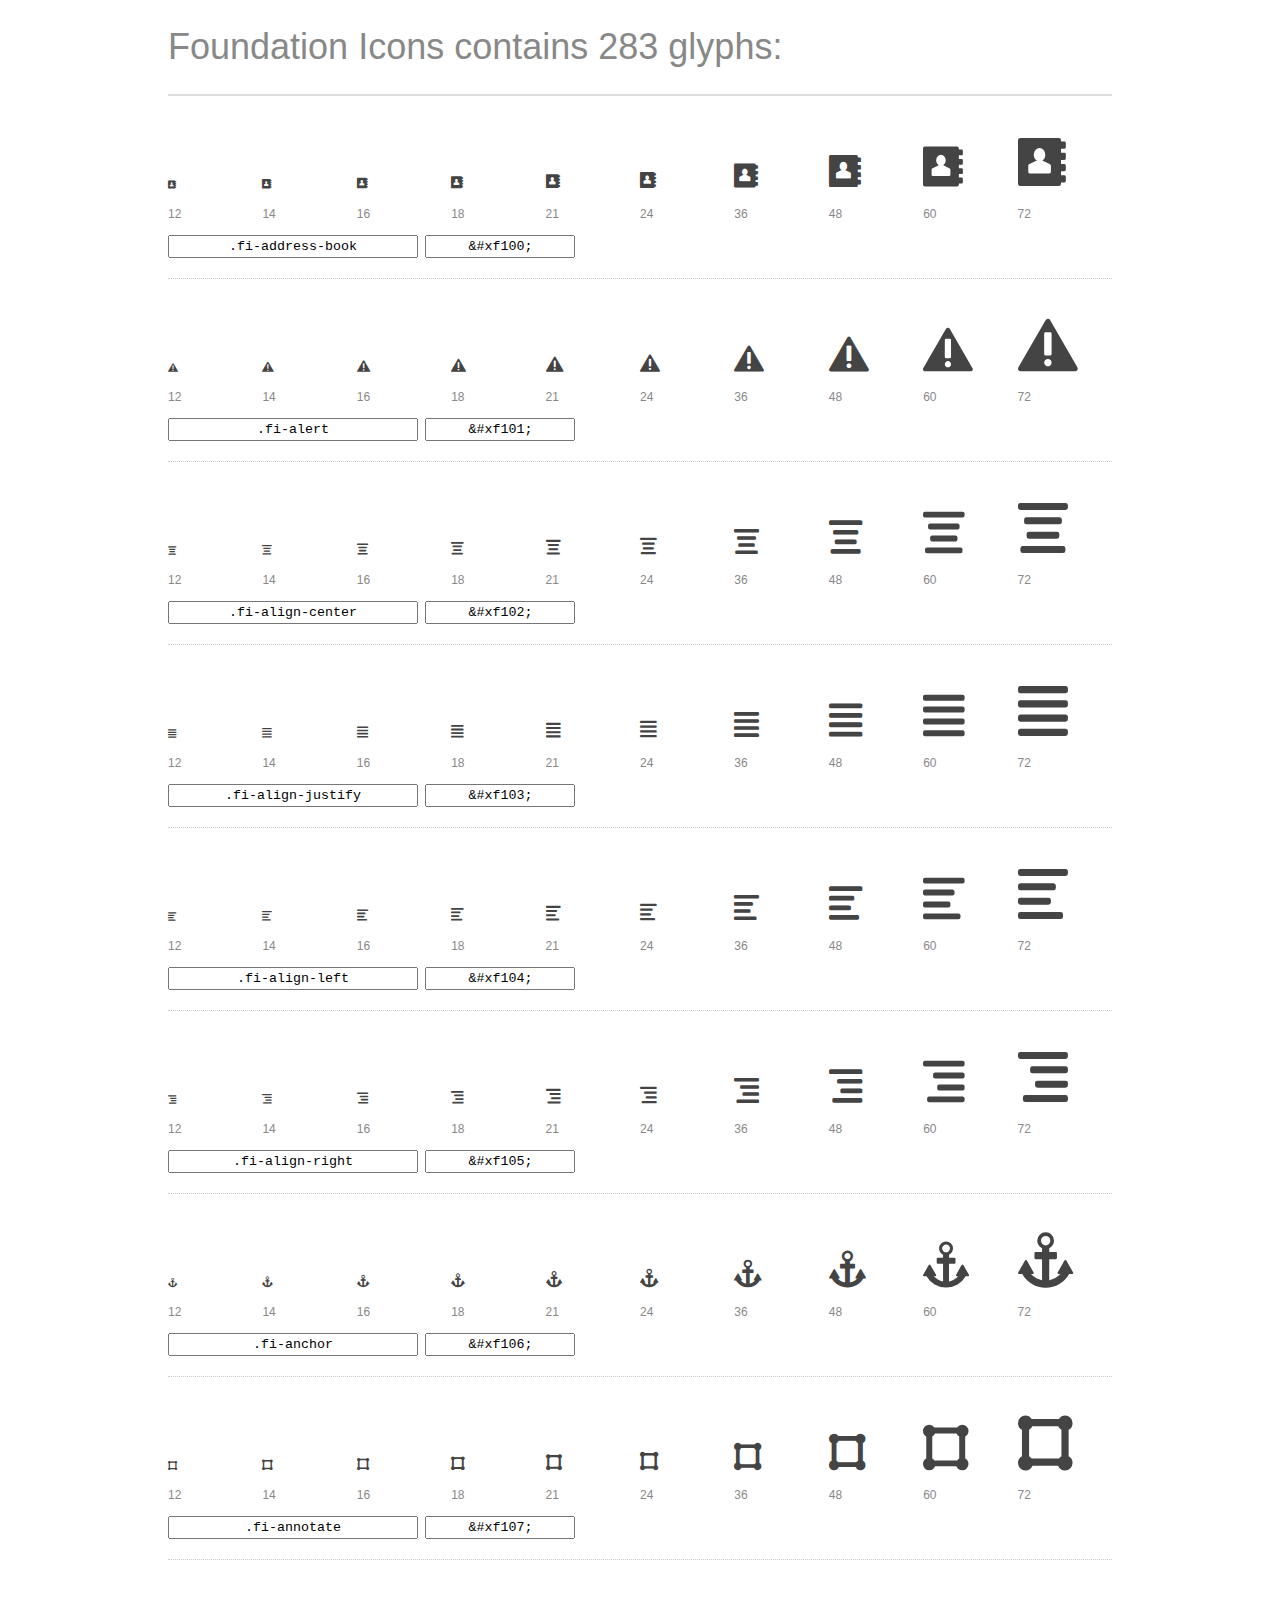
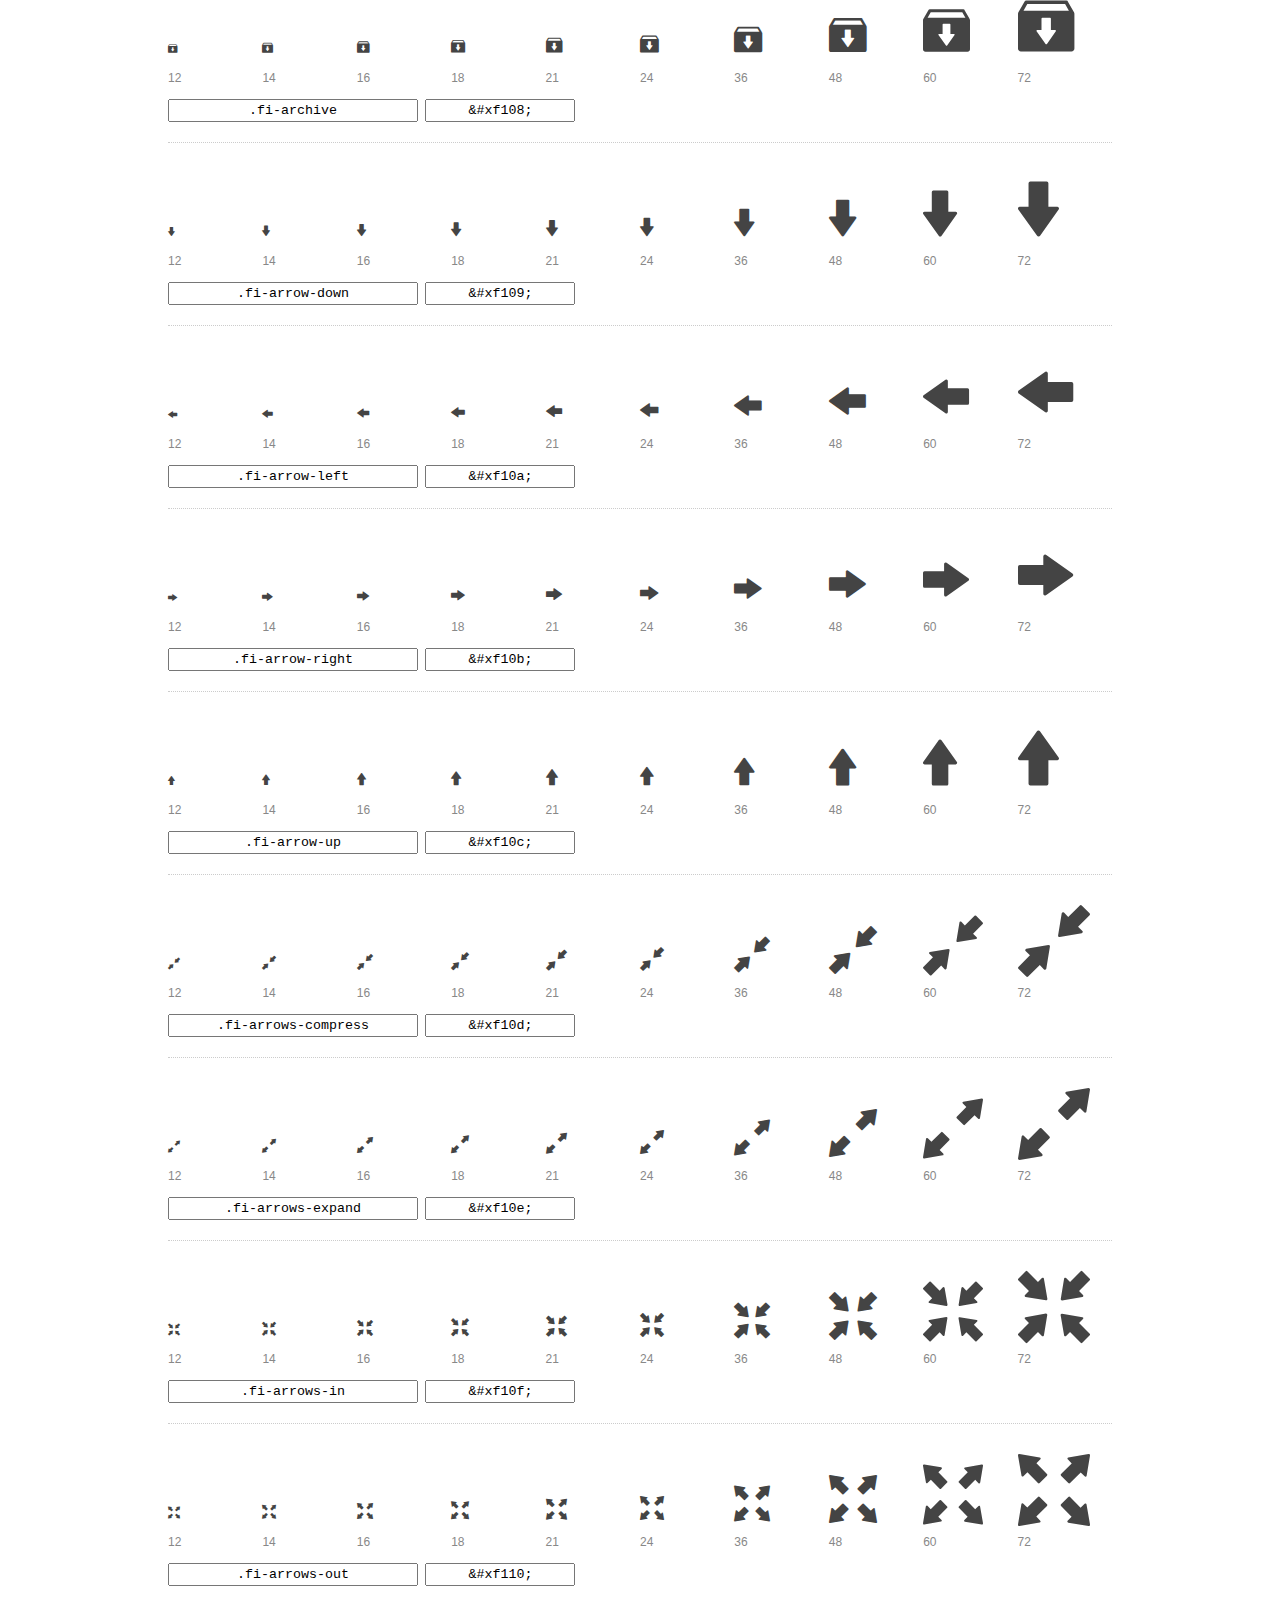
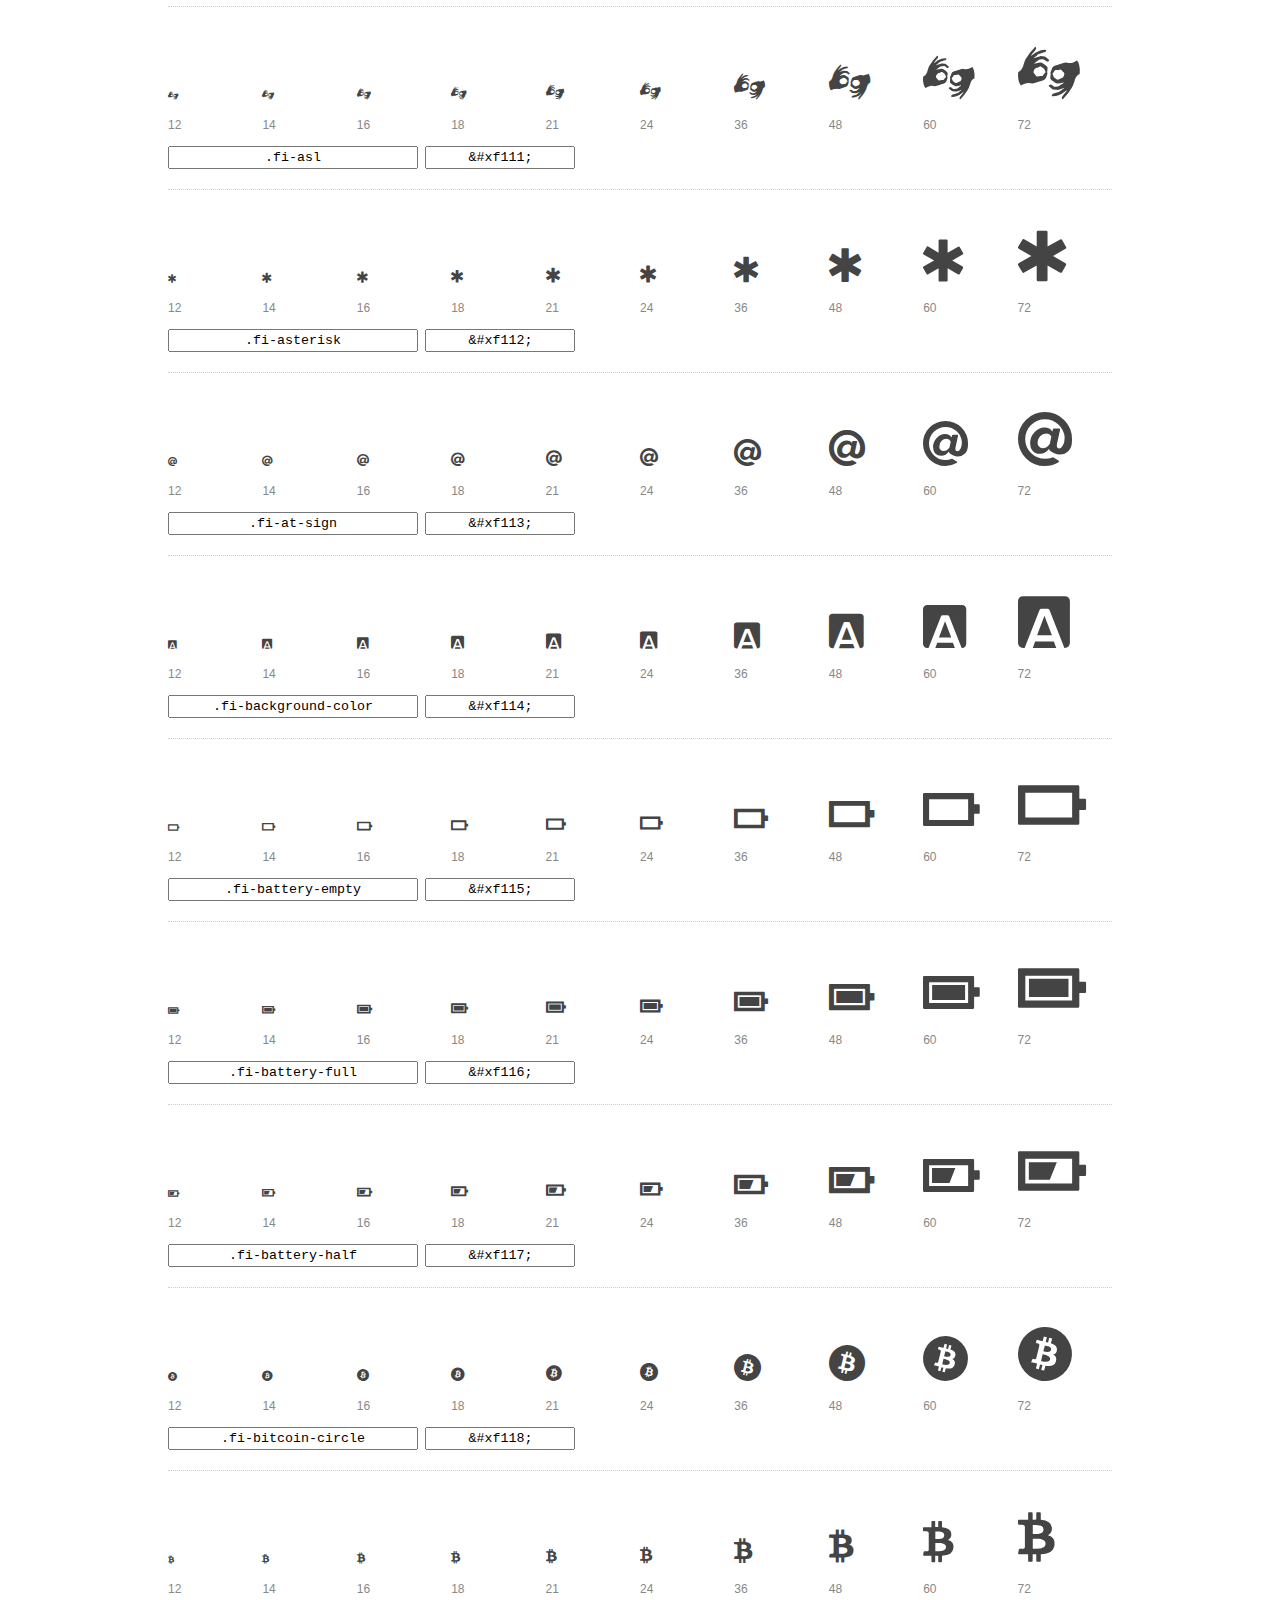
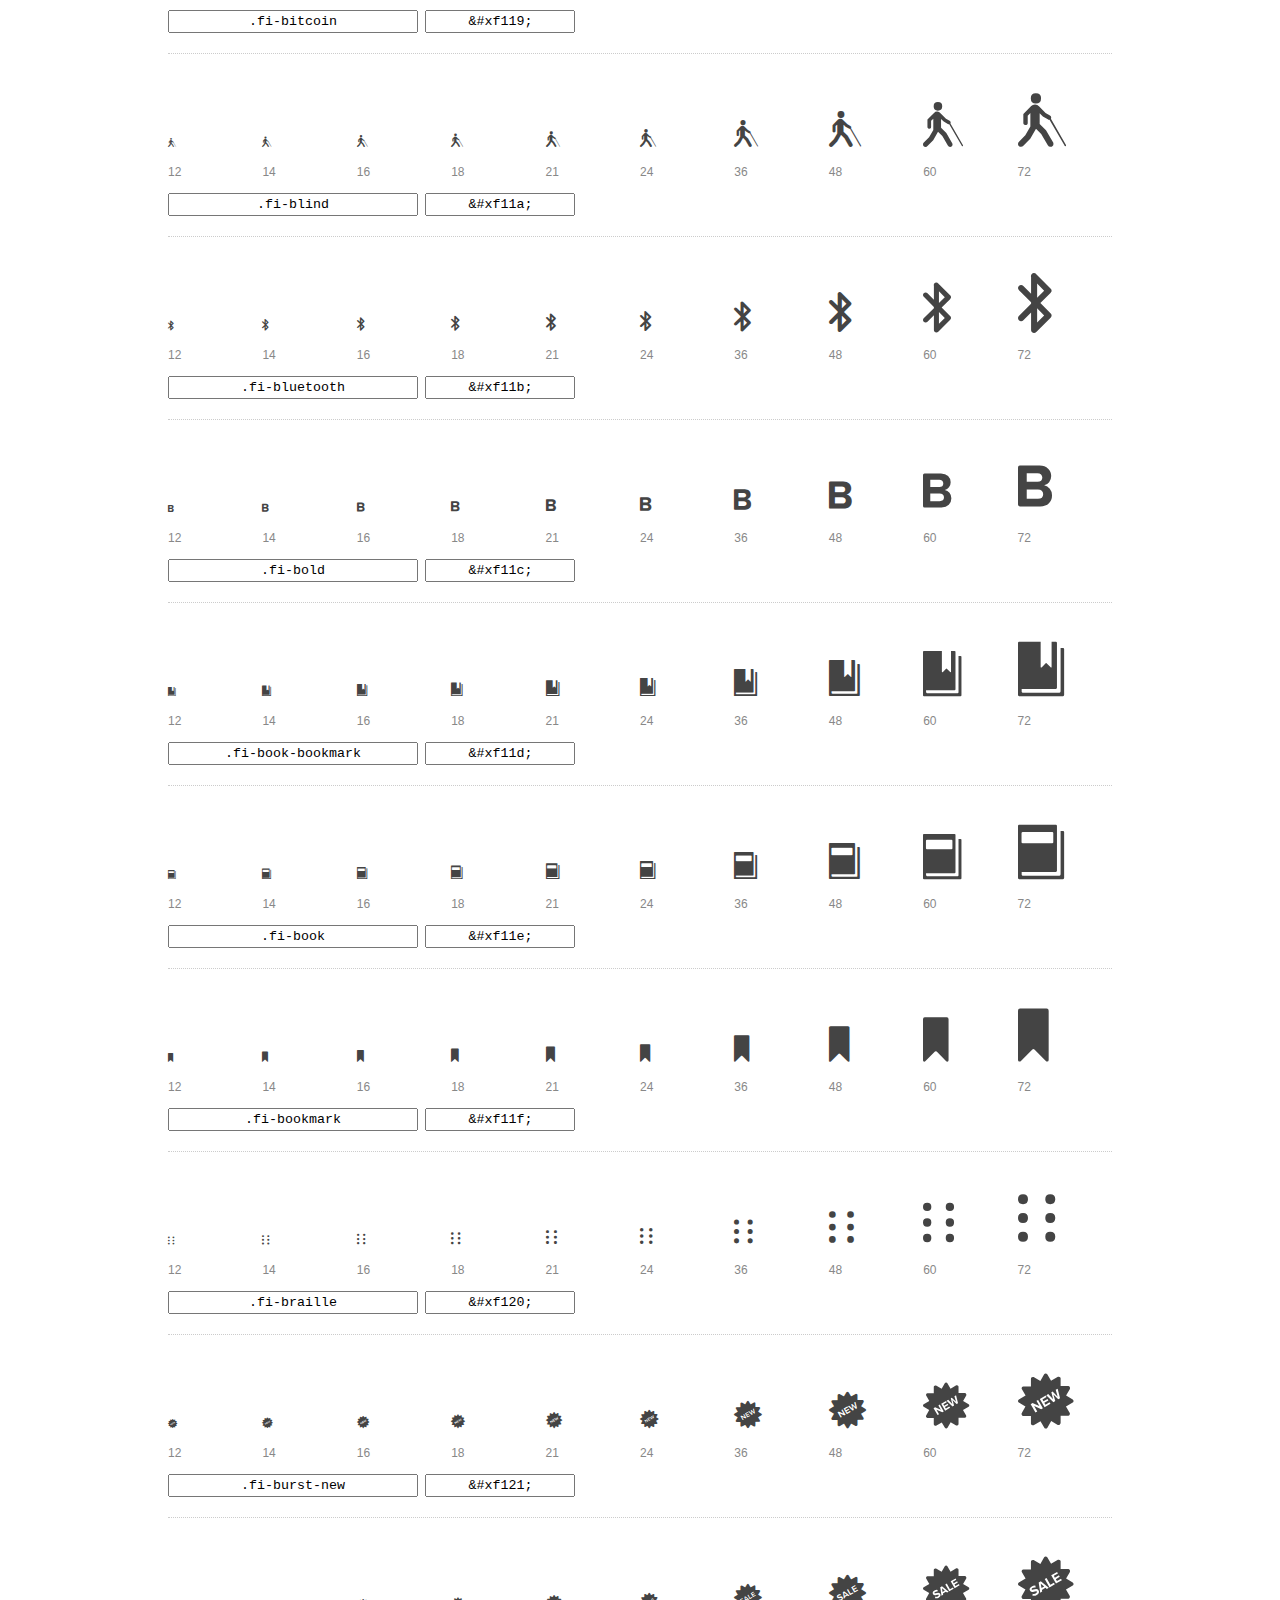
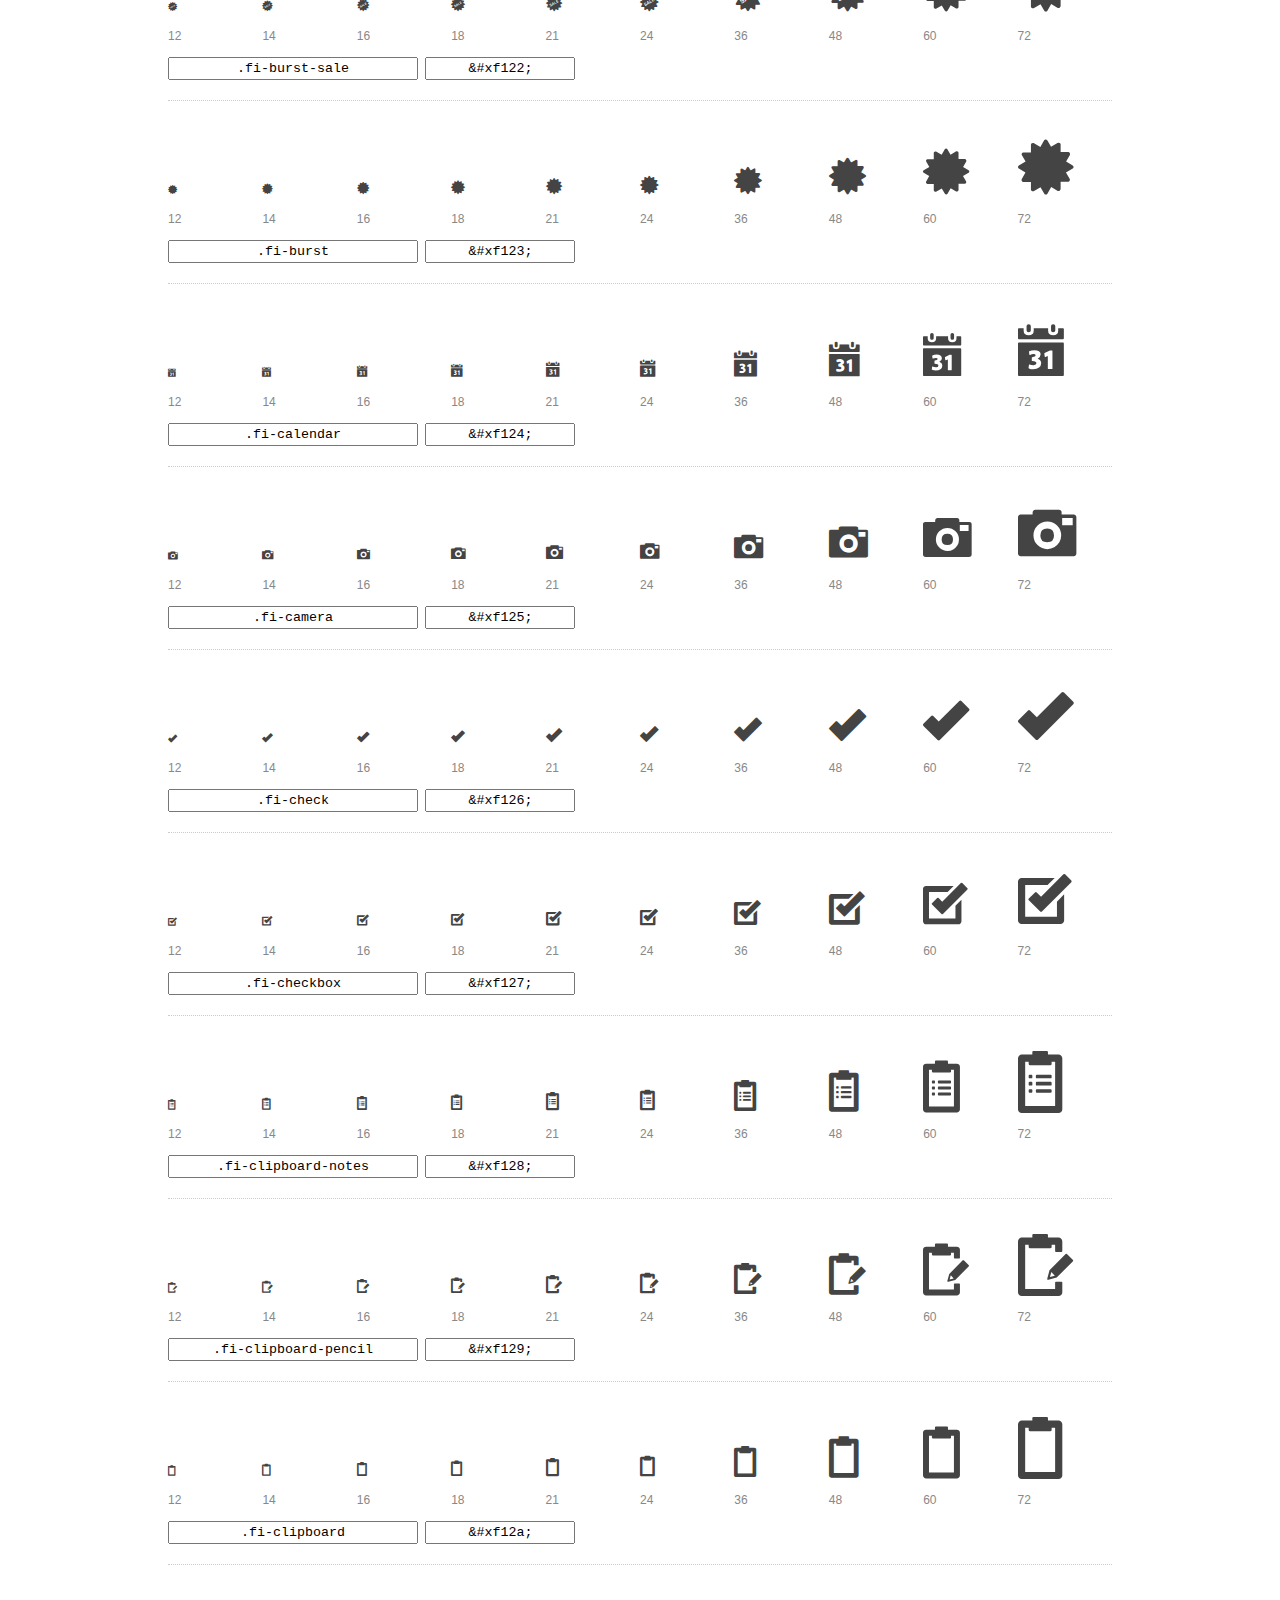
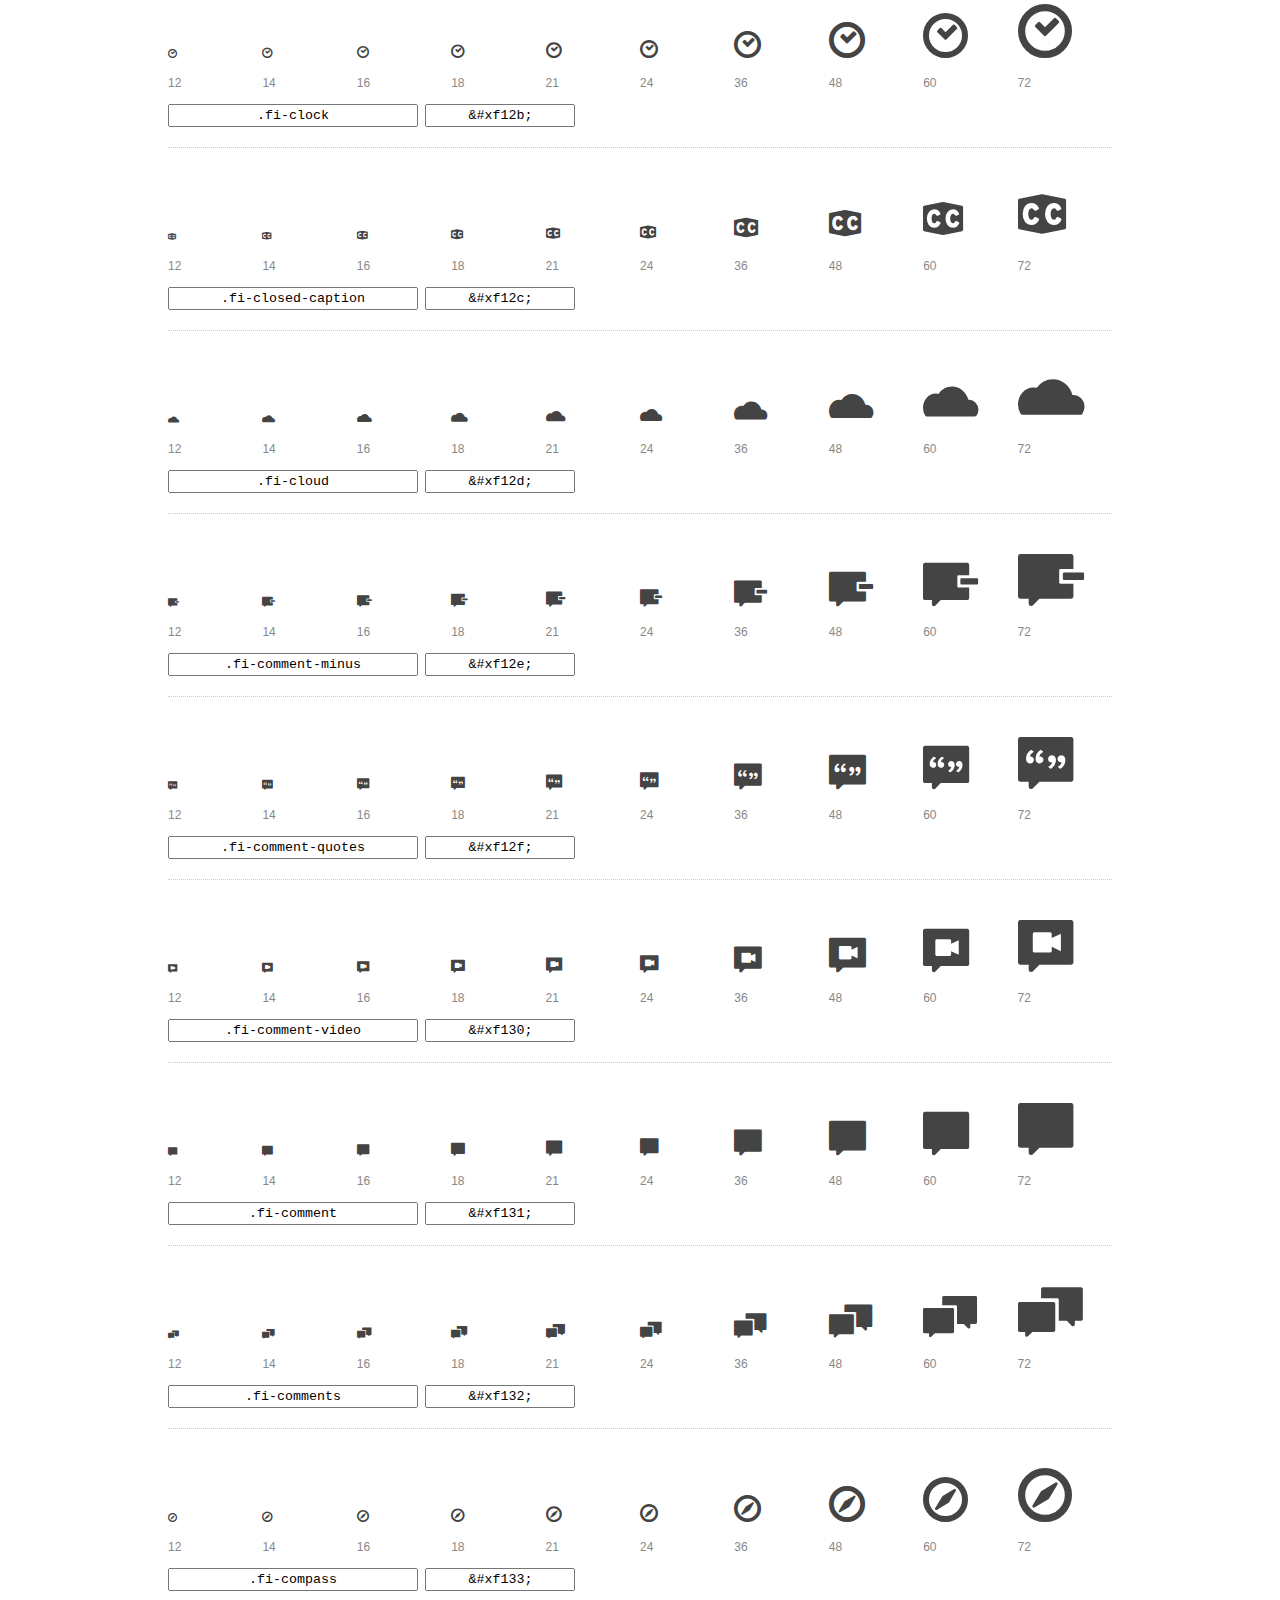
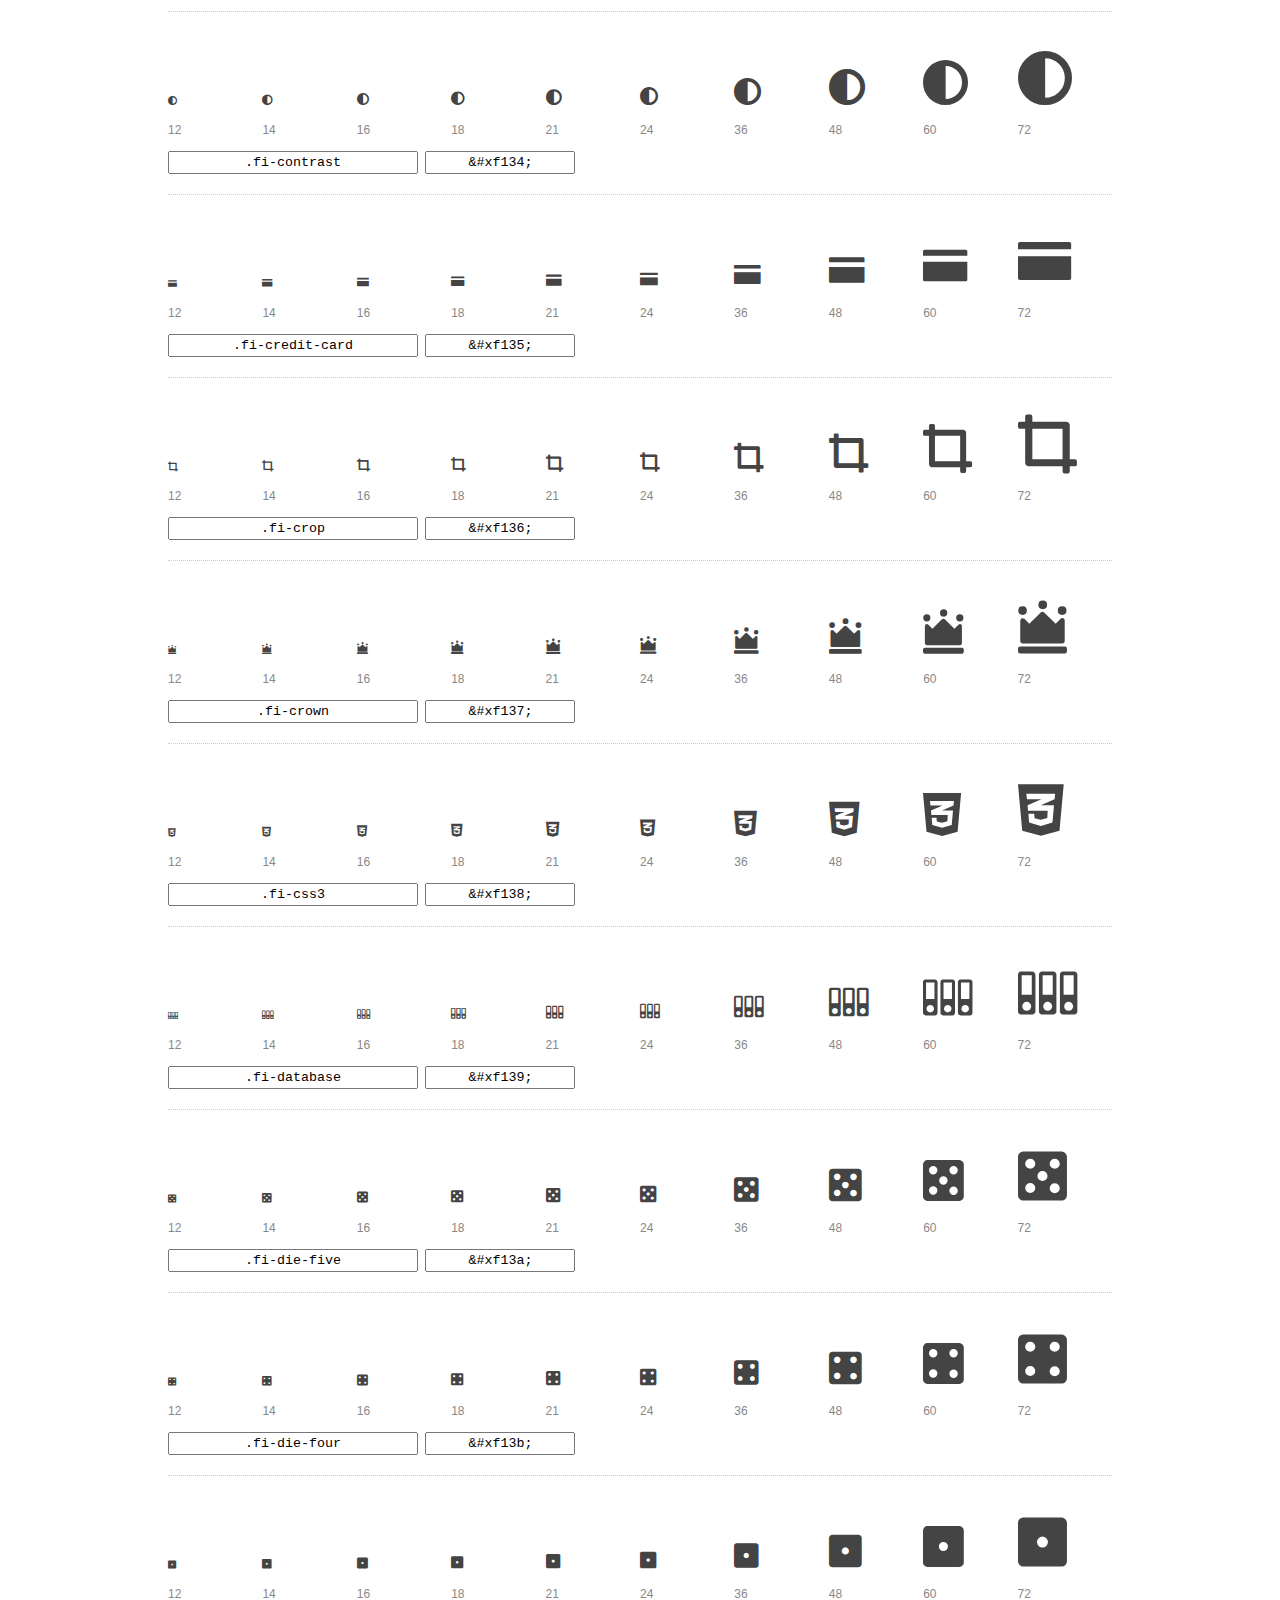
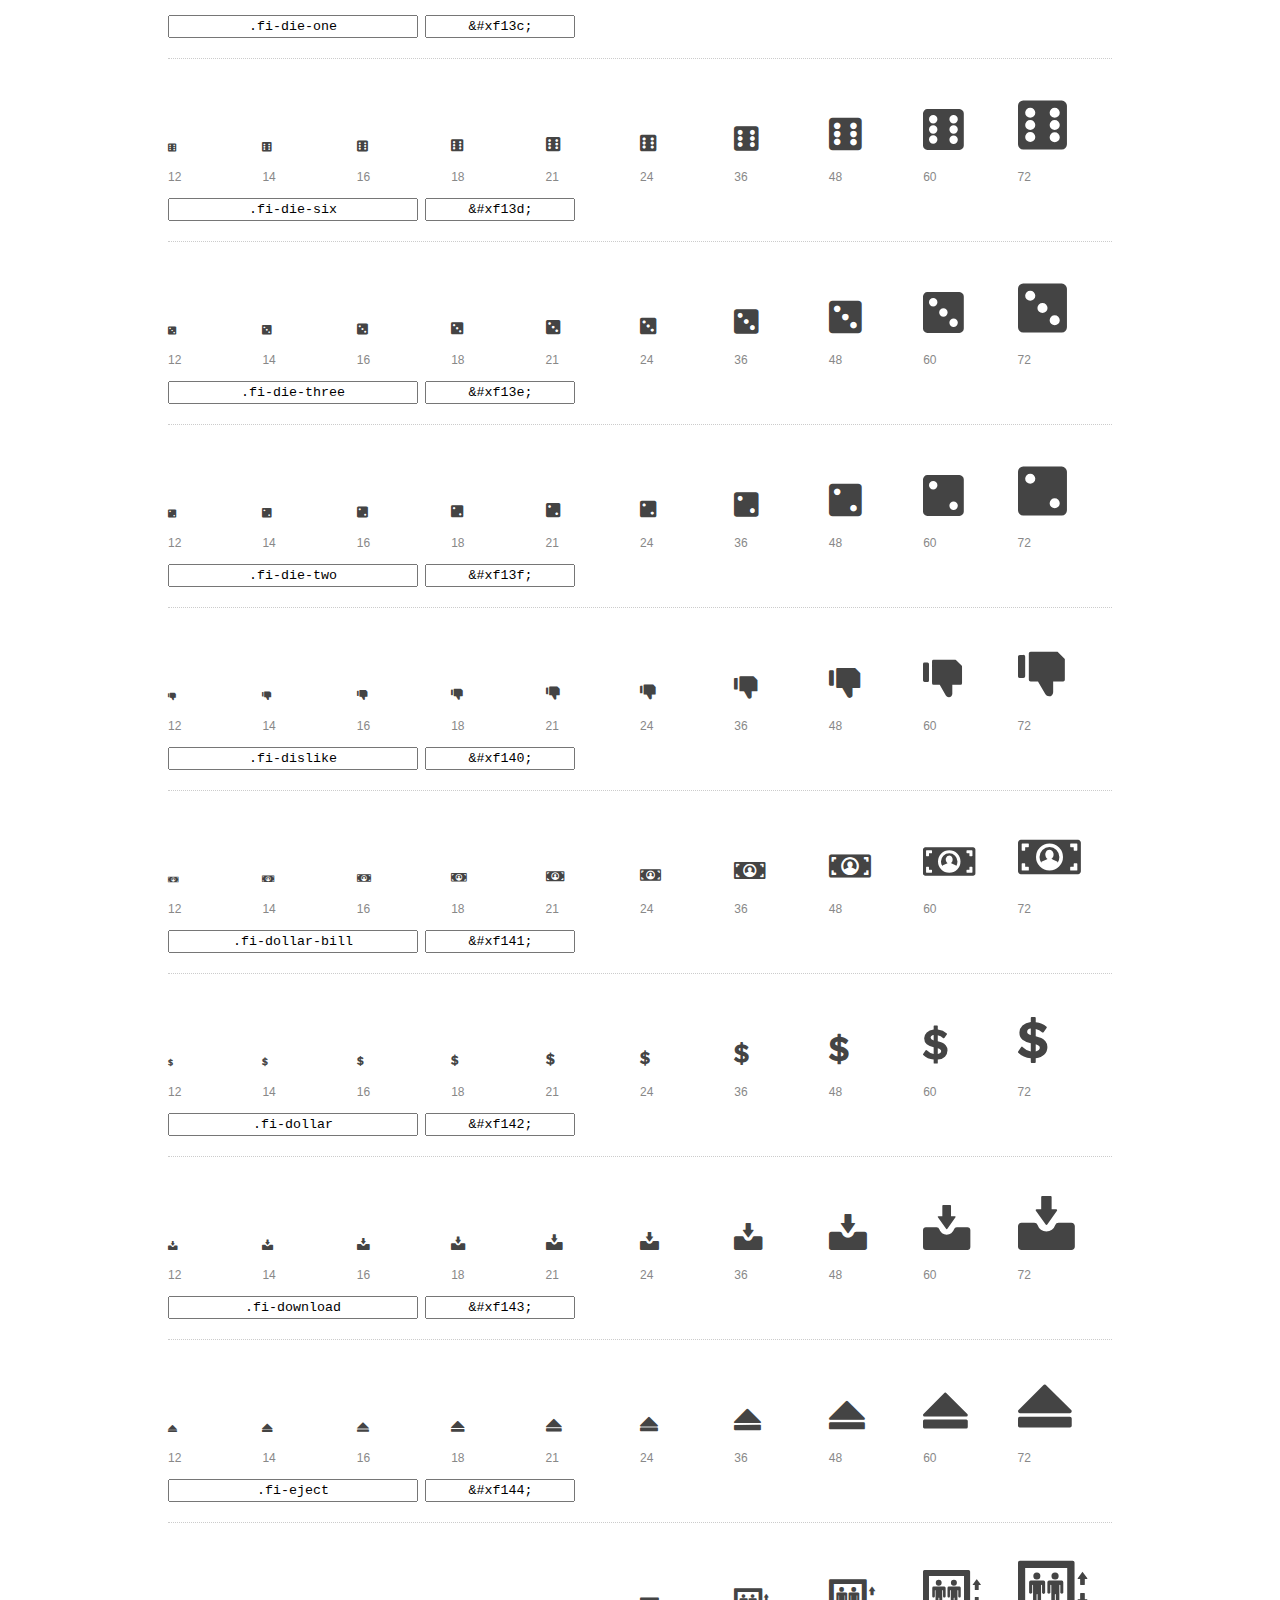
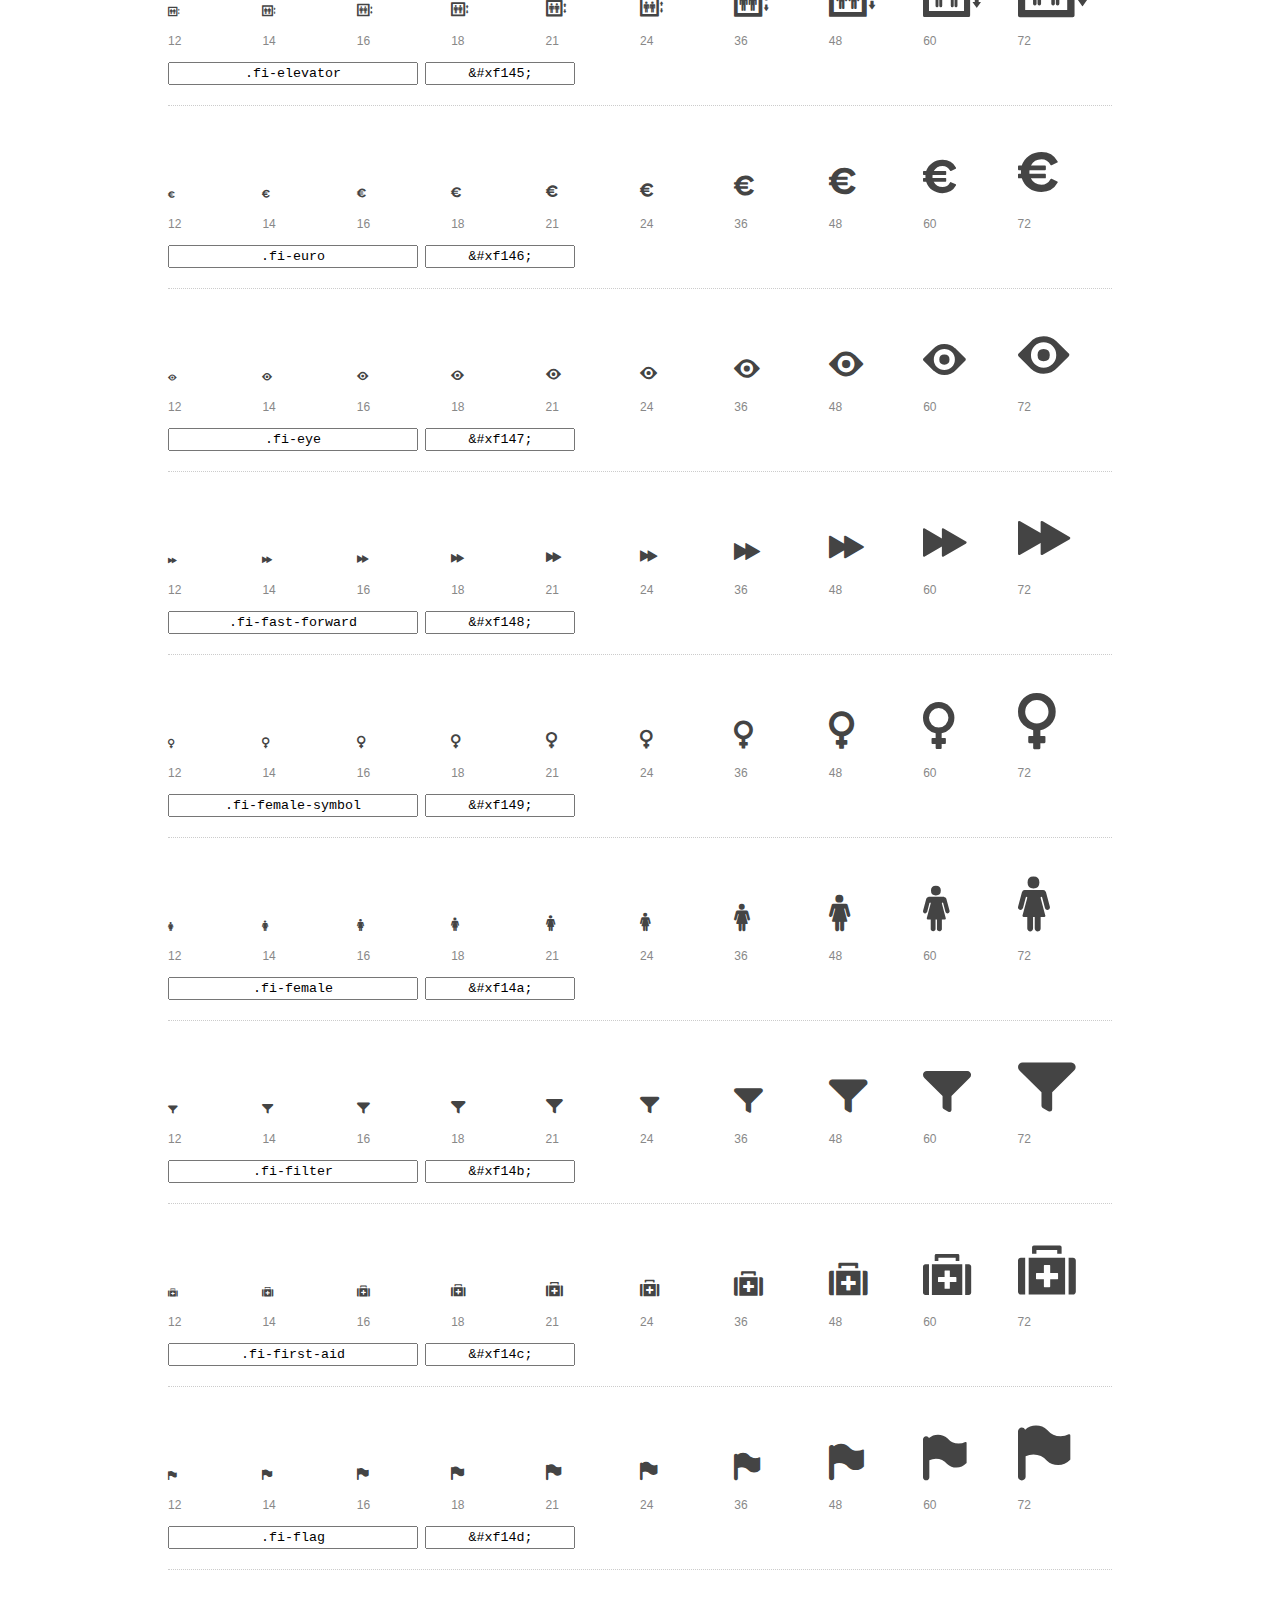
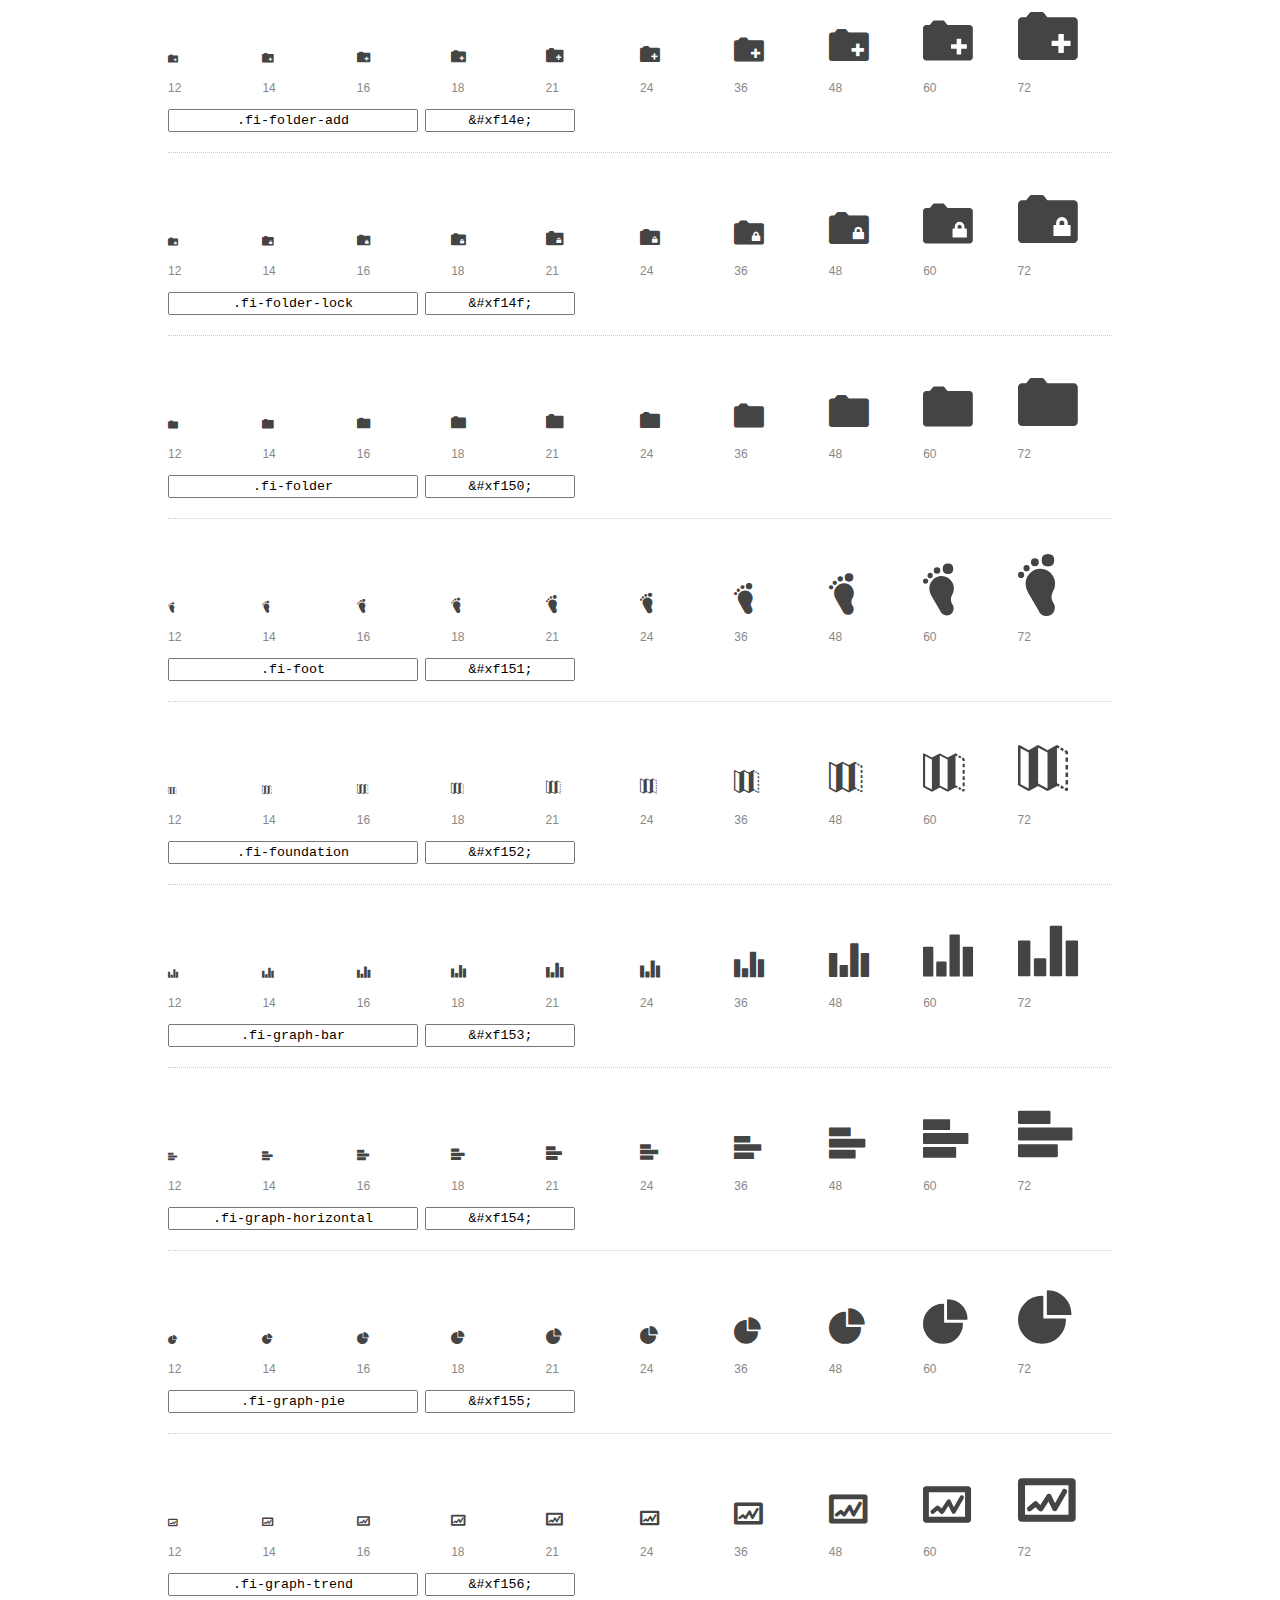
<file: assets/foundation-icons/preview.html>
<!DOCTYPE html>
<html>
  <head>
    <title>Foundation Icons glyphs preview</title>
    <link rel="stylesheet" href="foundation-icons.css" />

    <style>
      * {
        -moz-box-sizing: border-box;
        -webkit-box-sizing: border-box;
        box-sizing: border-box;
        margin: 0;
        padding: 0;
      }

      body {
        background: #fff;
        color: #444;
        font: 16px/1.5 "Helvetica Neue", Helvetica, Arial, sans-serif;
      }

      a, 
      a:visited {
        color: #888;
        text-decoration: underline;
      }
      a:hover, 
      a:focus { color: #000; }

      h1 {
        border-bottom: 2px solid #ddd;
        color: #888;
        font-size: 36px;
        font-weight: 300;
        margin-bottom: 20px;
        padding: 20px 0;
      }

      .container {
        margin: 0 auto;
        min-width: 880px;
        padding: 0 40px;
        width: 80%;
      }

      .glyph {
        border-bottom: 1px dotted #ccc;
        padding: 10px 0 20px;
        margin-bottom: 20px;
      }

      .preview-glyphs { vertical-align: bottom; } 

      .preview-scale { 
        color: #888;
        font-size: 12px; 
        margin-top: 5px;
      }

      .step {
        display: inline-block;
        line-height: 1;
        width: 10%;
      }

      
      .size-12 { font-size: 12px; }
      
      .size-14 { font-size: 14px; }
      
      .size-16 { font-size: 16px; }
      
      .size-18 { font-size: 18px; }
      
      .size-21 { font-size: 21px; }
      
      .size-24 { font-size: 24px; }
      
      .size-36 { font-size: 36px; }
      
      .size-48 { font-size: 48px; }
      
      .size-60 { font-size: 60px; }
      
      .size-72 { font-size: 72px; }
      

      .usage { margin-top: 10px; }

      .usage input {
        font-family: monospace;
        margin-right: 3px;
        padding: 2px 5px;
        text-align: center;
      }

      .usage .point { width: 150px; }

      .usage .class { width: 250px; }

      .footer {
        color: #888;
        font-size: 12px;
        padding: 20px 0;
      }
    </style>

    <!--[if lte IE 8]><script src="http://html5shiv.googlecode.com/svn/trunk/html5.js"></script><![endif]-->
  </head>

  <body>
    <div class="container">
      <h1>Foundation Icons contains 283 glyphs:</h1> 

      
      <div class="glyph">
        <div class="preview-glyphs">
          <i class="step fi-address-book size-12"></i><i class="step fi-address-book size-14"></i><i class="step fi-address-book size-16"></i><i class="step fi-address-book size-18"></i><i class="step fi-address-book size-21"></i><i class="step fi-address-book size-24"></i><i class="step fi-address-book size-36"></i><i class="step fi-address-book size-48"></i><i class="step fi-address-book size-60"></i><i class="step fi-address-book size-72"></i>
        </div>
        <div class="preview-scale">
          <span class="step">12</span><span class="step">14</span><span class="step">16</span><span class="step">18</span><span class="step">21</span><span class="step">24</span><span class="step">36</span><span class="step">48</span><span class="step">60</span><span class="step">72</span> 
        </div>
        <div class="usage">
          <input class="class" type="text" readonly="readonly" onClick="this.select();" value=".fi-address-book" />
          <input class="point" type="text" readonly="readonly" onClick="this.select();" value="&amp;#xf100;" />
        </div>
      </div>
      
      <div class="glyph">
        <div class="preview-glyphs">
          <i class="step fi-alert size-12"></i><i class="step fi-alert size-14"></i><i class="step fi-alert size-16"></i><i class="step fi-alert size-18"></i><i class="step fi-alert size-21"></i><i class="step fi-alert size-24"></i><i class="step fi-alert size-36"></i><i class="step fi-alert size-48"></i><i class="step fi-alert size-60"></i><i class="step fi-alert size-72"></i>
        </div>
        <div class="preview-scale">
          <span class="step">12</span><span class="step">14</span><span class="step">16</span><span class="step">18</span><span class="step">21</span><span class="step">24</span><span class="step">36</span><span class="step">48</span><span class="step">60</span><span class="step">72</span> 
        </div>
        <div class="usage">
          <input class="class" type="text" readonly="readonly" onClick="this.select();" value=".fi-alert" />
          <input class="point" type="text" readonly="readonly" onClick="this.select();" value="&amp;#xf101;" />
        </div>
      </div>
      
      <div class="glyph">
        <div class="preview-glyphs">
          <i class="step fi-align-center size-12"></i><i class="step fi-align-center size-14"></i><i class="step fi-align-center size-16"></i><i class="step fi-align-center size-18"></i><i class="step fi-align-center size-21"></i><i class="step fi-align-center size-24"></i><i class="step fi-align-center size-36"></i><i class="step fi-align-center size-48"></i><i class="step fi-align-center size-60"></i><i class="step fi-align-center size-72"></i>
        </div>
        <div class="preview-scale">
          <span class="step">12</span><span class="step">14</span><span class="step">16</span><span class="step">18</span><span class="step">21</span><span class="step">24</span><span class="step">36</span><span class="step">48</span><span class="step">60</span><span class="step">72</span> 
        </div>
        <div class="usage">
          <input class="class" type="text" readonly="readonly" onClick="this.select();" value=".fi-align-center" />
          <input class="point" type="text" readonly="readonly" onClick="this.select();" value="&amp;#xf102;" />
        </div>
      </div>
      
      <div class="glyph">
        <div class="preview-glyphs">
          <i class="step fi-align-justify size-12"></i><i class="step fi-align-justify size-14"></i><i class="step fi-align-justify size-16"></i><i class="step fi-align-justify size-18"></i><i class="step fi-align-justify size-21"></i><i class="step fi-align-justify size-24"></i><i class="step fi-align-justify size-36"></i><i class="step fi-align-justify size-48"></i><i class="step fi-align-justify size-60"></i><i class="step fi-align-justify size-72"></i>
        </div>
        <div class="preview-scale">
          <span class="step">12</span><span class="step">14</span><span class="step">16</span><span class="step">18</span><span class="step">21</span><span class="step">24</span><span class="step">36</span><span class="step">48</span><span class="step">60</span><span class="step">72</span> 
        </div>
        <div class="usage">
          <input class="class" type="text" readonly="readonly" onClick="this.select();" value=".fi-align-justify" />
          <input class="point" type="text" readonly="readonly" onClick="this.select();" value="&amp;#xf103;" />
        </div>
      </div>
      
      <div class="glyph">
        <div class="preview-glyphs">
          <i class="step fi-align-left size-12"></i><i class="step fi-align-left size-14"></i><i class="step fi-align-left size-16"></i><i class="step fi-align-left size-18"></i><i class="step fi-align-left size-21"></i><i class="step fi-align-left size-24"></i><i class="step fi-align-left size-36"></i><i class="step fi-align-left size-48"></i><i class="step fi-align-left size-60"></i><i class="step fi-align-left size-72"></i>
        </div>
        <div class="preview-scale">
          <span class="step">12</span><span class="step">14</span><span class="step">16</span><span class="step">18</span><span class="step">21</span><span class="step">24</span><span class="step">36</span><span class="step">48</span><span class="step">60</span><span class="step">72</span> 
        </div>
        <div class="usage">
          <input class="class" type="text" readonly="readonly" onClick="this.select();" value=".fi-align-left" />
          <input class="point" type="text" readonly="readonly" onClick="this.select();" value="&amp;#xf104;" />
        </div>
      </div>
      
      <div class="glyph">
        <div class="preview-glyphs">
          <i class="step fi-align-right size-12"></i><i class="step fi-align-right size-14"></i><i class="step fi-align-right size-16"></i><i class="step fi-align-right size-18"></i><i class="step fi-align-right size-21"></i><i class="step fi-align-right size-24"></i><i class="step fi-align-right size-36"></i><i class="step fi-align-right size-48"></i><i class="step fi-align-right size-60"></i><i class="step fi-align-right size-72"></i>
        </div>
        <div class="preview-scale">
          <span class="step">12</span><span class="step">14</span><span class="step">16</span><span class="step">18</span><span class="step">21</span><span class="step">24</span><span class="step">36</span><span class="step">48</span><span class="step">60</span><span class="step">72</span> 
        </div>
        <div class="usage">
          <input class="class" type="text" readonly="readonly" onClick="this.select();" value=".fi-align-right" />
          <input class="point" type="text" readonly="readonly" onClick="this.select();" value="&amp;#xf105;" />
        </div>
      </div>
      
      <div class="glyph">
        <div class="preview-glyphs">
          <i class="step fi-anchor size-12"></i><i class="step fi-anchor size-14"></i><i class="step fi-anchor size-16"></i><i class="step fi-anchor size-18"></i><i class="step fi-anchor size-21"></i><i class="step fi-anchor size-24"></i><i class="step fi-anchor size-36"></i><i class="step fi-anchor size-48"></i><i class="step fi-anchor size-60"></i><i class="step fi-anchor size-72"></i>
        </div>
        <div class="preview-scale">
          <span class="step">12</span><span class="step">14</span><span class="step">16</span><span class="step">18</span><span class="step">21</span><span class="step">24</span><span class="step">36</span><span class="step">48</span><span class="step">60</span><span class="step">72</span> 
        </div>
        <div class="usage">
          <input class="class" type="text" readonly="readonly" onClick="this.select();" value=".fi-anchor" />
          <input class="point" type="text" readonly="readonly" onClick="this.select();" value="&amp;#xf106;" />
        </div>
      </div>
      
      <div class="glyph">
        <div class="preview-glyphs">
          <i class="step fi-annotate size-12"></i><i class="step fi-annotate size-14"></i><i class="step fi-annotate size-16"></i><i class="step fi-annotate size-18"></i><i class="step fi-annotate size-21"></i><i class="step fi-annotate size-24"></i><i class="step fi-annotate size-36"></i><i class="step fi-annotate size-48"></i><i class="step fi-annotate size-60"></i><i class="step fi-annotate size-72"></i>
        </div>
        <div class="preview-scale">
          <span class="step">12</span><span class="step">14</span><span class="step">16</span><span class="step">18</span><span class="step">21</span><span class="step">24</span><span class="step">36</span><span class="step">48</span><span class="step">60</span><span class="step">72</span> 
        </div>
        <div class="usage">
          <input class="class" type="text" readonly="readonly" onClick="this.select();" value=".fi-annotate" />
          <input class="point" type="text" readonly="readonly" onClick="this.select();" value="&amp;#xf107;" />
        </div>
      </div>
      
      <div class="glyph">
        <div class="preview-glyphs">
          <i class="step fi-archive size-12"></i><i class="step fi-archive size-14"></i><i class="step fi-archive size-16"></i><i class="step fi-archive size-18"></i><i class="step fi-archive size-21"></i><i class="step fi-archive size-24"></i><i class="step fi-archive size-36"></i><i class="step fi-archive size-48"></i><i class="step fi-archive size-60"></i><i class="step fi-archive size-72"></i>
        </div>
        <div class="preview-scale">
          <span class="step">12</span><span class="step">14</span><span class="step">16</span><span class="step">18</span><span class="step">21</span><span class="step">24</span><span class="step">36</span><span class="step">48</span><span class="step">60</span><span class="step">72</span> 
        </div>
        <div class="usage">
          <input class="class" type="text" readonly="readonly" onClick="this.select();" value=".fi-archive" />
          <input class="point" type="text" readonly="readonly" onClick="this.select();" value="&amp;#xf108;" />
        </div>
      </div>
      
      <div class="glyph">
        <div class="preview-glyphs">
          <i class="step fi-arrow-down size-12"></i><i class="step fi-arrow-down size-14"></i><i class="step fi-arrow-down size-16"></i><i class="step fi-arrow-down size-18"></i><i class="step fi-arrow-down size-21"></i><i class="step fi-arrow-down size-24"></i><i class="step fi-arrow-down size-36"></i><i class="step fi-arrow-down size-48"></i><i class="step fi-arrow-down size-60"></i><i class="step fi-arrow-down size-72"></i>
        </div>
        <div class="preview-scale">
          <span class="step">12</span><span class="step">14</span><span class="step">16</span><span class="step">18</span><span class="step">21</span><span class="step">24</span><span class="step">36</span><span class="step">48</span><span class="step">60</span><span class="step">72</span> 
        </div>
        <div class="usage">
          <input class="class" type="text" readonly="readonly" onClick="this.select();" value=".fi-arrow-down" />
          <input class="point" type="text" readonly="readonly" onClick="this.select();" value="&amp;#xf109;" />
        </div>
      </div>
      
      <div class="glyph">
        <div class="preview-glyphs">
          <i class="step fi-arrow-left size-12"></i><i class="step fi-arrow-left size-14"></i><i class="step fi-arrow-left size-16"></i><i class="step fi-arrow-left size-18"></i><i class="step fi-arrow-left size-21"></i><i class="step fi-arrow-left size-24"></i><i class="step fi-arrow-left size-36"></i><i class="step fi-arrow-left size-48"></i><i class="step fi-arrow-left size-60"></i><i class="step fi-arrow-left size-72"></i>
        </div>
        <div class="preview-scale">
          <span class="step">12</span><span class="step">14</span><span class="step">16</span><span class="step">18</span><span class="step">21</span><span class="step">24</span><span class="step">36</span><span class="step">48</span><span class="step">60</span><span class="step">72</span> 
        </div>
        <div class="usage">
          <input class="class" type="text" readonly="readonly" onClick="this.select();" value=".fi-arrow-left" />
          <input class="point" type="text" readonly="readonly" onClick="this.select();" value="&amp;#xf10a;" />
        </div>
      </div>
      
      <div class="glyph">
        <div class="preview-glyphs">
          <i class="step fi-arrow-right size-12"></i><i class="step fi-arrow-right size-14"></i><i class="step fi-arrow-right size-16"></i><i class="step fi-arrow-right size-18"></i><i class="step fi-arrow-right size-21"></i><i class="step fi-arrow-right size-24"></i><i class="step fi-arrow-right size-36"></i><i class="step fi-arrow-right size-48"></i><i class="step fi-arrow-right size-60"></i><i class="step fi-arrow-right size-72"></i>
        </div>
        <div class="preview-scale">
          <span class="step">12</span><span class="step">14</span><span class="step">16</span><span class="step">18</span><span class="step">21</span><span class="step">24</span><span class="step">36</span><span class="step">48</span><span class="step">60</span><span class="step">72</span> 
        </div>
        <div class="usage">
          <input class="class" type="text" readonly="readonly" onClick="this.select();" value=".fi-arrow-right" />
          <input class="point" type="text" readonly="readonly" onClick="this.select();" value="&amp;#xf10b;" />
        </div>
      </div>
      
      <div class="glyph">
        <div class="preview-glyphs">
          <i class="step fi-arrow-up size-12"></i><i class="step fi-arrow-up size-14"></i><i class="step fi-arrow-up size-16"></i><i class="step fi-arrow-up size-18"></i><i class="step fi-arrow-up size-21"></i><i class="step fi-arrow-up size-24"></i><i class="step fi-arrow-up size-36"></i><i class="step fi-arrow-up size-48"></i><i class="step fi-arrow-up size-60"></i><i class="step fi-arrow-up size-72"></i>
        </div>
        <div class="preview-scale">
          <span class="step">12</span><span class="step">14</span><span class="step">16</span><span class="step">18</span><span class="step">21</span><span class="step">24</span><span class="step">36</span><span class="step">48</span><span class="step">60</span><span class="step">72</span> 
        </div>
        <div class="usage">
          <input class="class" type="text" readonly="readonly" onClick="this.select();" value=".fi-arrow-up" />
          <input class="point" type="text" readonly="readonly" onClick="this.select();" value="&amp;#xf10c;" />
        </div>
      </div>
      
      <div class="glyph">
        <div class="preview-glyphs">
          <i class="step fi-arrows-compress size-12"></i><i class="step fi-arrows-compress size-14"></i><i class="step fi-arrows-compress size-16"></i><i class="step fi-arrows-compress size-18"></i><i class="step fi-arrows-compress size-21"></i><i class="step fi-arrows-compress size-24"></i><i class="step fi-arrows-compress size-36"></i><i class="step fi-arrows-compress size-48"></i><i class="step fi-arrows-compress size-60"></i><i class="step fi-arrows-compress size-72"></i>
        </div>
        <div class="preview-scale">
          <span class="step">12</span><span class="step">14</span><span class="step">16</span><span class="step">18</span><span class="step">21</span><span class="step">24</span><span class="step">36</span><span class="step">48</span><span class="step">60</span><span class="step">72</span> 
        </div>
        <div class="usage">
          <input class="class" type="text" readonly="readonly" onClick="this.select();" value=".fi-arrows-compress" />
          <input class="point" type="text" readonly="readonly" onClick="this.select();" value="&amp;#xf10d;" />
        </div>
      </div>
      
      <div class="glyph">
        <div class="preview-glyphs">
          <i class="step fi-arrows-expand size-12"></i><i class="step fi-arrows-expand size-14"></i><i class="step fi-arrows-expand size-16"></i><i class="step fi-arrows-expand size-18"></i><i class="step fi-arrows-expand size-21"></i><i class="step fi-arrows-expand size-24"></i><i class="step fi-arrows-expand size-36"></i><i class="step fi-arrows-expand size-48"></i><i class="step fi-arrows-expand size-60"></i><i class="step fi-arrows-expand size-72"></i>
        </div>
        <div class="preview-scale">
          <span class="step">12</span><span class="step">14</span><span class="step">16</span><span class="step">18</span><span class="step">21</span><span class="step">24</span><span class="step">36</span><span class="step">48</span><span class="step">60</span><span class="step">72</span> 
        </div>
        <div class="usage">
          <input class="class" type="text" readonly="readonly" onClick="this.select();" value=".fi-arrows-expand" />
          <input class="point" type="text" readonly="readonly" onClick="this.select();" value="&amp;#xf10e;" />
        </div>
      </div>
      
      <div class="glyph">
        <div class="preview-glyphs">
          <i class="step fi-arrows-in size-12"></i><i class="step fi-arrows-in size-14"></i><i class="step fi-arrows-in size-16"></i><i class="step fi-arrows-in size-18"></i><i class="step fi-arrows-in size-21"></i><i class="step fi-arrows-in size-24"></i><i class="step fi-arrows-in size-36"></i><i class="step fi-arrows-in size-48"></i><i class="step fi-arrows-in size-60"></i><i class="step fi-arrows-in size-72"></i>
        </div>
        <div class="preview-scale">
          <span class="step">12</span><span class="step">14</span><span class="step">16</span><span class="step">18</span><span class="step">21</span><span class="step">24</span><span class="step">36</span><span class="step">48</span><span class="step">60</span><span class="step">72</span> 
        </div>
        <div class="usage">
          <input class="class" type="text" readonly="readonly" onClick="this.select();" value=".fi-arrows-in" />
          <input class="point" type="text" readonly="readonly" onClick="this.select();" value="&amp;#xf10f;" />
        </div>
      </div>
      
      <div class="glyph">
        <div class="preview-glyphs">
          <i class="step fi-arrows-out size-12"></i><i class="step fi-arrows-out size-14"></i><i class="step fi-arrows-out size-16"></i><i class="step fi-arrows-out size-18"></i><i class="step fi-arrows-out size-21"></i><i class="step fi-arrows-out size-24"></i><i class="step fi-arrows-out size-36"></i><i class="step fi-arrows-out size-48"></i><i class="step fi-arrows-out size-60"></i><i class="step fi-arrows-out size-72"></i>
        </div>
        <div class="preview-scale">
          <span class="step">12</span><span class="step">14</span><span class="step">16</span><span class="step">18</span><span class="step">21</span><span class="step">24</span><span class="step">36</span><span class="step">48</span><span class="step">60</span><span class="step">72</span> 
        </div>
        <div class="usage">
          <input class="class" type="text" readonly="readonly" onClick="this.select();" value=".fi-arrows-out" />
          <input class="point" type="text" readonly="readonly" onClick="this.select();" value="&amp;#xf110;" />
        </div>
      </div>
      
      <div class="glyph">
        <div class="preview-glyphs">
          <i class="step fi-asl size-12"></i><i class="step fi-asl size-14"></i><i class="step fi-asl size-16"></i><i class="step fi-asl size-18"></i><i class="step fi-asl size-21"></i><i class="step fi-asl size-24"></i><i class="step fi-asl size-36"></i><i class="step fi-asl size-48"></i><i class="step fi-asl size-60"></i><i class="step fi-asl size-72"></i>
        </div>
        <div class="preview-scale">
          <span class="step">12</span><span class="step">14</span><span class="step">16</span><span class="step">18</span><span class="step">21</span><span class="step">24</span><span class="step">36</span><span class="step">48</span><span class="step">60</span><span class="step">72</span> 
        </div>
        <div class="usage">
          <input class="class" type="text" readonly="readonly" onClick="this.select();" value=".fi-asl" />
          <input class="point" type="text" readonly="readonly" onClick="this.select();" value="&amp;#xf111;" />
        </div>
      </div>
      
      <div class="glyph">
        <div class="preview-glyphs">
          <i class="step fi-asterisk size-12"></i><i class="step fi-asterisk size-14"></i><i class="step fi-asterisk size-16"></i><i class="step fi-asterisk size-18"></i><i class="step fi-asterisk size-21"></i><i class="step fi-asterisk size-24"></i><i class="step fi-asterisk size-36"></i><i class="step fi-asterisk size-48"></i><i class="step fi-asterisk size-60"></i><i class="step fi-asterisk size-72"></i>
        </div>
        <div class="preview-scale">
          <span class="step">12</span><span class="step">14</span><span class="step">16</span><span class="step">18</span><span class="step">21</span><span class="step">24</span><span class="step">36</span><span class="step">48</span><span class="step">60</span><span class="step">72</span> 
        </div>
        <div class="usage">
          <input class="class" type="text" readonly="readonly" onClick="this.select();" value=".fi-asterisk" />
          <input class="point" type="text" readonly="readonly" onClick="this.select();" value="&amp;#xf112;" />
        </div>
      </div>
      
      <div class="glyph">
        <div class="preview-glyphs">
          <i class="step fi-at-sign size-12"></i><i class="step fi-at-sign size-14"></i><i class="step fi-at-sign size-16"></i><i class="step fi-at-sign size-18"></i><i class="step fi-at-sign size-21"></i><i class="step fi-at-sign size-24"></i><i class="step fi-at-sign size-36"></i><i class="step fi-at-sign size-48"></i><i class="step fi-at-sign size-60"></i><i class="step fi-at-sign size-72"></i>
        </div>
        <div class="preview-scale">
          <span class="step">12</span><span class="step">14</span><span class="step">16</span><span class="step">18</span><span class="step">21</span><span class="step">24</span><span class="step">36</span><span class="step">48</span><span class="step">60</span><span class="step">72</span> 
        </div>
        <div class="usage">
          <input class="class" type="text" readonly="readonly" onClick="this.select();" value=".fi-at-sign" />
          <input class="point" type="text" readonly="readonly" onClick="this.select();" value="&amp;#xf113;" />
        </div>
      </div>
      
      <div class="glyph">
        <div class="preview-glyphs">
          <i class="step fi-background-color size-12"></i><i class="step fi-background-color size-14"></i><i class="step fi-background-color size-16"></i><i class="step fi-background-color size-18"></i><i class="step fi-background-color size-21"></i><i class="step fi-background-color size-24"></i><i class="step fi-background-color size-36"></i><i class="step fi-background-color size-48"></i><i class="step fi-background-color size-60"></i><i class="step fi-background-color size-72"></i>
        </div>
        <div class="preview-scale">
          <span class="step">12</span><span class="step">14</span><span class="step">16</span><span class="step">18</span><span class="step">21</span><span class="step">24</span><span class="step">36</span><span class="step">48</span><span class="step">60</span><span class="step">72</span> 
        </div>
        <div class="usage">
          <input class="class" type="text" readonly="readonly" onClick="this.select();" value=".fi-background-color" />
          <input class="point" type="text" readonly="readonly" onClick="this.select();" value="&amp;#xf114;" />
        </div>
      </div>
      
      <div class="glyph">
        <div class="preview-glyphs">
          <i class="step fi-battery-empty size-12"></i><i class="step fi-battery-empty size-14"></i><i class="step fi-battery-empty size-16"></i><i class="step fi-battery-empty size-18"></i><i class="step fi-battery-empty size-21"></i><i class="step fi-battery-empty size-24"></i><i class="step fi-battery-empty size-36"></i><i class="step fi-battery-empty size-48"></i><i class="step fi-battery-empty size-60"></i><i class="step fi-battery-empty size-72"></i>
        </div>
        <div class="preview-scale">
          <span class="step">12</span><span class="step">14</span><span class="step">16</span><span class="step">18</span><span class="step">21</span><span class="step">24</span><span class="step">36</span><span class="step">48</span><span class="step">60</span><span class="step">72</span> 
        </div>
        <div class="usage">
          <input class="class" type="text" readonly="readonly" onClick="this.select();" value=".fi-battery-empty" />
          <input class="point" type="text" readonly="readonly" onClick="this.select();" value="&amp;#xf115;" />
        </div>
      </div>
      
      <div class="glyph">
        <div class="preview-glyphs">
          <i class="step fi-battery-full size-12"></i><i class="step fi-battery-full size-14"></i><i class="step fi-battery-full size-16"></i><i class="step fi-battery-full size-18"></i><i class="step fi-battery-full size-21"></i><i class="step fi-battery-full size-24"></i><i class="step fi-battery-full size-36"></i><i class="step fi-battery-full size-48"></i><i class="step fi-battery-full size-60"></i><i class="step fi-battery-full size-72"></i>
        </div>
        <div class="preview-scale">
          <span class="step">12</span><span class="step">14</span><span class="step">16</span><span class="step">18</span><span class="step">21</span><span class="step">24</span><span class="step">36</span><span class="step">48</span><span class="step">60</span><span class="step">72</span> 
        </div>
        <div class="usage">
          <input class="class" type="text" readonly="readonly" onClick="this.select();" value=".fi-battery-full" />
          <input class="point" type="text" readonly="readonly" onClick="this.select();" value="&amp;#xf116;" />
        </div>
      </div>
      
      <div class="glyph">
        <div class="preview-glyphs">
          <i class="step fi-battery-half size-12"></i><i class="step fi-battery-half size-14"></i><i class="step fi-battery-half size-16"></i><i class="step fi-battery-half size-18"></i><i class="step fi-battery-half size-21"></i><i class="step fi-battery-half size-24"></i><i class="step fi-battery-half size-36"></i><i class="step fi-battery-half size-48"></i><i class="step fi-battery-half size-60"></i><i class="step fi-battery-half size-72"></i>
        </div>
        <div class="preview-scale">
          <span class="step">12</span><span class="step">14</span><span class="step">16</span><span class="step">18</span><span class="step">21</span><span class="step">24</span><span class="step">36</span><span class="step">48</span><span class="step">60</span><span class="step">72</span> 
        </div>
        <div class="usage">
          <input class="class" type="text" readonly="readonly" onClick="this.select();" value=".fi-battery-half" />
          <input class="point" type="text" readonly="readonly" onClick="this.select();" value="&amp;#xf117;" />
        </div>
      </div>
      
      <div class="glyph">
        <div class="preview-glyphs">
          <i class="step fi-bitcoin-circle size-12"></i><i class="step fi-bitcoin-circle size-14"></i><i class="step fi-bitcoin-circle size-16"></i><i class="step fi-bitcoin-circle size-18"></i><i class="step fi-bitcoin-circle size-21"></i><i class="step fi-bitcoin-circle size-24"></i><i class="step fi-bitcoin-circle size-36"></i><i class="step fi-bitcoin-circle size-48"></i><i class="step fi-bitcoin-circle size-60"></i><i class="step fi-bitcoin-circle size-72"></i>
        </div>
        <div class="preview-scale">
          <span class="step">12</span><span class="step">14</span><span class="step">16</span><span class="step">18</span><span class="step">21</span><span class="step">24</span><span class="step">36</span><span class="step">48</span><span class="step">60</span><span class="step">72</span> 
        </div>
        <div class="usage">
          <input class="class" type="text" readonly="readonly" onClick="this.select();" value=".fi-bitcoin-circle" />
          <input class="point" type="text" readonly="readonly" onClick="this.select();" value="&amp;#xf118;" />
        </div>
      </div>
      
      <div class="glyph">
        <div class="preview-glyphs">
          <i class="step fi-bitcoin size-12"></i><i class="step fi-bitcoin size-14"></i><i class="step fi-bitcoin size-16"></i><i class="step fi-bitcoin size-18"></i><i class="step fi-bitcoin size-21"></i><i class="step fi-bitcoin size-24"></i><i class="step fi-bitcoin size-36"></i><i class="step fi-bitcoin size-48"></i><i class="step fi-bitcoin size-60"></i><i class="step fi-bitcoin size-72"></i>
        </div>
        <div class="preview-scale">
          <span class="step">12</span><span class="step">14</span><span class="step">16</span><span class="step">18</span><span class="step">21</span><span class="step">24</span><span class="step">36</span><span class="step">48</span><span class="step">60</span><span class="step">72</span> 
        </div>
        <div class="usage">
          <input class="class" type="text" readonly="readonly" onClick="this.select();" value=".fi-bitcoin" />
          <input class="point" type="text" readonly="readonly" onClick="this.select();" value="&amp;#xf119;" />
        </div>
      </div>
      
      <div class="glyph">
        <div class="preview-glyphs">
          <i class="step fi-blind size-12"></i><i class="step fi-blind size-14"></i><i class="step fi-blind size-16"></i><i class="step fi-blind size-18"></i><i class="step fi-blind size-21"></i><i class="step fi-blind size-24"></i><i class="step fi-blind size-36"></i><i class="step fi-blind size-48"></i><i class="step fi-blind size-60"></i><i class="step fi-blind size-72"></i>
        </div>
        <div class="preview-scale">
          <span class="step">12</span><span class="step">14</span><span class="step">16</span><span class="step">18</span><span class="step">21</span><span class="step">24</span><span class="step">36</span><span class="step">48</span><span class="step">60</span><span class="step">72</span> 
        </div>
        <div class="usage">
          <input class="class" type="text" readonly="readonly" onClick="this.select();" value=".fi-blind" />
          <input class="point" type="text" readonly="readonly" onClick="this.select();" value="&amp;#xf11a;" />
        </div>
      </div>
      
      <div class="glyph">
        <div class="preview-glyphs">
          <i class="step fi-bluetooth size-12"></i><i class="step fi-bluetooth size-14"></i><i class="step fi-bluetooth size-16"></i><i class="step fi-bluetooth size-18"></i><i class="step fi-bluetooth size-21"></i><i class="step fi-bluetooth size-24"></i><i class="step fi-bluetooth size-36"></i><i class="step fi-bluetooth size-48"></i><i class="step fi-bluetooth size-60"></i><i class="step fi-bluetooth size-72"></i>
        </div>
        <div class="preview-scale">
          <span class="step">12</span><span class="step">14</span><span class="step">16</span><span class="step">18</span><span class="step">21</span><span class="step">24</span><span class="step">36</span><span class="step">48</span><span class="step">60</span><span class="step">72</span> 
        </div>
        <div class="usage">
          <input class="class" type="text" readonly="readonly" onClick="this.select();" value=".fi-bluetooth" />
          <input class="point" type="text" readonly="readonly" onClick="this.select();" value="&amp;#xf11b;" />
        </div>
      </div>
      
      <div class="glyph">
        <div class="preview-glyphs">
          <i class="step fi-bold size-12"></i><i class="step fi-bold size-14"></i><i class="step fi-bold size-16"></i><i class="step fi-bold size-18"></i><i class="step fi-bold size-21"></i><i class="step fi-bold size-24"></i><i class="step fi-bold size-36"></i><i class="step fi-bold size-48"></i><i class="step fi-bold size-60"></i><i class="step fi-bold size-72"></i>
        </div>
        <div class="preview-scale">
          <span class="step">12</span><span class="step">14</span><span class="step">16</span><span class="step">18</span><span class="step">21</span><span class="step">24</span><span class="step">36</span><span class="step">48</span><span class="step">60</span><span class="step">72</span> 
        </div>
        <div class="usage">
          <input class="class" type="text" readonly="readonly" onClick="this.select();" value=".fi-bold" />
          <input class="point" type="text" readonly="readonly" onClick="this.select();" value="&amp;#xf11c;" />
        </div>
      </div>
      
      <div class="glyph">
        <div class="preview-glyphs">
          <i class="step fi-book-bookmark size-12"></i><i class="step fi-book-bookmark size-14"></i><i class="step fi-book-bookmark size-16"></i><i class="step fi-book-bookmark size-18"></i><i class="step fi-book-bookmark size-21"></i><i class="step fi-book-bookmark size-24"></i><i class="step fi-book-bookmark size-36"></i><i class="step fi-book-bookmark size-48"></i><i class="step fi-book-bookmark size-60"></i><i class="step fi-book-bookmark size-72"></i>
        </div>
        <div class="preview-scale">
          <span class="step">12</span><span class="step">14</span><span class="step">16</span><span class="step">18</span><span class="step">21</span><span class="step">24</span><span class="step">36</span><span class="step">48</span><span class="step">60</span><span class="step">72</span> 
        </div>
        <div class="usage">
          <input class="class" type="text" readonly="readonly" onClick="this.select();" value=".fi-book-bookmark" />
          <input class="point" type="text" readonly="readonly" onClick="this.select();" value="&amp;#xf11d;" />
        </div>
      </div>
      
      <div class="glyph">
        <div class="preview-glyphs">
          <i class="step fi-book size-12"></i><i class="step fi-book size-14"></i><i class="step fi-book size-16"></i><i class="step fi-book size-18"></i><i class="step fi-book size-21"></i><i class="step fi-book size-24"></i><i class="step fi-book size-36"></i><i class="step fi-book size-48"></i><i class="step fi-book size-60"></i><i class="step fi-book size-72"></i>
        </div>
        <div class="preview-scale">
          <span class="step">12</span><span class="step">14</span><span class="step">16</span><span class="step">18</span><span class="step">21</span><span class="step">24</span><span class="step">36</span><span class="step">48</span><span class="step">60</span><span class="step">72</span> 
        </div>
        <div class="usage">
          <input class="class" type="text" readonly="readonly" onClick="this.select();" value=".fi-book" />
          <input class="point" type="text" readonly="readonly" onClick="this.select();" value="&amp;#xf11e;" />
        </div>
      </div>
      
      <div class="glyph">
        <div class="preview-glyphs">
          <i class="step fi-bookmark size-12"></i><i class="step fi-bookmark size-14"></i><i class="step fi-bookmark size-16"></i><i class="step fi-bookmark size-18"></i><i class="step fi-bookmark size-21"></i><i class="step fi-bookmark size-24"></i><i class="step fi-bookmark size-36"></i><i class="step fi-bookmark size-48"></i><i class="step fi-bookmark size-60"></i><i class="step fi-bookmark size-72"></i>
        </div>
        <div class="preview-scale">
          <span class="step">12</span><span class="step">14</span><span class="step">16</span><span class="step">18</span><span class="step">21</span><span class="step">24</span><span class="step">36</span><span class="step">48</span><span class="step">60</span><span class="step">72</span> 
        </div>
        <div class="usage">
          <input class="class" type="text" readonly="readonly" onClick="this.select();" value=".fi-bookmark" />
          <input class="point" type="text" readonly="readonly" onClick="this.select();" value="&amp;#xf11f;" />
        </div>
      </div>
      
      <div class="glyph">
        <div class="preview-glyphs">
          <i class="step fi-braille size-12"></i><i class="step fi-braille size-14"></i><i class="step fi-braille size-16"></i><i class="step fi-braille size-18"></i><i class="step fi-braille size-21"></i><i class="step fi-braille size-24"></i><i class="step fi-braille size-36"></i><i class="step fi-braille size-48"></i><i class="step fi-braille size-60"></i><i class="step fi-braille size-72"></i>
        </div>
        <div class="preview-scale">
          <span class="step">12</span><span class="step">14</span><span class="step">16</span><span class="step">18</span><span class="step">21</span><span class="step">24</span><span class="step">36</span><span class="step">48</span><span class="step">60</span><span class="step">72</span> 
        </div>
        <div class="usage">
          <input class="class" type="text" readonly="readonly" onClick="this.select();" value=".fi-braille" />
          <input class="point" type="text" readonly="readonly" onClick="this.select();" value="&amp;#xf120;" />
        </div>
      </div>
      
      <div class="glyph">
        <div class="preview-glyphs">
          <i class="step fi-burst-new size-12"></i><i class="step fi-burst-new size-14"></i><i class="step fi-burst-new size-16"></i><i class="step fi-burst-new size-18"></i><i class="step fi-burst-new size-21"></i><i class="step fi-burst-new size-24"></i><i class="step fi-burst-new size-36"></i><i class="step fi-burst-new size-48"></i><i class="step fi-burst-new size-60"></i><i class="step fi-burst-new size-72"></i>
        </div>
        <div class="preview-scale">
          <span class="step">12</span><span class="step">14</span><span class="step">16</span><span class="step">18</span><span class="step">21</span><span class="step">24</span><span class="step">36</span><span class="step">48</span><span class="step">60</span><span class="step">72</span> 
        </div>
        <div class="usage">
          <input class="class" type="text" readonly="readonly" onClick="this.select();" value=".fi-burst-new" />
          <input class="point" type="text" readonly="readonly" onClick="this.select();" value="&amp;#xf121;" />
        </div>
      </div>
      
      <div class="glyph">
        <div class="preview-glyphs">
          <i class="step fi-burst-sale size-12"></i><i class="step fi-burst-sale size-14"></i><i class="step fi-burst-sale size-16"></i><i class="step fi-burst-sale size-18"></i><i class="step fi-burst-sale size-21"></i><i class="step fi-burst-sale size-24"></i><i class="step fi-burst-sale size-36"></i><i class="step fi-burst-sale size-48"></i><i class="step fi-burst-sale size-60"></i><i class="step fi-burst-sale size-72"></i>
        </div>
        <div class="preview-scale">
          <span class="step">12</span><span class="step">14</span><span class="step">16</span><span class="step">18</span><span class="step">21</span><span class="step">24</span><span class="step">36</span><span class="step">48</span><span class="step">60</span><span class="step">72</span> 
        </div>
        <div class="usage">
          <input class="class" type="text" readonly="readonly" onClick="this.select();" value=".fi-burst-sale" />
          <input class="point" type="text" readonly="readonly" onClick="this.select();" value="&amp;#xf122;" />
        </div>
      </div>
      
      <div class="glyph">
        <div class="preview-glyphs">
          <i class="step fi-burst size-12"></i><i class="step fi-burst size-14"></i><i class="step fi-burst size-16"></i><i class="step fi-burst size-18"></i><i class="step fi-burst size-21"></i><i class="step fi-burst size-24"></i><i class="step fi-burst size-36"></i><i class="step fi-burst size-48"></i><i class="step fi-burst size-60"></i><i class="step fi-burst size-72"></i>
        </div>
        <div class="preview-scale">
          <span class="step">12</span><span class="step">14</span><span class="step">16</span><span class="step">18</span><span class="step">21</span><span class="step">24</span><span class="step">36</span><span class="step">48</span><span class="step">60</span><span class="step">72</span> 
        </div>
        <div class="usage">
          <input class="class" type="text" readonly="readonly" onClick="this.select();" value=".fi-burst" />
          <input class="point" type="text" readonly="readonly" onClick="this.select();" value="&amp;#xf123;" />
        </div>
      </div>
      
      <div class="glyph">
        <div class="preview-glyphs">
          <i class="step fi-calendar size-12"></i><i class="step fi-calendar size-14"></i><i class="step fi-calendar size-16"></i><i class="step fi-calendar size-18"></i><i class="step fi-calendar size-21"></i><i class="step fi-calendar size-24"></i><i class="step fi-calendar size-36"></i><i class="step fi-calendar size-48"></i><i class="step fi-calendar size-60"></i><i class="step fi-calendar size-72"></i>
        </div>
        <div class="preview-scale">
          <span class="step">12</span><span class="step">14</span><span class="step">16</span><span class="step">18</span><span class="step">21</span><span class="step">24</span><span class="step">36</span><span class="step">48</span><span class="step">60</span><span class="step">72</span> 
        </div>
        <div class="usage">
          <input class="class" type="text" readonly="readonly" onClick="this.select();" value=".fi-calendar" />
          <input class="point" type="text" readonly="readonly" onClick="this.select();" value="&amp;#xf124;" />
        </div>
      </div>
      
      <div class="glyph">
        <div class="preview-glyphs">
          <i class="step fi-camera size-12"></i><i class="step fi-camera size-14"></i><i class="step fi-camera size-16"></i><i class="step fi-camera size-18"></i><i class="step fi-camera size-21"></i><i class="step fi-camera size-24"></i><i class="step fi-camera size-36"></i><i class="step fi-camera size-48"></i><i class="step fi-camera size-60"></i><i class="step fi-camera size-72"></i>
        </div>
        <div class="preview-scale">
          <span class="step">12</span><span class="step">14</span><span class="step">16</span><span class="step">18</span><span class="step">21</span><span class="step">24</span><span class="step">36</span><span class="step">48</span><span class="step">60</span><span class="step">72</span> 
        </div>
        <div class="usage">
          <input class="class" type="text" readonly="readonly" onClick="this.select();" value=".fi-camera" />
          <input class="point" type="text" readonly="readonly" onClick="this.select();" value="&amp;#xf125;" />
        </div>
      </div>
      
      <div class="glyph">
        <div class="preview-glyphs">
          <i class="step fi-check size-12"></i><i class="step fi-check size-14"></i><i class="step fi-check size-16"></i><i class="step fi-check size-18"></i><i class="step fi-check size-21"></i><i class="step fi-check size-24"></i><i class="step fi-check size-36"></i><i class="step fi-check size-48"></i><i class="step fi-check size-60"></i><i class="step fi-check size-72"></i>
        </div>
        <div class="preview-scale">
          <span class="step">12</span><span class="step">14</span><span class="step">16</span><span class="step">18</span><span class="step">21</span><span class="step">24</span><span class="step">36</span><span class="step">48</span><span class="step">60</span><span class="step">72</span> 
        </div>
        <div class="usage">
          <input class="class" type="text" readonly="readonly" onClick="this.select();" value=".fi-check" />
          <input class="point" type="text" readonly="readonly" onClick="this.select();" value="&amp;#xf126;" />
        </div>
      </div>
      
      <div class="glyph">
        <div class="preview-glyphs">
          <i class="step fi-checkbox size-12"></i><i class="step fi-checkbox size-14"></i><i class="step fi-checkbox size-16"></i><i class="step fi-checkbox size-18"></i><i class="step fi-checkbox size-21"></i><i class="step fi-checkbox size-24"></i><i class="step fi-checkbox size-36"></i><i class="step fi-checkbox size-48"></i><i class="step fi-checkbox size-60"></i><i class="step fi-checkbox size-72"></i>
        </div>
        <div class="preview-scale">
          <span class="step">12</span><span class="step">14</span><span class="step">16</span><span class="step">18</span><span class="step">21</span><span class="step">24</span><span class="step">36</span><span class="step">48</span><span class="step">60</span><span class="step">72</span> 
        </div>
        <div class="usage">
          <input class="class" type="text" readonly="readonly" onClick="this.select();" value=".fi-checkbox" />
          <input class="point" type="text" readonly="readonly" onClick="this.select();" value="&amp;#xf127;" />
        </div>
      </div>
      
      <div class="glyph">
        <div class="preview-glyphs">
          <i class="step fi-clipboard-notes size-12"></i><i class="step fi-clipboard-notes size-14"></i><i class="step fi-clipboard-notes size-16"></i><i class="step fi-clipboard-notes size-18"></i><i class="step fi-clipboard-notes size-21"></i><i class="step fi-clipboard-notes size-24"></i><i class="step fi-clipboard-notes size-36"></i><i class="step fi-clipboard-notes size-48"></i><i class="step fi-clipboard-notes size-60"></i><i class="step fi-clipboard-notes size-72"></i>
        </div>
        <div class="preview-scale">
          <span class="step">12</span><span class="step">14</span><span class="step">16</span><span class="step">18</span><span class="step">21</span><span class="step">24</span><span class="step">36</span><span class="step">48</span><span class="step">60</span><span class="step">72</span> 
        </div>
        <div class="usage">
          <input class="class" type="text" readonly="readonly" onClick="this.select();" value=".fi-clipboard-notes" />
          <input class="point" type="text" readonly="readonly" onClick="this.select();" value="&amp;#xf128;" />
        </div>
      </div>
      
      <div class="glyph">
        <div class="preview-glyphs">
          <i class="step fi-clipboard-pencil size-12"></i><i class="step fi-clipboard-pencil size-14"></i><i class="step fi-clipboard-pencil size-16"></i><i class="step fi-clipboard-pencil size-18"></i><i class="step fi-clipboard-pencil size-21"></i><i class="step fi-clipboard-pencil size-24"></i><i class="step fi-clipboard-pencil size-36"></i><i class="step fi-clipboard-pencil size-48"></i><i class="step fi-clipboard-pencil size-60"></i><i class="step fi-clipboard-pencil size-72"></i>
        </div>
        <div class="preview-scale">
          <span class="step">12</span><span class="step">14</span><span class="step">16</span><span class="step">18</span><span class="step">21</span><span class="step">24</span><span class="step">36</span><span class="step">48</span><span class="step">60</span><span class="step">72</span> 
        </div>
        <div class="usage">
          <input class="class" type="text" readonly="readonly" onClick="this.select();" value=".fi-clipboard-pencil" />
          <input class="point" type="text" readonly="readonly" onClick="this.select();" value="&amp;#xf129;" />
        </div>
      </div>
      
      <div class="glyph">
        <div class="preview-glyphs">
          <i class="step fi-clipboard size-12"></i><i class="step fi-clipboard size-14"></i><i class="step fi-clipboard size-16"></i><i class="step fi-clipboard size-18"></i><i class="step fi-clipboard size-21"></i><i class="step fi-clipboard size-24"></i><i class="step fi-clipboard size-36"></i><i class="step fi-clipboard size-48"></i><i class="step fi-clipboard size-60"></i><i class="step fi-clipboard size-72"></i>
        </div>
        <div class="preview-scale">
          <span class="step">12</span><span class="step">14</span><span class="step">16</span><span class="step">18</span><span class="step">21</span><span class="step">24</span><span class="step">36</span><span class="step">48</span><span class="step">60</span><span class="step">72</span> 
        </div>
        <div class="usage">
          <input class="class" type="text" readonly="readonly" onClick="this.select();" value=".fi-clipboard" />
          <input class="point" type="text" readonly="readonly" onClick="this.select();" value="&amp;#xf12a;" />
        </div>
      </div>
      
      <div class="glyph">
        <div class="preview-glyphs">
          <i class="step fi-clock size-12"></i><i class="step fi-clock size-14"></i><i class="step fi-clock size-16"></i><i class="step fi-clock size-18"></i><i class="step fi-clock size-21"></i><i class="step fi-clock size-24"></i><i class="step fi-clock size-36"></i><i class="step fi-clock size-48"></i><i class="step fi-clock size-60"></i><i class="step fi-clock size-72"></i>
        </div>
        <div class="preview-scale">
          <span class="step">12</span><span class="step">14</span><span class="step">16</span><span class="step">18</span><span class="step">21</span><span class="step">24</span><span class="step">36</span><span class="step">48</span><span class="step">60</span><span class="step">72</span> 
        </div>
        <div class="usage">
          <input class="class" type="text" readonly="readonly" onClick="this.select();" value=".fi-clock" />
          <input class="point" type="text" readonly="readonly" onClick="this.select();" value="&amp;#xf12b;" />
        </div>
      </div>
      
      <div class="glyph">
        <div class="preview-glyphs">
          <i class="step fi-closed-caption size-12"></i><i class="step fi-closed-caption size-14"></i><i class="step fi-closed-caption size-16"></i><i class="step fi-closed-caption size-18"></i><i class="step fi-closed-caption size-21"></i><i class="step fi-closed-caption size-24"></i><i class="step fi-closed-caption size-36"></i><i class="step fi-closed-caption size-48"></i><i class="step fi-closed-caption size-60"></i><i class="step fi-closed-caption size-72"></i>
        </div>
        <div class="preview-scale">
          <span class="step">12</span><span class="step">14</span><span class="step">16</span><span class="step">18</span><span class="step">21</span><span class="step">24</span><span class="step">36</span><span class="step">48</span><span class="step">60</span><span class="step">72</span> 
        </div>
        <div class="usage">
          <input class="class" type="text" readonly="readonly" onClick="this.select();" value=".fi-closed-caption" />
          <input class="point" type="text" readonly="readonly" onClick="this.select();" value="&amp;#xf12c;" />
        </div>
      </div>
      
      <div class="glyph">
        <div class="preview-glyphs">
          <i class="step fi-cloud size-12"></i><i class="step fi-cloud size-14"></i><i class="step fi-cloud size-16"></i><i class="step fi-cloud size-18"></i><i class="step fi-cloud size-21"></i><i class="step fi-cloud size-24"></i><i class="step fi-cloud size-36"></i><i class="step fi-cloud size-48"></i><i class="step fi-cloud size-60"></i><i class="step fi-cloud size-72"></i>
        </div>
        <div class="preview-scale">
          <span class="step">12</span><span class="step">14</span><span class="step">16</span><span class="step">18</span><span class="step">21</span><span class="step">24</span><span class="step">36</span><span class="step">48</span><span class="step">60</span><span class="step">72</span> 
        </div>
        <div class="usage">
          <input class="class" type="text" readonly="readonly" onClick="this.select();" value=".fi-cloud" />
          <input class="point" type="text" readonly="readonly" onClick="this.select();" value="&amp;#xf12d;" />
        </div>
      </div>
      
      <div class="glyph">
        <div class="preview-glyphs">
          <i class="step fi-comment-minus size-12"></i><i class="step fi-comment-minus size-14"></i><i class="step fi-comment-minus size-16"></i><i class="step fi-comment-minus size-18"></i><i class="step fi-comment-minus size-21"></i><i class="step fi-comment-minus size-24"></i><i class="step fi-comment-minus size-36"></i><i class="step fi-comment-minus size-48"></i><i class="step fi-comment-minus size-60"></i><i class="step fi-comment-minus size-72"></i>
        </div>
        <div class="preview-scale">
          <span class="step">12</span><span class="step">14</span><span class="step">16</span><span class="step">18</span><span class="step">21</span><span class="step">24</span><span class="step">36</span><span class="step">48</span><span class="step">60</span><span class="step">72</span> 
        </div>
        <div class="usage">
          <input class="class" type="text" readonly="readonly" onClick="this.select();" value=".fi-comment-minus" />
          <input class="point" type="text" readonly="readonly" onClick="this.select();" value="&amp;#xf12e;" />
        </div>
      </div>
      
      <div class="glyph">
        <div class="preview-glyphs">
          <i class="step fi-comment-quotes size-12"></i><i class="step fi-comment-quotes size-14"></i><i class="step fi-comment-quotes size-16"></i><i class="step fi-comment-quotes size-18"></i><i class="step fi-comment-quotes size-21"></i><i class="step fi-comment-quotes size-24"></i><i class="step fi-comment-quotes size-36"></i><i class="step fi-comment-quotes size-48"></i><i class="step fi-comment-quotes size-60"></i><i class="step fi-comment-quotes size-72"></i>
        </div>
        <div class="preview-scale">
          <span class="step">12</span><span class="step">14</span><span class="step">16</span><span class="step">18</span><span class="step">21</span><span class="step">24</span><span class="step">36</span><span class="step">48</span><span class="step">60</span><span class="step">72</span> 
        </div>
        <div class="usage">
          <input class="class" type="text" readonly="readonly" onClick="this.select();" value=".fi-comment-quotes" />
          <input class="point" type="text" readonly="readonly" onClick="this.select();" value="&amp;#xf12f;" />
        </div>
      </div>
      
      <div class="glyph">
        <div class="preview-glyphs">
          <i class="step fi-comment-video size-12"></i><i class="step fi-comment-video size-14"></i><i class="step fi-comment-video size-16"></i><i class="step fi-comment-video size-18"></i><i class="step fi-comment-video size-21"></i><i class="step fi-comment-video size-24"></i><i class="step fi-comment-video size-36"></i><i class="step fi-comment-video size-48"></i><i class="step fi-comment-video size-60"></i><i class="step fi-comment-video size-72"></i>
        </div>
        <div class="preview-scale">
          <span class="step">12</span><span class="step">14</span><span class="step">16</span><span class="step">18</span><span class="step">21</span><span class="step">24</span><span class="step">36</span><span class="step">48</span><span class="step">60</span><span class="step">72</span> 
        </div>
        <div class="usage">
          <input class="class" type="text" readonly="readonly" onClick="this.select();" value=".fi-comment-video" />
          <input class="point" type="text" readonly="readonly" onClick="this.select();" value="&amp;#xf130;" />
        </div>
      </div>
      
      <div class="glyph">
        <div class="preview-glyphs">
          <i class="step fi-comment size-12"></i><i class="step fi-comment size-14"></i><i class="step fi-comment size-16"></i><i class="step fi-comment size-18"></i><i class="step fi-comment size-21"></i><i class="step fi-comment size-24"></i><i class="step fi-comment size-36"></i><i class="step fi-comment size-48"></i><i class="step fi-comment size-60"></i><i class="step fi-comment size-72"></i>
        </div>
        <div class="preview-scale">
          <span class="step">12</span><span class="step">14</span><span class="step">16</span><span class="step">18</span><span class="step">21</span><span class="step">24</span><span class="step">36</span><span class="step">48</span><span class="step">60</span><span class="step">72</span> 
        </div>
        <div class="usage">
          <input class="class" type="text" readonly="readonly" onClick="this.select();" value=".fi-comment" />
          <input class="point" type="text" readonly="readonly" onClick="this.select();" value="&amp;#xf131;" />
        </div>
      </div>
      
      <div class="glyph">
        <div class="preview-glyphs">
          <i class="step fi-comments size-12"></i><i class="step fi-comments size-14"></i><i class="step fi-comments size-16"></i><i class="step fi-comments size-18"></i><i class="step fi-comments size-21"></i><i class="step fi-comments size-24"></i><i class="step fi-comments size-36"></i><i class="step fi-comments size-48"></i><i class="step fi-comments size-60"></i><i class="step fi-comments size-72"></i>
        </div>
        <div class="preview-scale">
          <span class="step">12</span><span class="step">14</span><span class="step">16</span><span class="step">18</span><span class="step">21</span><span class="step">24</span><span class="step">36</span><span class="step">48</span><span class="step">60</span><span class="step">72</span> 
        </div>
        <div class="usage">
          <input class="class" type="text" readonly="readonly" onClick="this.select();" value=".fi-comments" />
          <input class="point" type="text" readonly="readonly" onClick="this.select();" value="&amp;#xf132;" />
        </div>
      </div>
      
      <div class="glyph">
        <div class="preview-glyphs">
          <i class="step fi-compass size-12"></i><i class="step fi-compass size-14"></i><i class="step fi-compass size-16"></i><i class="step fi-compass size-18"></i><i class="step fi-compass size-21"></i><i class="step fi-compass size-24"></i><i class="step fi-compass size-36"></i><i class="step fi-compass size-48"></i><i class="step fi-compass size-60"></i><i class="step fi-compass size-72"></i>
        </div>
        <div class="preview-scale">
          <span class="step">12</span><span class="step">14</span><span class="step">16</span><span class="step">18</span><span class="step">21</span><span class="step">24</span><span class="step">36</span><span class="step">48</span><span class="step">60</span><span class="step">72</span> 
        </div>
        <div class="usage">
          <input class="class" type="text" readonly="readonly" onClick="this.select();" value=".fi-compass" />
          <input class="point" type="text" readonly="readonly" onClick="this.select();" value="&amp;#xf133;" />
        </div>
      </div>
      
      <div class="glyph">
        <div class="preview-glyphs">
          <i class="step fi-contrast size-12"></i><i class="step fi-contrast size-14"></i><i class="step fi-contrast size-16"></i><i class="step fi-contrast size-18"></i><i class="step fi-contrast size-21"></i><i class="step fi-contrast size-24"></i><i class="step fi-contrast size-36"></i><i class="step fi-contrast size-48"></i><i class="step fi-contrast size-60"></i><i class="step fi-contrast size-72"></i>
        </div>
        <div class="preview-scale">
          <span class="step">12</span><span class="step">14</span><span class="step">16</span><span class="step">18</span><span class="step">21</span><span class="step">24</span><span class="step">36</span><span class="step">48</span><span class="step">60</span><span class="step">72</span> 
        </div>
        <div class="usage">
          <input class="class" type="text" readonly="readonly" onClick="this.select();" value=".fi-contrast" />
          <input class="point" type="text" readonly="readonly" onClick="this.select();" value="&amp;#xf134;" />
        </div>
      </div>
      
      <div class="glyph">
        <div class="preview-glyphs">
          <i class="step fi-credit-card size-12"></i><i class="step fi-credit-card size-14"></i><i class="step fi-credit-card size-16"></i><i class="step fi-credit-card size-18"></i><i class="step fi-credit-card size-21"></i><i class="step fi-credit-card size-24"></i><i class="step fi-credit-card size-36"></i><i class="step fi-credit-card size-48"></i><i class="step fi-credit-card size-60"></i><i class="step fi-credit-card size-72"></i>
        </div>
        <div class="preview-scale">
          <span class="step">12</span><span class="step">14</span><span class="step">16</span><span class="step">18</span><span class="step">21</span><span class="step">24</span><span class="step">36</span><span class="step">48</span><span class="step">60</span><span class="step">72</span> 
        </div>
        <div class="usage">
          <input class="class" type="text" readonly="readonly" onClick="this.select();" value=".fi-credit-card" />
          <input class="point" type="text" readonly="readonly" onClick="this.select();" value="&amp;#xf135;" />
        </div>
      </div>
      
      <div class="glyph">
        <div class="preview-glyphs">
          <i class="step fi-crop size-12"></i><i class="step fi-crop size-14"></i><i class="step fi-crop size-16"></i><i class="step fi-crop size-18"></i><i class="step fi-crop size-21"></i><i class="step fi-crop size-24"></i><i class="step fi-crop size-36"></i><i class="step fi-crop size-48"></i><i class="step fi-crop size-60"></i><i class="step fi-crop size-72"></i>
        </div>
        <div class="preview-scale">
          <span class="step">12</span><span class="step">14</span><span class="step">16</span><span class="step">18</span><span class="step">21</span><span class="step">24</span><span class="step">36</span><span class="step">48</span><span class="step">60</span><span class="step">72</span> 
        </div>
        <div class="usage">
          <input class="class" type="text" readonly="readonly" onClick="this.select();" value=".fi-crop" />
          <input class="point" type="text" readonly="readonly" onClick="this.select();" value="&amp;#xf136;" />
        </div>
      </div>
      
      <div class="glyph">
        <div class="preview-glyphs">
          <i class="step fi-crown size-12"></i><i class="step fi-crown size-14"></i><i class="step fi-crown size-16"></i><i class="step fi-crown size-18"></i><i class="step fi-crown size-21"></i><i class="step fi-crown size-24"></i><i class="step fi-crown size-36"></i><i class="step fi-crown size-48"></i><i class="step fi-crown size-60"></i><i class="step fi-crown size-72"></i>
        </div>
        <div class="preview-scale">
          <span class="step">12</span><span class="step">14</span><span class="step">16</span><span class="step">18</span><span class="step">21</span><span class="step">24</span><span class="step">36</span><span class="step">48</span><span class="step">60</span><span class="step">72</span> 
        </div>
        <div class="usage">
          <input class="class" type="text" readonly="readonly" onClick="this.select();" value=".fi-crown" />
          <input class="point" type="text" readonly="readonly" onClick="this.select();" value="&amp;#xf137;" />
        </div>
      </div>
      
      <div class="glyph">
        <div class="preview-glyphs">
          <i class="step fi-css3 size-12"></i><i class="step fi-css3 size-14"></i><i class="step fi-css3 size-16"></i><i class="step fi-css3 size-18"></i><i class="step fi-css3 size-21"></i><i class="step fi-css3 size-24"></i><i class="step fi-css3 size-36"></i><i class="step fi-css3 size-48"></i><i class="step fi-css3 size-60"></i><i class="step fi-css3 size-72"></i>
        </div>
        <div class="preview-scale">
          <span class="step">12</span><span class="step">14</span><span class="step">16</span><span class="step">18</span><span class="step">21</span><span class="step">24</span><span class="step">36</span><span class="step">48</span><span class="step">60</span><span class="step">72</span> 
        </div>
        <div class="usage">
          <input class="class" type="text" readonly="readonly" onClick="this.select();" value=".fi-css3" />
          <input class="point" type="text" readonly="readonly" onClick="this.select();" value="&amp;#xf138;" />
        </div>
      </div>
      
      <div class="glyph">
        <div class="preview-glyphs">
          <i class="step fi-database size-12"></i><i class="step fi-database size-14"></i><i class="step fi-database size-16"></i><i class="step fi-database size-18"></i><i class="step fi-database size-21"></i><i class="step fi-database size-24"></i><i class="step fi-database size-36"></i><i class="step fi-database size-48"></i><i class="step fi-database size-60"></i><i class="step fi-database size-72"></i>
        </div>
        <div class="preview-scale">
          <span class="step">12</span><span class="step">14</span><span class="step">16</span><span class="step">18</span><span class="step">21</span><span class="step">24</span><span class="step">36</span><span class="step">48</span><span class="step">60</span><span class="step">72</span> 
        </div>
        <div class="usage">
          <input class="class" type="text" readonly="readonly" onClick="this.select();" value=".fi-database" />
          <input class="point" type="text" readonly="readonly" onClick="this.select();" value="&amp;#xf139;" />
        </div>
      </div>
      
      <div class="glyph">
        <div class="preview-glyphs">
          <i class="step fi-die-five size-12"></i><i class="step fi-die-five size-14"></i><i class="step fi-die-five size-16"></i><i class="step fi-die-five size-18"></i><i class="step fi-die-five size-21"></i><i class="step fi-die-five size-24"></i><i class="step fi-die-five size-36"></i><i class="step fi-die-five size-48"></i><i class="step fi-die-five size-60"></i><i class="step fi-die-five size-72"></i>
        </div>
        <div class="preview-scale">
          <span class="step">12</span><span class="step">14</span><span class="step">16</span><span class="step">18</span><span class="step">21</span><span class="step">24</span><span class="step">36</span><span class="step">48</span><span class="step">60</span><span class="step">72</span> 
        </div>
        <div class="usage">
          <input class="class" type="text" readonly="readonly" onClick="this.select();" value=".fi-die-five" />
          <input class="point" type="text" readonly="readonly" onClick="this.select();" value="&amp;#xf13a;" />
        </div>
      </div>
      
      <div class="glyph">
        <div class="preview-glyphs">
          <i class="step fi-die-four size-12"></i><i class="step fi-die-four size-14"></i><i class="step fi-die-four size-16"></i><i class="step fi-die-four size-18"></i><i class="step fi-die-four size-21"></i><i class="step fi-die-four size-24"></i><i class="step fi-die-four size-36"></i><i class="step fi-die-four size-48"></i><i class="step fi-die-four size-60"></i><i class="step fi-die-four size-72"></i>
        </div>
        <div class="preview-scale">
          <span class="step">12</span><span class="step">14</span><span class="step">16</span><span class="step">18</span><span class="step">21</span><span class="step">24</span><span class="step">36</span><span class="step">48</span><span class="step">60</span><span class="step">72</span> 
        </div>
        <div class="usage">
          <input class="class" type="text" readonly="readonly" onClick="this.select();" value=".fi-die-four" />
          <input class="point" type="text" readonly="readonly" onClick="this.select();" value="&amp;#xf13b;" />
        </div>
      </div>
      
      <div class="glyph">
        <div class="preview-glyphs">
          <i class="step fi-die-one size-12"></i><i class="step fi-die-one size-14"></i><i class="step fi-die-one size-16"></i><i class="step fi-die-one size-18"></i><i class="step fi-die-one size-21"></i><i class="step fi-die-one size-24"></i><i class="step fi-die-one size-36"></i><i class="step fi-die-one size-48"></i><i class="step fi-die-one size-60"></i><i class="step fi-die-one size-72"></i>
        </div>
        <div class="preview-scale">
          <span class="step">12</span><span class="step">14</span><span class="step">16</span><span class="step">18</span><span class="step">21</span><span class="step">24</span><span class="step">36</span><span class="step">48</span><span class="step">60</span><span class="step">72</span> 
        </div>
        <div class="usage">
          <input class="class" type="text" readonly="readonly" onClick="this.select();" value=".fi-die-one" />
          <input class="point" type="text" readonly="readonly" onClick="this.select();" value="&amp;#xf13c;" />
        </div>
      </div>
      
      <div class="glyph">
        <div class="preview-glyphs">
          <i class="step fi-die-six size-12"></i><i class="step fi-die-six size-14"></i><i class="step fi-die-six size-16"></i><i class="step fi-die-six size-18"></i><i class="step fi-die-six size-21"></i><i class="step fi-die-six size-24"></i><i class="step fi-die-six size-36"></i><i class="step fi-die-six size-48"></i><i class="step fi-die-six size-60"></i><i class="step fi-die-six size-72"></i>
        </div>
        <div class="preview-scale">
          <span class="step">12</span><span class="step">14</span><span class="step">16</span><span class="step">18</span><span class="step">21</span><span class="step">24</span><span class="step">36</span><span class="step">48</span><span class="step">60</span><span class="step">72</span> 
        </div>
        <div class="usage">
          <input class="class" type="text" readonly="readonly" onClick="this.select();" value=".fi-die-six" />
          <input class="point" type="text" readonly="readonly" onClick="this.select();" value="&amp;#xf13d;" />
        </div>
      </div>
      
      <div class="glyph">
        <div class="preview-glyphs">
          <i class="step fi-die-three size-12"></i><i class="step fi-die-three size-14"></i><i class="step fi-die-three size-16"></i><i class="step fi-die-three size-18"></i><i class="step fi-die-three size-21"></i><i class="step fi-die-three size-24"></i><i class="step fi-die-three size-36"></i><i class="step fi-die-three size-48"></i><i class="step fi-die-three size-60"></i><i class="step fi-die-three size-72"></i>
        </div>
        <div class="preview-scale">
          <span class="step">12</span><span class="step">14</span><span class="step">16</span><span class="step">18</span><span class="step">21</span><span class="step">24</span><span class="step">36</span><span class="step">48</span><span class="step">60</span><span class="step">72</span> 
        </div>
        <div class="usage">
          <input class="class" type="text" readonly="readonly" onClick="this.select();" value=".fi-die-three" />
          <input class="point" type="text" readonly="readonly" onClick="this.select();" value="&amp;#xf13e;" />
        </div>
      </div>
      
      <div class="glyph">
        <div class="preview-glyphs">
          <i class="step fi-die-two size-12"></i><i class="step fi-die-two size-14"></i><i class="step fi-die-two size-16"></i><i class="step fi-die-two size-18"></i><i class="step fi-die-two size-21"></i><i class="step fi-die-two size-24"></i><i class="step fi-die-two size-36"></i><i class="step fi-die-two size-48"></i><i class="step fi-die-two size-60"></i><i class="step fi-die-two size-72"></i>
        </div>
        <div class="preview-scale">
          <span class="step">12</span><span class="step">14</span><span class="step">16</span><span class="step">18</span><span class="step">21</span><span class="step">24</span><span class="step">36</span><span class="step">48</span><span class="step">60</span><span class="step">72</span> 
        </div>
        <div class="usage">
          <input class="class" type="text" readonly="readonly" onClick="this.select();" value=".fi-die-two" />
          <input class="point" type="text" readonly="readonly" onClick="this.select();" value="&amp;#xf13f;" />
        </div>
      </div>
      
      <div class="glyph">
        <div class="preview-glyphs">
          <i class="step fi-dislike size-12"></i><i class="step fi-dislike size-14"></i><i class="step fi-dislike size-16"></i><i class="step fi-dislike size-18"></i><i class="step fi-dislike size-21"></i><i class="step fi-dislike size-24"></i><i class="step fi-dislike size-36"></i><i class="step fi-dislike size-48"></i><i class="step fi-dislike size-60"></i><i class="step fi-dislike size-72"></i>
        </div>
        <div class="preview-scale">
          <span class="step">12</span><span class="step">14</span><span class="step">16</span><span class="step">18</span><span class="step">21</span><span class="step">24</span><span class="step">36</span><span class="step">48</span><span class="step">60</span><span class="step">72</span> 
        </div>
        <div class="usage">
          <input class="class" type="text" readonly="readonly" onClick="this.select();" value=".fi-dislike" />
          <input class="point" type="text" readonly="readonly" onClick="this.select();" value="&amp;#xf140;" />
        </div>
      </div>
      
      <div class="glyph">
        <div class="preview-glyphs">
          <i class="step fi-dollar-bill size-12"></i><i class="step fi-dollar-bill size-14"></i><i class="step fi-dollar-bill size-16"></i><i class="step fi-dollar-bill size-18"></i><i class="step fi-dollar-bill size-21"></i><i class="step fi-dollar-bill size-24"></i><i class="step fi-dollar-bill size-36"></i><i class="step fi-dollar-bill size-48"></i><i class="step fi-dollar-bill size-60"></i><i class="step fi-dollar-bill size-72"></i>
        </div>
        <div class="preview-scale">
          <span class="step">12</span><span class="step">14</span><span class="step">16</span><span class="step">18</span><span class="step">21</span><span class="step">24</span><span class="step">36</span><span class="step">48</span><span class="step">60</span><span class="step">72</span> 
        </div>
        <div class="usage">
          <input class="class" type="text" readonly="readonly" onClick="this.select();" value=".fi-dollar-bill" />
          <input class="point" type="text" readonly="readonly" onClick="this.select();" value="&amp;#xf141;" />
        </div>
      </div>
      
      <div class="glyph">
        <div class="preview-glyphs">
          <i class="step fi-dollar size-12"></i><i class="step fi-dollar size-14"></i><i class="step fi-dollar size-16"></i><i class="step fi-dollar size-18"></i><i class="step fi-dollar size-21"></i><i class="step fi-dollar size-24"></i><i class="step fi-dollar size-36"></i><i class="step fi-dollar size-48"></i><i class="step fi-dollar size-60"></i><i class="step fi-dollar size-72"></i>
        </div>
        <div class="preview-scale">
          <span class="step">12</span><span class="step">14</span><span class="step">16</span><span class="step">18</span><span class="step">21</span><span class="step">24</span><span class="step">36</span><span class="step">48</span><span class="step">60</span><span class="step">72</span> 
        </div>
        <div class="usage">
          <input class="class" type="text" readonly="readonly" onClick="this.select();" value=".fi-dollar" />
          <input class="point" type="text" readonly="readonly" onClick="this.select();" value="&amp;#xf142;" />
        </div>
      </div>
      
      <div class="glyph">
        <div class="preview-glyphs">
          <i class="step fi-download size-12"></i><i class="step fi-download size-14"></i><i class="step fi-download size-16"></i><i class="step fi-download size-18"></i><i class="step fi-download size-21"></i><i class="step fi-download size-24"></i><i class="step fi-download size-36"></i><i class="step fi-download size-48"></i><i class="step fi-download size-60"></i><i class="step fi-download size-72"></i>
        </div>
        <div class="preview-scale">
          <span class="step">12</span><span class="step">14</span><span class="step">16</span><span class="step">18</span><span class="step">21</span><span class="step">24</span><span class="step">36</span><span class="step">48</span><span class="step">60</span><span class="step">72</span> 
        </div>
        <div class="usage">
          <input class="class" type="text" readonly="readonly" onClick="this.select();" value=".fi-download" />
          <input class="point" type="text" readonly="readonly" onClick="this.select();" value="&amp;#xf143;" />
        </div>
      </div>
      
      <div class="glyph">
        <div class="preview-glyphs">
          <i class="step fi-eject size-12"></i><i class="step fi-eject size-14"></i><i class="step fi-eject size-16"></i><i class="step fi-eject size-18"></i><i class="step fi-eject size-21"></i><i class="step fi-eject size-24"></i><i class="step fi-eject size-36"></i><i class="step fi-eject size-48"></i><i class="step fi-eject size-60"></i><i class="step fi-eject size-72"></i>
        </div>
        <div class="preview-scale">
          <span class="step">12</span><span class="step">14</span><span class="step">16</span><span class="step">18</span><span class="step">21</span><span class="step">24</span><span class="step">36</span><span class="step">48</span><span class="step">60</span><span class="step">72</span> 
        </div>
        <div class="usage">
          <input class="class" type="text" readonly="readonly" onClick="this.select();" value=".fi-eject" />
          <input class="point" type="text" readonly="readonly" onClick="this.select();" value="&amp;#xf144;" />
        </div>
      </div>
      
      <div class="glyph">
        <div class="preview-glyphs">
          <i class="step fi-elevator size-12"></i><i class="step fi-elevator size-14"></i><i class="step fi-elevator size-16"></i><i class="step fi-elevator size-18"></i><i class="step fi-elevator size-21"></i><i class="step fi-elevator size-24"></i><i class="step fi-elevator size-36"></i><i class="step fi-elevator size-48"></i><i class="step fi-elevator size-60"></i><i class="step fi-elevator size-72"></i>
        </div>
        <div class="preview-scale">
          <span class="step">12</span><span class="step">14</span><span class="step">16</span><span class="step">18</span><span class="step">21</span><span class="step">24</span><span class="step">36</span><span class="step">48</span><span class="step">60</span><span class="step">72</span> 
        </div>
        <div class="usage">
          <input class="class" type="text" readonly="readonly" onClick="this.select();" value=".fi-elevator" />
          <input class="point" type="text" readonly="readonly" onClick="this.select();" value="&amp;#xf145;" />
        </div>
      </div>
      
      <div class="glyph">
        <div class="preview-glyphs">
          <i class="step fi-euro size-12"></i><i class="step fi-euro size-14"></i><i class="step fi-euro size-16"></i><i class="step fi-euro size-18"></i><i class="step fi-euro size-21"></i><i class="step fi-euro size-24"></i><i class="step fi-euro size-36"></i><i class="step fi-euro size-48"></i><i class="step fi-euro size-60"></i><i class="step fi-euro size-72"></i>
        </div>
        <div class="preview-scale">
          <span class="step">12</span><span class="step">14</span><span class="step">16</span><span class="step">18</span><span class="step">21</span><span class="step">24</span><span class="step">36</span><span class="step">48</span><span class="step">60</span><span class="step">72</span> 
        </div>
        <div class="usage">
          <input class="class" type="text" readonly="readonly" onClick="this.select();" value=".fi-euro" />
          <input class="point" type="text" readonly="readonly" onClick="this.select();" value="&amp;#xf146;" />
        </div>
      </div>
      
      <div class="glyph">
        <div class="preview-glyphs">
          <i class="step fi-eye size-12"></i><i class="step fi-eye size-14"></i><i class="step fi-eye size-16"></i><i class="step fi-eye size-18"></i><i class="step fi-eye size-21"></i><i class="step fi-eye size-24"></i><i class="step fi-eye size-36"></i><i class="step fi-eye size-48"></i><i class="step fi-eye size-60"></i><i class="step fi-eye size-72"></i>
        </div>
        <div class="preview-scale">
          <span class="step">12</span><span class="step">14</span><span class="step">16</span><span class="step">18</span><span class="step">21</span><span class="step">24</span><span class="step">36</span><span class="step">48</span><span class="step">60</span><span class="step">72</span> 
        </div>
        <div class="usage">
          <input class="class" type="text" readonly="readonly" onClick="this.select();" value=".fi-eye" />
          <input class="point" type="text" readonly="readonly" onClick="this.select();" value="&amp;#xf147;" />
        </div>
      </div>
      
      <div class="glyph">
        <div class="preview-glyphs">
          <i class="step fi-fast-forward size-12"></i><i class="step fi-fast-forward size-14"></i><i class="step fi-fast-forward size-16"></i><i class="step fi-fast-forward size-18"></i><i class="step fi-fast-forward size-21"></i><i class="step fi-fast-forward size-24"></i><i class="step fi-fast-forward size-36"></i><i class="step fi-fast-forward size-48"></i><i class="step fi-fast-forward size-60"></i><i class="step fi-fast-forward size-72"></i>
        </div>
        <div class="preview-scale">
          <span class="step">12</span><span class="step">14</span><span class="step">16</span><span class="step">18</span><span class="step">21</span><span class="step">24</span><span class="step">36</span><span class="step">48</span><span class="step">60</span><span class="step">72</span> 
        </div>
        <div class="usage">
          <input class="class" type="text" readonly="readonly" onClick="this.select();" value=".fi-fast-forward" />
          <input class="point" type="text" readonly="readonly" onClick="this.select();" value="&amp;#xf148;" />
        </div>
      </div>
      
      <div class="glyph">
        <div class="preview-glyphs">
          <i class="step fi-female-symbol size-12"></i><i class="step fi-female-symbol size-14"></i><i class="step fi-female-symbol size-16"></i><i class="step fi-female-symbol size-18"></i><i class="step fi-female-symbol size-21"></i><i class="step fi-female-symbol size-24"></i><i class="step fi-female-symbol size-36"></i><i class="step fi-female-symbol size-48"></i><i class="step fi-female-symbol size-60"></i><i class="step fi-female-symbol size-72"></i>
        </div>
        <div class="preview-scale">
          <span class="step">12</span><span class="step">14</span><span class="step">16</span><span class="step">18</span><span class="step">21</span><span class="step">24</span><span class="step">36</span><span class="step">48</span><span class="step">60</span><span class="step">72</span> 
        </div>
        <div class="usage">
          <input class="class" type="text" readonly="readonly" onClick="this.select();" value=".fi-female-symbol" />
          <input class="point" type="text" readonly="readonly" onClick="this.select();" value="&amp;#xf149;" />
        </div>
      </div>
      
      <div class="glyph">
        <div class="preview-glyphs">
          <i class="step fi-female size-12"></i><i class="step fi-female size-14"></i><i class="step fi-female size-16"></i><i class="step fi-female size-18"></i><i class="step fi-female size-21"></i><i class="step fi-female size-24"></i><i class="step fi-female size-36"></i><i class="step fi-female size-48"></i><i class="step fi-female size-60"></i><i class="step fi-female size-72"></i>
        </div>
        <div class="preview-scale">
          <span class="step">12</span><span class="step">14</span><span class="step">16</span><span class="step">18</span><span class="step">21</span><span class="step">24</span><span class="step">36</span><span class="step">48</span><span class="step">60</span><span class="step">72</span> 
        </div>
        <div class="usage">
          <input class="class" type="text" readonly="readonly" onClick="this.select();" value=".fi-female" />
          <input class="point" type="text" readonly="readonly" onClick="this.select();" value="&amp;#xf14a;" />
        </div>
      </div>
      
      <div class="glyph">
        <div class="preview-glyphs">
          <i class="step fi-filter size-12"></i><i class="step fi-filter size-14"></i><i class="step fi-filter size-16"></i><i class="step fi-filter size-18"></i><i class="step fi-filter size-21"></i><i class="step fi-filter size-24"></i><i class="step fi-filter size-36"></i><i class="step fi-filter size-48"></i><i class="step fi-filter size-60"></i><i class="step fi-filter size-72"></i>
        </div>
        <div class="preview-scale">
          <span class="step">12</span><span class="step">14</span><span class="step">16</span><span class="step">18</span><span class="step">21</span><span class="step">24</span><span class="step">36</span><span class="step">48</span><span class="step">60</span><span class="step">72</span> 
        </div>
        <div class="usage">
          <input class="class" type="text" readonly="readonly" onClick="this.select();" value=".fi-filter" />
          <input class="point" type="text" readonly="readonly" onClick="this.select();" value="&amp;#xf14b;" />
        </div>
      </div>
      
      <div class="glyph">
        <div class="preview-glyphs">
          <i class="step fi-first-aid size-12"></i><i class="step fi-first-aid size-14"></i><i class="step fi-first-aid size-16"></i><i class="step fi-first-aid size-18"></i><i class="step fi-first-aid size-21"></i><i class="step fi-first-aid size-24"></i><i class="step fi-first-aid size-36"></i><i class="step fi-first-aid size-48"></i><i class="step fi-first-aid size-60"></i><i class="step fi-first-aid size-72"></i>
        </div>
        <div class="preview-scale">
          <span class="step">12</span><span class="step">14</span><span class="step">16</span><span class="step">18</span><span class="step">21</span><span class="step">24</span><span class="step">36</span><span class="step">48</span><span class="step">60</span><span class="step">72</span> 
        </div>
        <div class="usage">
          <input class="class" type="text" readonly="readonly" onClick="this.select();" value=".fi-first-aid" />
          <input class="point" type="text" readonly="readonly" onClick="this.select();" value="&amp;#xf14c;" />
        </div>
      </div>
      
      <div class="glyph">
        <div class="preview-glyphs">
          <i class="step fi-flag size-12"></i><i class="step fi-flag size-14"></i><i class="step fi-flag size-16"></i><i class="step fi-flag size-18"></i><i class="step fi-flag size-21"></i><i class="step fi-flag size-24"></i><i class="step fi-flag size-36"></i><i class="step fi-flag size-48"></i><i class="step fi-flag size-60"></i><i class="step fi-flag size-72"></i>
        </div>
        <div class="preview-scale">
          <span class="step">12</span><span class="step">14</span><span class="step">16</span><span class="step">18</span><span class="step">21</span><span class="step">24</span><span class="step">36</span><span class="step">48</span><span class="step">60</span><span class="step">72</span> 
        </div>
        <div class="usage">
          <input class="class" type="text" readonly="readonly" onClick="this.select();" value=".fi-flag" />
          <input class="point" type="text" readonly="readonly" onClick="this.select();" value="&amp;#xf14d;" />
        </div>
      </div>
      
      <div class="glyph">
        <div class="preview-glyphs">
          <i class="step fi-folder-add size-12"></i><i class="step fi-folder-add size-14"></i><i class="step fi-folder-add size-16"></i><i class="step fi-folder-add size-18"></i><i class="step fi-folder-add size-21"></i><i class="step fi-folder-add size-24"></i><i class="step fi-folder-add size-36"></i><i class="step fi-folder-add size-48"></i><i class="step fi-folder-add size-60"></i><i class="step fi-folder-add size-72"></i>
        </div>
        <div class="preview-scale">
          <span class="step">12</span><span class="step">14</span><span class="step">16</span><span class="step">18</span><span class="step">21</span><span class="step">24</span><span class="step">36</span><span class="step">48</span><span class="step">60</span><span class="step">72</span> 
        </div>
        <div class="usage">
          <input class="class" type="text" readonly="readonly" onClick="this.select();" value=".fi-folder-add" />
          <input class="point" type="text" readonly="readonly" onClick="this.select();" value="&amp;#xf14e;" />
        </div>
      </div>
      
      <div class="glyph">
        <div class="preview-glyphs">
          <i class="step fi-folder-lock size-12"></i><i class="step fi-folder-lock size-14"></i><i class="step fi-folder-lock size-16"></i><i class="step fi-folder-lock size-18"></i><i class="step fi-folder-lock size-21"></i><i class="step fi-folder-lock size-24"></i><i class="step fi-folder-lock size-36"></i><i class="step fi-folder-lock size-48"></i><i class="step fi-folder-lock size-60"></i><i class="step fi-folder-lock size-72"></i>
        </div>
        <div class="preview-scale">
          <span class="step">12</span><span class="step">14</span><span class="step">16</span><span class="step">18</span><span class="step">21</span><span class="step">24</span><span class="step">36</span><span class="step">48</span><span class="step">60</span><span class="step">72</span> 
        </div>
        <div class="usage">
          <input class="class" type="text" readonly="readonly" onClick="this.select();" value=".fi-folder-lock" />
          <input class="point" type="text" readonly="readonly" onClick="this.select();" value="&amp;#xf14f;" />
        </div>
      </div>
      
      <div class="glyph">
        <div class="preview-glyphs">
          <i class="step fi-folder size-12"></i><i class="step fi-folder size-14"></i><i class="step fi-folder size-16"></i><i class="step fi-folder size-18"></i><i class="step fi-folder size-21"></i><i class="step fi-folder size-24"></i><i class="step fi-folder size-36"></i><i class="step fi-folder size-48"></i><i class="step fi-folder size-60"></i><i class="step fi-folder size-72"></i>
        </div>
        <div class="preview-scale">
          <span class="step">12</span><span class="step">14</span><span class="step">16</span><span class="step">18</span><span class="step">21</span><span class="step">24</span><span class="step">36</span><span class="step">48</span><span class="step">60</span><span class="step">72</span> 
        </div>
        <div class="usage">
          <input class="class" type="text" readonly="readonly" onClick="this.select();" value=".fi-folder" />
          <input class="point" type="text" readonly="readonly" onClick="this.select();" value="&amp;#xf150;" />
        </div>
      </div>
      
      <div class="glyph">
        <div class="preview-glyphs">
          <i class="step fi-foot size-12"></i><i class="step fi-foot size-14"></i><i class="step fi-foot size-16"></i><i class="step fi-foot size-18"></i><i class="step fi-foot size-21"></i><i class="step fi-foot size-24"></i><i class="step fi-foot size-36"></i><i class="step fi-foot size-48"></i><i class="step fi-foot size-60"></i><i class="step fi-foot size-72"></i>
        </div>
        <div class="preview-scale">
          <span class="step">12</span><span class="step">14</span><span class="step">16</span><span class="step">18</span><span class="step">21</span><span class="step">24</span><span class="step">36</span><span class="step">48</span><span class="step">60</span><span class="step">72</span> 
        </div>
        <div class="usage">
          <input class="class" type="text" readonly="readonly" onClick="this.select();" value=".fi-foot" />
          <input class="point" type="text" readonly="readonly" onClick="this.select();" value="&amp;#xf151;" />
        </div>
      </div>
      
      <div class="glyph">
        <div class="preview-glyphs">
          <i class="step fi-foundation size-12"></i><i class="step fi-foundation size-14"></i><i class="step fi-foundation size-16"></i><i class="step fi-foundation size-18"></i><i class="step fi-foundation size-21"></i><i class="step fi-foundation size-24"></i><i class="step fi-foundation size-36"></i><i class="step fi-foundation size-48"></i><i class="step fi-foundation size-60"></i><i class="step fi-foundation size-72"></i>
        </div>
        <div class="preview-scale">
          <span class="step">12</span><span class="step">14</span><span class="step">16</span><span class="step">18</span><span class="step">21</span><span class="step">24</span><span class="step">36</span><span class="step">48</span><span class="step">60</span><span class="step">72</span> 
        </div>
        <div class="usage">
          <input class="class" type="text" readonly="readonly" onClick="this.select();" value=".fi-foundation" />
          <input class="point" type="text" readonly="readonly" onClick="this.select();" value="&amp;#xf152;" />
        </div>
      </div>
      
      <div class="glyph">
        <div class="preview-glyphs">
          <i class="step fi-graph-bar size-12"></i><i class="step fi-graph-bar size-14"></i><i class="step fi-graph-bar size-16"></i><i class="step fi-graph-bar size-18"></i><i class="step fi-graph-bar size-21"></i><i class="step fi-graph-bar size-24"></i><i class="step fi-graph-bar size-36"></i><i class="step fi-graph-bar size-48"></i><i class="step fi-graph-bar size-60"></i><i class="step fi-graph-bar size-72"></i>
        </div>
        <div class="preview-scale">
          <span class="step">12</span><span class="step">14</span><span class="step">16</span><span class="step">18</span><span class="step">21</span><span class="step">24</span><span class="step">36</span><span class="step">48</span><span class="step">60</span><span class="step">72</span> 
        </div>
        <div class="usage">
          <input class="class" type="text" readonly="readonly" onClick="this.select();" value=".fi-graph-bar" />
          <input class="point" type="text" readonly="readonly" onClick="this.select();" value="&amp;#xf153;" />
        </div>
      </div>
      
      <div class="glyph">
        <div class="preview-glyphs">
          <i class="step fi-graph-horizontal size-12"></i><i class="step fi-graph-horizontal size-14"></i><i class="step fi-graph-horizontal size-16"></i><i class="step fi-graph-horizontal size-18"></i><i class="step fi-graph-horizontal size-21"></i><i class="step fi-graph-horizontal size-24"></i><i class="step fi-graph-horizontal size-36"></i><i class="step fi-graph-horizontal size-48"></i><i class="step fi-graph-horizontal size-60"></i><i class="step fi-graph-horizontal size-72"></i>
        </div>
        <div class="preview-scale">
          <span class="step">12</span><span class="step">14</span><span class="step">16</span><span class="step">18</span><span class="step">21</span><span class="step">24</span><span class="step">36</span><span class="step">48</span><span class="step">60</span><span class="step">72</span> 
        </div>
        <div class="usage">
          <input class="class" type="text" readonly="readonly" onClick="this.select();" value=".fi-graph-horizontal" />
          <input class="point" type="text" readonly="readonly" onClick="this.select();" value="&amp;#xf154;" />
        </div>
      </div>
      
      <div class="glyph">
        <div class="preview-glyphs">
          <i class="step fi-graph-pie size-12"></i><i class="step fi-graph-pie size-14"></i><i class="step fi-graph-pie size-16"></i><i class="step fi-graph-pie size-18"></i><i class="step fi-graph-pie size-21"></i><i class="step fi-graph-pie size-24"></i><i class="step fi-graph-pie size-36"></i><i class="step fi-graph-pie size-48"></i><i class="step fi-graph-pie size-60"></i><i class="step fi-graph-pie size-72"></i>
        </div>
        <div class="preview-scale">
          <span class="step">12</span><span class="step">14</span><span class="step">16</span><span class="step">18</span><span class="step">21</span><span class="step">24</span><span class="step">36</span><span class="step">48</span><span class="step">60</span><span class="step">72</span> 
        </div>
        <div class="usage">
          <input class="class" type="text" readonly="readonly" onClick="this.select();" value=".fi-graph-pie" />
          <input class="point" type="text" readonly="readonly" onClick="this.select();" value="&amp;#xf155;" />
        </div>
      </div>
      
      <div class="glyph">
        <div class="preview-glyphs">
          <i class="step fi-graph-trend size-12"></i><i class="step fi-graph-trend size-14"></i><i class="step fi-graph-trend size-16"></i><i class="step fi-graph-trend size-18"></i><i class="step fi-graph-trend size-21"></i><i class="step fi-graph-trend size-24"></i><i class="step fi-graph-trend size-36"></i><i class="step fi-graph-trend size-48"></i><i class="step fi-graph-trend size-60"></i><i class="step fi-graph-trend size-72"></i>
        </div>
        <div class="preview-scale">
          <span class="step">12</span><span class="step">14</span><span class="step">16</span><span class="step">18</span><span class="step">21</span><span class="step">24</span><span class="step">36</span><span class="step">48</span><span class="step">60</span><span class="step">72</span> 
        </div>
        <div class="usage">
          <input class="class" type="text" readonly="readonly" onClick="this.select();" value=".fi-graph-trend" />
          <input class="point" type="text" readonly="readonly" onClick="this.select();" value="&amp;#xf156;" />
        </div>
      </div>
      
      <div class="glyph">
        <div class="preview-glyphs">
          <i class="step fi-guide-dog size-12"></i><i class="step fi-guide-dog size-14"></i><i class="step fi-guide-dog size-16"></i><i class="step fi-guide-dog size-18"></i><i class="step fi-guide-dog size-21"></i><i class="step fi-guide-dog size-24"></i><i class="step fi-guide-dog size-36"></i><i class="step fi-guide-dog size-48"></i><i class="step fi-guide-dog size-60"></i><i class="step fi-guide-dog size-72"></i>
        </div>
        <div class="preview-scale">
          <span class="step">12</span><span class="step">14</span><span class="step">16</span><span class="step">18</span><span class="step">21</span><span class="step">24</span><span class="step">36</span><span class="step">48</span><span class="step">60</span><span class="step">72</span> 
        </div>
        <div class="usage">
          <input class="class" type="text" readonly="readonly" onClick="this.select();" value=".fi-guide-dog" />
          <input class="point" type="text" readonly="readonly" onClick="this.select();" value="&amp;#xf157;" />
        </div>
      </div>
      
      <div class="glyph">
        <div class="preview-glyphs">
          <i class="step fi-hearing-aid size-12"></i><i class="step fi-hearing-aid size-14"></i><i class="step fi-hearing-aid size-16"></i><i class="step fi-hearing-aid size-18"></i><i class="step fi-hearing-aid size-21"></i><i class="step fi-hearing-aid size-24"></i><i class="step fi-hearing-aid size-36"></i><i class="step fi-hearing-aid size-48"></i><i class="step fi-hearing-aid size-60"></i><i class="step fi-hearing-aid size-72"></i>
        </div>
        <div class="preview-scale">
          <span class="step">12</span><span class="step">14</span><span class="step">16</span><span class="step">18</span><span class="step">21</span><span class="step">24</span><span class="step">36</span><span class="step">48</span><span class="step">60</span><span class="step">72</span> 
        </div>
        <div class="usage">
          <input class="class" type="text" readonly="readonly" onClick="this.select();" value=".fi-hearing-aid" />
          <input class="point" type="text" readonly="readonly" onClick="this.select();" value="&amp;#xf158;" />
        </div>
      </div>
      
      <div class="glyph">
        <div class="preview-glyphs">
          <i class="step fi-heart size-12"></i><i class="step fi-heart size-14"></i><i class="step fi-heart size-16"></i><i class="step fi-heart size-18"></i><i class="step fi-heart size-21"></i><i class="step fi-heart size-24"></i><i class="step fi-heart size-36"></i><i class="step fi-heart size-48"></i><i class="step fi-heart size-60"></i><i class="step fi-heart size-72"></i>
        </div>
        <div class="preview-scale">
          <span class="step">12</span><span class="step">14</span><span class="step">16</span><span class="step">18</span><span class="step">21</span><span class="step">24</span><span class="step">36</span><span class="step">48</span><span class="step">60</span><span class="step">72</span> 
        </div>
        <div class="usage">
          <input class="class" type="text" readonly="readonly" onClick="this.select();" value=".fi-heart" />
          <input class="point" type="text" readonly="readonly" onClick="this.select();" value="&amp;#xf159;" />
        </div>
      </div>
      
      <div class="glyph">
        <div class="preview-glyphs">
          <i class="step fi-home size-12"></i><i class="step fi-home size-14"></i><i class="step fi-home size-16"></i><i class="step fi-home size-18"></i><i class="step fi-home size-21"></i><i class="step fi-home size-24"></i><i class="step fi-home size-36"></i><i class="step fi-home size-48"></i><i class="step fi-home size-60"></i><i class="step fi-home size-72"></i>
        </div>
        <div class="preview-scale">
          <span class="step">12</span><span class="step">14</span><span class="step">16</span><span class="step">18</span><span class="step">21</span><span class="step">24</span><span class="step">36</span><span class="step">48</span><span class="step">60</span><span class="step">72</span> 
        </div>
        <div class="usage">
          <input class="class" type="text" readonly="readonly" onClick="this.select();" value=".fi-home" />
          <input class="point" type="text" readonly="readonly" onClick="this.select();" value="&amp;#xf15a;" />
        </div>
      </div>
      
      <div class="glyph">
        <div class="preview-glyphs">
          <i class="step fi-html5 size-12"></i><i class="step fi-html5 size-14"></i><i class="step fi-html5 size-16"></i><i class="step fi-html5 size-18"></i><i class="step fi-html5 size-21"></i><i class="step fi-html5 size-24"></i><i class="step fi-html5 size-36"></i><i class="step fi-html5 size-48"></i><i class="step fi-html5 size-60"></i><i class="step fi-html5 size-72"></i>
        </div>
        <div class="preview-scale">
          <span class="step">12</span><span class="step">14</span><span class="step">16</span><span class="step">18</span><span class="step">21</span><span class="step">24</span><span class="step">36</span><span class="step">48</span><span class="step">60</span><span class="step">72</span> 
        </div>
        <div class="usage">
          <input class="class" type="text" readonly="readonly" onClick="this.select();" value=".fi-html5" />
          <input class="point" type="text" readonly="readonly" onClick="this.select();" value="&amp;#xf15b;" />
        </div>
      </div>
      
      <div class="glyph">
        <div class="preview-glyphs">
          <i class="step fi-indent-less size-12"></i><i class="step fi-indent-less size-14"></i><i class="step fi-indent-less size-16"></i><i class="step fi-indent-less size-18"></i><i class="step fi-indent-less size-21"></i><i class="step fi-indent-less size-24"></i><i class="step fi-indent-less size-36"></i><i class="step fi-indent-less size-48"></i><i class="step fi-indent-less size-60"></i><i class="step fi-indent-less size-72"></i>
        </div>
        <div class="preview-scale">
          <span class="step">12</span><span class="step">14</span><span class="step">16</span><span class="step">18</span><span class="step">21</span><span class="step">24</span><span class="step">36</span><span class="step">48</span><span class="step">60</span><span class="step">72</span> 
        </div>
        <div class="usage">
          <input class="class" type="text" readonly="readonly" onClick="this.select();" value=".fi-indent-less" />
          <input class="point" type="text" readonly="readonly" onClick="this.select();" value="&amp;#xf15c;" />
        </div>
      </div>
      
      <div class="glyph">
        <div class="preview-glyphs">
          <i class="step fi-indent-more size-12"></i><i class="step fi-indent-more size-14"></i><i class="step fi-indent-more size-16"></i><i class="step fi-indent-more size-18"></i><i class="step fi-indent-more size-21"></i><i class="step fi-indent-more size-24"></i><i class="step fi-indent-more size-36"></i><i class="step fi-indent-more size-48"></i><i class="step fi-indent-more size-60"></i><i class="step fi-indent-more size-72"></i>
        </div>
        <div class="preview-scale">
          <span class="step">12</span><span class="step">14</span><span class="step">16</span><span class="step">18</span><span class="step">21</span><span class="step">24</span><span class="step">36</span><span class="step">48</span><span class="step">60</span><span class="step">72</span> 
        </div>
        <div class="usage">
          <input class="class" type="text" readonly="readonly" onClick="this.select();" value=".fi-indent-more" />
          <input class="point" type="text" readonly="readonly" onClick="this.select();" value="&amp;#xf15d;" />
        </div>
      </div>
      
      <div class="glyph">
        <div class="preview-glyphs">
          <i class="step fi-info size-12"></i><i class="step fi-info size-14"></i><i class="step fi-info size-16"></i><i class="step fi-info size-18"></i><i class="step fi-info size-21"></i><i class="step fi-info size-24"></i><i class="step fi-info size-36"></i><i class="step fi-info size-48"></i><i class="step fi-info size-60"></i><i class="step fi-info size-72"></i>
        </div>
        <div class="preview-scale">
          <span class="step">12</span><span class="step">14</span><span class="step">16</span><span class="step">18</span><span class="step">21</span><span class="step">24</span><span class="step">36</span><span class="step">48</span><span class="step">60</span><span class="step">72</span> 
        </div>
        <div class="usage">
          <input class="class" type="text" readonly="readonly" onClick="this.select();" value=".fi-info" />
          <input class="point" type="text" readonly="readonly" onClick="this.select();" value="&amp;#xf15e;" />
        </div>
      </div>
      
      <div class="glyph">
        <div class="preview-glyphs">
          <i class="step fi-italic size-12"></i><i class="step fi-italic size-14"></i><i class="step fi-italic size-16"></i><i class="step fi-italic size-18"></i><i class="step fi-italic size-21"></i><i class="step fi-italic size-24"></i><i class="step fi-italic size-36"></i><i class="step fi-italic size-48"></i><i class="step fi-italic size-60"></i><i class="step fi-italic size-72"></i>
        </div>
        <div class="preview-scale">
          <span class="step">12</span><span class="step">14</span><span class="step">16</span><span class="step">18</span><span class="step">21</span><span class="step">24</span><span class="step">36</span><span class="step">48</span><span class="step">60</span><span class="step">72</span> 
        </div>
        <div class="usage">
          <input class="class" type="text" readonly="readonly" onClick="this.select();" value=".fi-italic" />
          <input class="point" type="text" readonly="readonly" onClick="this.select();" value="&amp;#xf15f;" />
        </div>
      </div>
      
      <div class="glyph">
        <div class="preview-glyphs">
          <i class="step fi-key size-12"></i><i class="step fi-key size-14"></i><i class="step fi-key size-16"></i><i class="step fi-key size-18"></i><i class="step fi-key size-21"></i><i class="step fi-key size-24"></i><i class="step fi-key size-36"></i><i class="step fi-key size-48"></i><i class="step fi-key size-60"></i><i class="step fi-key size-72"></i>
        </div>
        <div class="preview-scale">
          <span class="step">12</span><span class="step">14</span><span class="step">16</span><span class="step">18</span><span class="step">21</span><span class="step">24</span><span class="step">36</span><span class="step">48</span><span class="step">60</span><span class="step">72</span> 
        </div>
        <div class="usage">
          <input class="class" type="text" readonly="readonly" onClick="this.select();" value=".fi-key" />
          <input class="point" type="text" readonly="readonly" onClick="this.select();" value="&amp;#xf160;" />
        </div>
      </div>
      
      <div class="glyph">
        <div class="preview-glyphs">
          <i class="step fi-laptop size-12"></i><i class="step fi-laptop size-14"></i><i class="step fi-laptop size-16"></i><i class="step fi-laptop size-18"></i><i class="step fi-laptop size-21"></i><i class="step fi-laptop size-24"></i><i class="step fi-laptop size-36"></i><i class="step fi-laptop size-48"></i><i class="step fi-laptop size-60"></i><i class="step fi-laptop size-72"></i>
        </div>
        <div class="preview-scale">
          <span class="step">12</span><span class="step">14</span><span class="step">16</span><span class="step">18</span><span class="step">21</span><span class="step">24</span><span class="step">36</span><span class="step">48</span><span class="step">60</span><span class="step">72</span> 
        </div>
        <div class="usage">
          <input class="class" type="text" readonly="readonly" onClick="this.select();" value=".fi-laptop" />
          <input class="point" type="text" readonly="readonly" onClick="this.select();" value="&amp;#xf161;" />
        </div>
      </div>
      
      <div class="glyph">
        <div class="preview-glyphs">
          <i class="step fi-layout size-12"></i><i class="step fi-layout size-14"></i><i class="step fi-layout size-16"></i><i class="step fi-layout size-18"></i><i class="step fi-layout size-21"></i><i class="step fi-layout size-24"></i><i class="step fi-layout size-36"></i><i class="step fi-layout size-48"></i><i class="step fi-layout size-60"></i><i class="step fi-layout size-72"></i>
        </div>
        <div class="preview-scale">
          <span class="step">12</span><span class="step">14</span><span class="step">16</span><span class="step">18</span><span class="step">21</span><span class="step">24</span><span class="step">36</span><span class="step">48</span><span class="step">60</span><span class="step">72</span> 
        </div>
        <div class="usage">
          <input class="class" type="text" readonly="readonly" onClick="this.select();" value=".fi-layout" />
          <input class="point" type="text" readonly="readonly" onClick="this.select();" value="&amp;#xf162;" />
        </div>
      </div>
      
      <div class="glyph">
        <div class="preview-glyphs">
          <i class="step fi-lightbulb size-12"></i><i class="step fi-lightbulb size-14"></i><i class="step fi-lightbulb size-16"></i><i class="step fi-lightbulb size-18"></i><i class="step fi-lightbulb size-21"></i><i class="step fi-lightbulb size-24"></i><i class="step fi-lightbulb size-36"></i><i class="step fi-lightbulb size-48"></i><i class="step fi-lightbulb size-60"></i><i class="step fi-lightbulb size-72"></i>
        </div>
        <div class="preview-scale">
          <span class="step">12</span><span class="step">14</span><span class="step">16</span><span class="step">18</span><span class="step">21</span><span class="step">24</span><span class="step">36</span><span class="step">48</span><span class="step">60</span><span class="step">72</span> 
        </div>
        <div class="usage">
          <input class="class" type="text" readonly="readonly" onClick="this.select();" value=".fi-lightbulb" />
          <input class="point" type="text" readonly="readonly" onClick="this.select();" value="&amp;#xf163;" />
        </div>
      </div>
      
      <div class="glyph">
        <div class="preview-glyphs">
          <i class="step fi-like size-12"></i><i class="step fi-like size-14"></i><i class="step fi-like size-16"></i><i class="step fi-like size-18"></i><i class="step fi-like size-21"></i><i class="step fi-like size-24"></i><i class="step fi-like size-36"></i><i class="step fi-like size-48"></i><i class="step fi-like size-60"></i><i class="step fi-like size-72"></i>
        </div>
        <div class="preview-scale">
          <span class="step">12</span><span class="step">14</span><span class="step">16</span><span class="step">18</span><span class="step">21</span><span class="step">24</span><span class="step">36</span><span class="step">48</span><span class="step">60</span><span class="step">72</span> 
        </div>
        <div class="usage">
          <input class="class" type="text" readonly="readonly" onClick="this.select();" value=".fi-like" />
          <input class="point" type="text" readonly="readonly" onClick="this.select();" value="&amp;#xf164;" />
        </div>
      </div>
      
      <div class="glyph">
        <div class="preview-glyphs">
          <i class="step fi-link size-12"></i><i class="step fi-link size-14"></i><i class="step fi-link size-16"></i><i class="step fi-link size-18"></i><i class="step fi-link size-21"></i><i class="step fi-link size-24"></i><i class="step fi-link size-36"></i><i class="step fi-link size-48"></i><i class="step fi-link size-60"></i><i class="step fi-link size-72"></i>
        </div>
        <div class="preview-scale">
          <span class="step">12</span><span class="step">14</span><span class="step">16</span><span class="step">18</span><span class="step">21</span><span class="step">24</span><span class="step">36</span><span class="step">48</span><span class="step">60</span><span class="step">72</span> 
        </div>
        <div class="usage">
          <input class="class" type="text" readonly="readonly" onClick="this.select();" value=".fi-link" />
          <input class="point" type="text" readonly="readonly" onClick="this.select();" value="&amp;#xf165;" />
        </div>
      </div>
      
      <div class="glyph">
        <div class="preview-glyphs">
          <i class="step fi-list-bullet size-12"></i><i class="step fi-list-bullet size-14"></i><i class="step fi-list-bullet size-16"></i><i class="step fi-list-bullet size-18"></i><i class="step fi-list-bullet size-21"></i><i class="step fi-list-bullet size-24"></i><i class="step fi-list-bullet size-36"></i><i class="step fi-list-bullet size-48"></i><i class="step fi-list-bullet size-60"></i><i class="step fi-list-bullet size-72"></i>
        </div>
        <div class="preview-scale">
          <span class="step">12</span><span class="step">14</span><span class="step">16</span><span class="step">18</span><span class="step">21</span><span class="step">24</span><span class="step">36</span><span class="step">48</span><span class="step">60</span><span class="step">72</span> 
        </div>
        <div class="usage">
          <input class="class" type="text" readonly="readonly" onClick="this.select();" value=".fi-list-bullet" />
          <input class="point" type="text" readonly="readonly" onClick="this.select();" value="&amp;#xf166;" />
        </div>
      </div>
      
      <div class="glyph">
        <div class="preview-glyphs">
          <i class="step fi-list-number size-12"></i><i class="step fi-list-number size-14"></i><i class="step fi-list-number size-16"></i><i class="step fi-list-number size-18"></i><i class="step fi-list-number size-21"></i><i class="step fi-list-number size-24"></i><i class="step fi-list-number size-36"></i><i class="step fi-list-number size-48"></i><i class="step fi-list-number size-60"></i><i class="step fi-list-number size-72"></i>
        </div>
        <div class="preview-scale">
          <span class="step">12</span><span class="step">14</span><span class="step">16</span><span class="step">18</span><span class="step">21</span><span class="step">24</span><span class="step">36</span><span class="step">48</span><span class="step">60</span><span class="step">72</span> 
        </div>
        <div class="usage">
          <input class="class" type="text" readonly="readonly" onClick="this.select();" value=".fi-list-number" />
          <input class="point" type="text" readonly="readonly" onClick="this.select();" value="&amp;#xf167;" />
        </div>
      </div>
      
      <div class="glyph">
        <div class="preview-glyphs">
          <i class="step fi-list-thumbnails size-12"></i><i class="step fi-list-thumbnails size-14"></i><i class="step fi-list-thumbnails size-16"></i><i class="step fi-list-thumbnails size-18"></i><i class="step fi-list-thumbnails size-21"></i><i class="step fi-list-thumbnails size-24"></i><i class="step fi-list-thumbnails size-36"></i><i class="step fi-list-thumbnails size-48"></i><i class="step fi-list-thumbnails size-60"></i><i class="step fi-list-thumbnails size-72"></i>
        </div>
        <div class="preview-scale">
          <span class="step">12</span><span class="step">14</span><span class="step">16</span><span class="step">18</span><span class="step">21</span><span class="step">24</span><span class="step">36</span><span class="step">48</span><span class="step">60</span><span class="step">72</span> 
        </div>
        <div class="usage">
          <input class="class" type="text" readonly="readonly" onClick="this.select();" value=".fi-list-thumbnails" />
          <input class="point" type="text" readonly="readonly" onClick="this.select();" value="&amp;#xf168;" />
        </div>
      </div>
      
      <div class="glyph">
        <div class="preview-glyphs">
          <i class="step fi-list size-12"></i><i class="step fi-list size-14"></i><i class="step fi-list size-16"></i><i class="step fi-list size-18"></i><i class="step fi-list size-21"></i><i class="step fi-list size-24"></i><i class="step fi-list size-36"></i><i class="step fi-list size-48"></i><i class="step fi-list size-60"></i><i class="step fi-list size-72"></i>
        </div>
        <div class="preview-scale">
          <span class="step">12</span><span class="step">14</span><span class="step">16</span><span class="step">18</span><span class="step">21</span><span class="step">24</span><span class="step">36</span><span class="step">48</span><span class="step">60</span><span class="step">72</span> 
        </div>
        <div class="usage">
          <input class="class" type="text" readonly="readonly" onClick="this.select();" value=".fi-list" />
          <input class="point" type="text" readonly="readonly" onClick="this.select();" value="&amp;#xf169;" />
        </div>
      </div>
      
      <div class="glyph">
        <div class="preview-glyphs">
          <i class="step fi-lock size-12"></i><i class="step fi-lock size-14"></i><i class="step fi-lock size-16"></i><i class="step fi-lock size-18"></i><i class="step fi-lock size-21"></i><i class="step fi-lock size-24"></i><i class="step fi-lock size-36"></i><i class="step fi-lock size-48"></i><i class="step fi-lock size-60"></i><i class="step fi-lock size-72"></i>
        </div>
        <div class="preview-scale">
          <span class="step">12</span><span class="step">14</span><span class="step">16</span><span class="step">18</span><span class="step">21</span><span class="step">24</span><span class="step">36</span><span class="step">48</span><span class="step">60</span><span class="step">72</span> 
        </div>
        <div class="usage">
          <input class="class" type="text" readonly="readonly" onClick="this.select();" value=".fi-lock" />
          <input class="point" type="text" readonly="readonly" onClick="this.select();" value="&amp;#xf16a;" />
        </div>
      </div>
      
      <div class="glyph">
        <div class="preview-glyphs">
          <i class="step fi-loop size-12"></i><i class="step fi-loop size-14"></i><i class="step fi-loop size-16"></i><i class="step fi-loop size-18"></i><i class="step fi-loop size-21"></i><i class="step fi-loop size-24"></i><i class="step fi-loop size-36"></i><i class="step fi-loop size-48"></i><i class="step fi-loop size-60"></i><i class="step fi-loop size-72"></i>
        </div>
        <div class="preview-scale">
          <span class="step">12</span><span class="step">14</span><span class="step">16</span><span class="step">18</span><span class="step">21</span><span class="step">24</span><span class="step">36</span><span class="step">48</span><span class="step">60</span><span class="step">72</span> 
        </div>
        <div class="usage">
          <input class="class" type="text" readonly="readonly" onClick="this.select();" value=".fi-loop" />
          <input class="point" type="text" readonly="readonly" onClick="this.select();" value="&amp;#xf16b;" />
        </div>
      </div>
      
      <div class="glyph">
        <div class="preview-glyphs">
          <i class="step fi-magnifying-glass size-12"></i><i class="step fi-magnifying-glass size-14"></i><i class="step fi-magnifying-glass size-16"></i><i class="step fi-magnifying-glass size-18"></i><i class="step fi-magnifying-glass size-21"></i><i class="step fi-magnifying-glass size-24"></i><i class="step fi-magnifying-glass size-36"></i><i class="step fi-magnifying-glass size-48"></i><i class="step fi-magnifying-glass size-60"></i><i class="step fi-magnifying-glass size-72"></i>
        </div>
        <div class="preview-scale">
          <span class="step">12</span><span class="step">14</span><span class="step">16</span><span class="step">18</span><span class="step">21</span><span class="step">24</span><span class="step">36</span><span class="step">48</span><span class="step">60</span><span class="step">72</span> 
        </div>
        <div class="usage">
          <input class="class" type="text" readonly="readonly" onClick="this.select();" value=".fi-magnifying-glass" />
          <input class="point" type="text" readonly="readonly" onClick="this.select();" value="&amp;#xf16c;" />
        </div>
      </div>
      
      <div class="glyph">
        <div class="preview-glyphs">
          <i class="step fi-mail size-12"></i><i class="step fi-mail size-14"></i><i class="step fi-mail size-16"></i><i class="step fi-mail size-18"></i><i class="step fi-mail size-21"></i><i class="step fi-mail size-24"></i><i class="step fi-mail size-36"></i><i class="step fi-mail size-48"></i><i class="step fi-mail size-60"></i><i class="step fi-mail size-72"></i>
        </div>
        <div class="preview-scale">
          <span class="step">12</span><span class="step">14</span><span class="step">16</span><span class="step">18</span><span class="step">21</span><span class="step">24</span><span class="step">36</span><span class="step">48</span><span class="step">60</span><span class="step">72</span> 
        </div>
        <div class="usage">
          <input class="class" type="text" readonly="readonly" onClick="this.select();" value=".fi-mail" />
          <input class="point" type="text" readonly="readonly" onClick="this.select();" value="&amp;#xf16d;" />
        </div>
      </div>
      
      <div class="glyph">
        <div class="preview-glyphs">
          <i class="step fi-male-female size-12"></i><i class="step fi-male-female size-14"></i><i class="step fi-male-female size-16"></i><i class="step fi-male-female size-18"></i><i class="step fi-male-female size-21"></i><i class="step fi-male-female size-24"></i><i class="step fi-male-female size-36"></i><i class="step fi-male-female size-48"></i><i class="step fi-male-female size-60"></i><i class="step fi-male-female size-72"></i>
        </div>
        <div class="preview-scale">
          <span class="step">12</span><span class="step">14</span><span class="step">16</span><span class="step">18</span><span class="step">21</span><span class="step">24</span><span class="step">36</span><span class="step">48</span><span class="step">60</span><span class="step">72</span> 
        </div>
        <div class="usage">
          <input class="class" type="text" readonly="readonly" onClick="this.select();" value=".fi-male-female" />
          <input class="point" type="text" readonly="readonly" onClick="this.select();" value="&amp;#xf16e;" />
        </div>
      </div>
      
      <div class="glyph">
        <div class="preview-glyphs">
          <i class="step fi-male-symbol size-12"></i><i class="step fi-male-symbol size-14"></i><i class="step fi-male-symbol size-16"></i><i class="step fi-male-symbol size-18"></i><i class="step fi-male-symbol size-21"></i><i class="step fi-male-symbol size-24"></i><i class="step fi-male-symbol size-36"></i><i class="step fi-male-symbol size-48"></i><i class="step fi-male-symbol size-60"></i><i class="step fi-male-symbol size-72"></i>
        </div>
        <div class="preview-scale">
          <span class="step">12</span><span class="step">14</span><span class="step">16</span><span class="step">18</span><span class="step">21</span><span class="step">24</span><span class="step">36</span><span class="step">48</span><span class="step">60</span><span class="step">72</span> 
        </div>
        <div class="usage">
          <input class="class" type="text" readonly="readonly" onClick="this.select();" value=".fi-male-symbol" />
          <input class="point" type="text" readonly="readonly" onClick="this.select();" value="&amp;#xf16f;" />
        </div>
      </div>
      
      <div class="glyph">
        <div class="preview-glyphs">
          <i class="step fi-male size-12"></i><i class="step fi-male size-14"></i><i class="step fi-male size-16"></i><i class="step fi-male size-18"></i><i class="step fi-male size-21"></i><i class="step fi-male size-24"></i><i class="step fi-male size-36"></i><i class="step fi-male size-48"></i><i class="step fi-male size-60"></i><i class="step fi-male size-72"></i>
        </div>
        <div class="preview-scale">
          <span class="step">12</span><span class="step">14</span><span class="step">16</span><span class="step">18</span><span class="step">21</span><span class="step">24</span><span class="step">36</span><span class="step">48</span><span class="step">60</span><span class="step">72</span> 
        </div>
        <div class="usage">
          <input class="class" type="text" readonly="readonly" onClick="this.select();" value=".fi-male" />
          <input class="point" type="text" readonly="readonly" onClick="this.select();" value="&amp;#xf170;" />
        </div>
      </div>
      
      <div class="glyph">
        <div class="preview-glyphs">
          <i class="step fi-map size-12"></i><i class="step fi-map size-14"></i><i class="step fi-map size-16"></i><i class="step fi-map size-18"></i><i class="step fi-map size-21"></i><i class="step fi-map size-24"></i><i class="step fi-map size-36"></i><i class="step fi-map size-48"></i><i class="step fi-map size-60"></i><i class="step fi-map size-72"></i>
        </div>
        <div class="preview-scale">
          <span class="step">12</span><span class="step">14</span><span class="step">16</span><span class="step">18</span><span class="step">21</span><span class="step">24</span><span class="step">36</span><span class="step">48</span><span class="step">60</span><span class="step">72</span> 
        </div>
        <div class="usage">
          <input class="class" type="text" readonly="readonly" onClick="this.select();" value=".fi-map" />
          <input class="point" type="text" readonly="readonly" onClick="this.select();" value="&amp;#xf171;" />
        </div>
      </div>
      
      <div class="glyph">
        <div class="preview-glyphs">
          <i class="step fi-marker size-12"></i><i class="step fi-marker size-14"></i><i class="step fi-marker size-16"></i><i class="step fi-marker size-18"></i><i class="step fi-marker size-21"></i><i class="step fi-marker size-24"></i><i class="step fi-marker size-36"></i><i class="step fi-marker size-48"></i><i class="step fi-marker size-60"></i><i class="step fi-marker size-72"></i>
        </div>
        <div class="preview-scale">
          <span class="step">12</span><span class="step">14</span><span class="step">16</span><span class="step">18</span><span class="step">21</span><span class="step">24</span><span class="step">36</span><span class="step">48</span><span class="step">60</span><span class="step">72</span> 
        </div>
        <div class="usage">
          <input class="class" type="text" readonly="readonly" onClick="this.select();" value=".fi-marker" />
          <input class="point" type="text" readonly="readonly" onClick="this.select();" value="&amp;#xf172;" />
        </div>
      </div>
      
      <div class="glyph">
        <div class="preview-glyphs">
          <i class="step fi-megaphone size-12"></i><i class="step fi-megaphone size-14"></i><i class="step fi-megaphone size-16"></i><i class="step fi-megaphone size-18"></i><i class="step fi-megaphone size-21"></i><i class="step fi-megaphone size-24"></i><i class="step fi-megaphone size-36"></i><i class="step fi-megaphone size-48"></i><i class="step fi-megaphone size-60"></i><i class="step fi-megaphone size-72"></i>
        </div>
        <div class="preview-scale">
          <span class="step">12</span><span class="step">14</span><span class="step">16</span><span class="step">18</span><span class="step">21</span><span class="step">24</span><span class="step">36</span><span class="step">48</span><span class="step">60</span><span class="step">72</span> 
        </div>
        <div class="usage">
          <input class="class" type="text" readonly="readonly" onClick="this.select();" value=".fi-megaphone" />
          <input class="point" type="text" readonly="readonly" onClick="this.select();" value="&amp;#xf173;" />
        </div>
      </div>
      
      <div class="glyph">
        <div class="preview-glyphs">
          <i class="step fi-microphone size-12"></i><i class="step fi-microphone size-14"></i><i class="step fi-microphone size-16"></i><i class="step fi-microphone size-18"></i><i class="step fi-microphone size-21"></i><i class="step fi-microphone size-24"></i><i class="step fi-microphone size-36"></i><i class="step fi-microphone size-48"></i><i class="step fi-microphone size-60"></i><i class="step fi-microphone size-72"></i>
        </div>
        <div class="preview-scale">
          <span class="step">12</span><span class="step">14</span><span class="step">16</span><span class="step">18</span><span class="step">21</span><span class="step">24</span><span class="step">36</span><span class="step">48</span><span class="step">60</span><span class="step">72</span> 
        </div>
        <div class="usage">
          <input class="class" type="text" readonly="readonly" onClick="this.select();" value=".fi-microphone" />
          <input class="point" type="text" readonly="readonly" onClick="this.select();" value="&amp;#xf174;" />
        </div>
      </div>
      
      <div class="glyph">
        <div class="preview-glyphs">
          <i class="step fi-minus-circle size-12"></i><i class="step fi-minus-circle size-14"></i><i class="step fi-minus-circle size-16"></i><i class="step fi-minus-circle size-18"></i><i class="step fi-minus-circle size-21"></i><i class="step fi-minus-circle size-24"></i><i class="step fi-minus-circle size-36"></i><i class="step fi-minus-circle size-48"></i><i class="step fi-minus-circle size-60"></i><i class="step fi-minus-circle size-72"></i>
        </div>
        <div class="preview-scale">
          <span class="step">12</span><span class="step">14</span><span class="step">16</span><span class="step">18</span><span class="step">21</span><span class="step">24</span><span class="step">36</span><span class="step">48</span><span class="step">60</span><span class="step">72</span> 
        </div>
        <div class="usage">
          <input class="class" type="text" readonly="readonly" onClick="this.select();" value=".fi-minus-circle" />
          <input class="point" type="text" readonly="readonly" onClick="this.select();" value="&amp;#xf175;" />
        </div>
      </div>
      
      <div class="glyph">
        <div class="preview-glyphs">
          <i class="step fi-minus size-12"></i><i class="step fi-minus size-14"></i><i class="step fi-minus size-16"></i><i class="step fi-minus size-18"></i><i class="step fi-minus size-21"></i><i class="step fi-minus size-24"></i><i class="step fi-minus size-36"></i><i class="step fi-minus size-48"></i><i class="step fi-minus size-60"></i><i class="step fi-minus size-72"></i>
        </div>
        <div class="preview-scale">
          <span class="step">12</span><span class="step">14</span><span class="step">16</span><span class="step">18</span><span class="step">21</span><span class="step">24</span><span class="step">36</span><span class="step">48</span><span class="step">60</span><span class="step">72</span> 
        </div>
        <div class="usage">
          <input class="class" type="text" readonly="readonly" onClick="this.select();" value=".fi-minus" />
          <input class="point" type="text" readonly="readonly" onClick="this.select();" value="&amp;#xf176;" />
        </div>
      </div>
      
      <div class="glyph">
        <div class="preview-glyphs">
          <i class="step fi-mobile-signal size-12"></i><i class="step fi-mobile-signal size-14"></i><i class="step fi-mobile-signal size-16"></i><i class="step fi-mobile-signal size-18"></i><i class="step fi-mobile-signal size-21"></i><i class="step fi-mobile-signal size-24"></i><i class="step fi-mobile-signal size-36"></i><i class="step fi-mobile-signal size-48"></i><i class="step fi-mobile-signal size-60"></i><i class="step fi-mobile-signal size-72"></i>
        </div>
        <div class="preview-scale">
          <span class="step">12</span><span class="step">14</span><span class="step">16</span><span class="step">18</span><span class="step">21</span><span class="step">24</span><span class="step">36</span><span class="step">48</span><span class="step">60</span><span class="step">72</span> 
        </div>
        <div class="usage">
          <input class="class" type="text" readonly="readonly" onClick="this.select();" value=".fi-mobile-signal" />
          <input class="point" type="text" readonly="readonly" onClick="this.select();" value="&amp;#xf177;" />
        </div>
      </div>
      
      <div class="glyph">
        <div class="preview-glyphs">
          <i class="step fi-mobile size-12"></i><i class="step fi-mobile size-14"></i><i class="step fi-mobile size-16"></i><i class="step fi-mobile size-18"></i><i class="step fi-mobile size-21"></i><i class="step fi-mobile size-24"></i><i class="step fi-mobile size-36"></i><i class="step fi-mobile size-48"></i><i class="step fi-mobile size-60"></i><i class="step fi-mobile size-72"></i>
        </div>
        <div class="preview-scale">
          <span class="step">12</span><span class="step">14</span><span class="step">16</span><span class="step">18</span><span class="step">21</span><span class="step">24</span><span class="step">36</span><span class="step">48</span><span class="step">60</span><span class="step">72</span> 
        </div>
        <div class="usage">
          <input class="class" type="text" readonly="readonly" onClick="this.select();" value=".fi-mobile" />
          <input class="point" type="text" readonly="readonly" onClick="this.select();" value="&amp;#xf178;" />
        </div>
      </div>
      
      <div class="glyph">
        <div class="preview-glyphs">
          <i class="step fi-monitor size-12"></i><i class="step fi-monitor size-14"></i><i class="step fi-monitor size-16"></i><i class="step fi-monitor size-18"></i><i class="step fi-monitor size-21"></i><i class="step fi-monitor size-24"></i><i class="step fi-monitor size-36"></i><i class="step fi-monitor size-48"></i><i class="step fi-monitor size-60"></i><i class="step fi-monitor size-72"></i>
        </div>
        <div class="preview-scale">
          <span class="step">12</span><span class="step">14</span><span class="step">16</span><span class="step">18</span><span class="step">21</span><span class="step">24</span><span class="step">36</span><span class="step">48</span><span class="step">60</span><span class="step">72</span> 
        </div>
        <div class="usage">
          <input class="class" type="text" readonly="readonly" onClick="this.select();" value=".fi-monitor" />
          <input class="point" type="text" readonly="readonly" onClick="this.select();" value="&amp;#xf179;" />
        </div>
      </div>
      
      <div class="glyph">
        <div class="preview-glyphs">
          <i class="step fi-mountains size-12"></i><i class="step fi-mountains size-14"></i><i class="step fi-mountains size-16"></i><i class="step fi-mountains size-18"></i><i class="step fi-mountains size-21"></i><i class="step fi-mountains size-24"></i><i class="step fi-mountains size-36"></i><i class="step fi-mountains size-48"></i><i class="step fi-mountains size-60"></i><i class="step fi-mountains size-72"></i>
        </div>
        <div class="preview-scale">
          <span class="step">12</span><span class="step">14</span><span class="step">16</span><span class="step">18</span><span class="step">21</span><span class="step">24</span><span class="step">36</span><span class="step">48</span><span class="step">60</span><span class="step">72</span> 
        </div>
        <div class="usage">
          <input class="class" type="text" readonly="readonly" onClick="this.select();" value=".fi-mountains" />
          <input class="point" type="text" readonly="readonly" onClick="this.select();" value="&amp;#xf17a;" />
        </div>
      </div>
      
      <div class="glyph">
        <div class="preview-glyphs">
          <i class="step fi-music size-12"></i><i class="step fi-music size-14"></i><i class="step fi-music size-16"></i><i class="step fi-music size-18"></i><i class="step fi-music size-21"></i><i class="step fi-music size-24"></i><i class="step fi-music size-36"></i><i class="step fi-music size-48"></i><i class="step fi-music size-60"></i><i class="step fi-music size-72"></i>
        </div>
        <div class="preview-scale">
          <span class="step">12</span><span class="step">14</span><span class="step">16</span><span class="step">18</span><span class="step">21</span><span class="step">24</span><span class="step">36</span><span class="step">48</span><span class="step">60</span><span class="step">72</span> 
        </div>
        <div class="usage">
          <input class="class" type="text" readonly="readonly" onClick="this.select();" value=".fi-music" />
          <input class="point" type="text" readonly="readonly" onClick="this.select();" value="&amp;#xf17b;" />
        </div>
      </div>
      
      <div class="glyph">
        <div class="preview-glyphs">
          <i class="step fi-next size-12"></i><i class="step fi-next size-14"></i><i class="step fi-next size-16"></i><i class="step fi-next size-18"></i><i class="step fi-next size-21"></i><i class="step fi-next size-24"></i><i class="step fi-next size-36"></i><i class="step fi-next size-48"></i><i class="step fi-next size-60"></i><i class="step fi-next size-72"></i>
        </div>
        <div class="preview-scale">
          <span class="step">12</span><span class="step">14</span><span class="step">16</span><span class="step">18</span><span class="step">21</span><span class="step">24</span><span class="step">36</span><span class="step">48</span><span class="step">60</span><span class="step">72</span> 
        </div>
        <div class="usage">
          <input class="class" type="text" readonly="readonly" onClick="this.select();" value=".fi-next" />
          <input class="point" type="text" readonly="readonly" onClick="this.select();" value="&amp;#xf17c;" />
        </div>
      </div>
      
      <div class="glyph">
        <div class="preview-glyphs">
          <i class="step fi-no-dogs size-12"></i><i class="step fi-no-dogs size-14"></i><i class="step fi-no-dogs size-16"></i><i class="step fi-no-dogs size-18"></i><i class="step fi-no-dogs size-21"></i><i class="step fi-no-dogs size-24"></i><i class="step fi-no-dogs size-36"></i><i class="step fi-no-dogs size-48"></i><i class="step fi-no-dogs size-60"></i><i class="step fi-no-dogs size-72"></i>
        </div>
        <div class="preview-scale">
          <span class="step">12</span><span class="step">14</span><span class="step">16</span><span class="step">18</span><span class="step">21</span><span class="step">24</span><span class="step">36</span><span class="step">48</span><span class="step">60</span><span class="step">72</span> 
        </div>
        <div class="usage">
          <input class="class" type="text" readonly="readonly" onClick="this.select();" value=".fi-no-dogs" />
          <input class="point" type="text" readonly="readonly" onClick="this.select();" value="&amp;#xf17d;" />
        </div>
      </div>
      
      <div class="glyph">
        <div class="preview-glyphs">
          <i class="step fi-no-smoking size-12"></i><i class="step fi-no-smoking size-14"></i><i class="step fi-no-smoking size-16"></i><i class="step fi-no-smoking size-18"></i><i class="step fi-no-smoking size-21"></i><i class="step fi-no-smoking size-24"></i><i class="step fi-no-smoking size-36"></i><i class="step fi-no-smoking size-48"></i><i class="step fi-no-smoking size-60"></i><i class="step fi-no-smoking size-72"></i>
        </div>
        <div class="preview-scale">
          <span class="step">12</span><span class="step">14</span><span class="step">16</span><span class="step">18</span><span class="step">21</span><span class="step">24</span><span class="step">36</span><span class="step">48</span><span class="step">60</span><span class="step">72</span> 
        </div>
        <div class="usage">
          <input class="class" type="text" readonly="readonly" onClick="this.select();" value=".fi-no-smoking" />
          <input class="point" type="text" readonly="readonly" onClick="this.select();" value="&amp;#xf17e;" />
        </div>
      </div>
      
      <div class="glyph">
        <div class="preview-glyphs">
          <i class="step fi-page-add size-12"></i><i class="step fi-page-add size-14"></i><i class="step fi-page-add size-16"></i><i class="step fi-page-add size-18"></i><i class="step fi-page-add size-21"></i><i class="step fi-page-add size-24"></i><i class="step fi-page-add size-36"></i><i class="step fi-page-add size-48"></i><i class="step fi-page-add size-60"></i><i class="step fi-page-add size-72"></i>
        </div>
        <div class="preview-scale">
          <span class="step">12</span><span class="step">14</span><span class="step">16</span><span class="step">18</span><span class="step">21</span><span class="step">24</span><span class="step">36</span><span class="step">48</span><span class="step">60</span><span class="step">72</span> 
        </div>
        <div class="usage">
          <input class="class" type="text" readonly="readonly" onClick="this.select();" value=".fi-page-add" />
          <input class="point" type="text" readonly="readonly" onClick="this.select();" value="&amp;#xf17f;" />
        </div>
      </div>
      
      <div class="glyph">
        <div class="preview-glyphs">
          <i class="step fi-page-copy size-12"></i><i class="step fi-page-copy size-14"></i><i class="step fi-page-copy size-16"></i><i class="step fi-page-copy size-18"></i><i class="step fi-page-copy size-21"></i><i class="step fi-page-copy size-24"></i><i class="step fi-page-copy size-36"></i><i class="step fi-page-copy size-48"></i><i class="step fi-page-copy size-60"></i><i class="step fi-page-copy size-72"></i>
        </div>
        <div class="preview-scale">
          <span class="step">12</span><span class="step">14</span><span class="step">16</span><span class="step">18</span><span class="step">21</span><span class="step">24</span><span class="step">36</span><span class="step">48</span><span class="step">60</span><span class="step">72</span> 
        </div>
        <div class="usage">
          <input class="class" type="text" readonly="readonly" onClick="this.select();" value=".fi-page-copy" />
          <input class="point" type="text" readonly="readonly" onClick="this.select();" value="&amp;#xf180;" />
        </div>
      </div>
      
      <div class="glyph">
        <div class="preview-glyphs">
          <i class="step fi-page-csv size-12"></i><i class="step fi-page-csv size-14"></i><i class="step fi-page-csv size-16"></i><i class="step fi-page-csv size-18"></i><i class="step fi-page-csv size-21"></i><i class="step fi-page-csv size-24"></i><i class="step fi-page-csv size-36"></i><i class="step fi-page-csv size-48"></i><i class="step fi-page-csv size-60"></i><i class="step fi-page-csv size-72"></i>
        </div>
        <div class="preview-scale">
          <span class="step">12</span><span class="step">14</span><span class="step">16</span><span class="step">18</span><span class="step">21</span><span class="step">24</span><span class="step">36</span><span class="step">48</span><span class="step">60</span><span class="step">72</span> 
        </div>
        <div class="usage">
          <input class="class" type="text" readonly="readonly" onClick="this.select();" value=".fi-page-csv" />
          <input class="point" type="text" readonly="readonly" onClick="this.select();" value="&amp;#xf181;" />
        </div>
      </div>
      
      <div class="glyph">
        <div class="preview-glyphs">
          <i class="step fi-page-delete size-12"></i><i class="step fi-page-delete size-14"></i><i class="step fi-page-delete size-16"></i><i class="step fi-page-delete size-18"></i><i class="step fi-page-delete size-21"></i><i class="step fi-page-delete size-24"></i><i class="step fi-page-delete size-36"></i><i class="step fi-page-delete size-48"></i><i class="step fi-page-delete size-60"></i><i class="step fi-page-delete size-72"></i>
        </div>
        <div class="preview-scale">
          <span class="step">12</span><span class="step">14</span><span class="step">16</span><span class="step">18</span><span class="step">21</span><span class="step">24</span><span class="step">36</span><span class="step">48</span><span class="step">60</span><span class="step">72</span> 
        </div>
        <div class="usage">
          <input class="class" type="text" readonly="readonly" onClick="this.select();" value=".fi-page-delete" />
          <input class="point" type="text" readonly="readonly" onClick="this.select();" value="&amp;#xf182;" />
        </div>
      </div>
      
      <div class="glyph">
        <div class="preview-glyphs">
          <i class="step fi-page-doc size-12"></i><i class="step fi-page-doc size-14"></i><i class="step fi-page-doc size-16"></i><i class="step fi-page-doc size-18"></i><i class="step fi-page-doc size-21"></i><i class="step fi-page-doc size-24"></i><i class="step fi-page-doc size-36"></i><i class="step fi-page-doc size-48"></i><i class="step fi-page-doc size-60"></i><i class="step fi-page-doc size-72"></i>
        </div>
        <div class="preview-scale">
          <span class="step">12</span><span class="step">14</span><span class="step">16</span><span class="step">18</span><span class="step">21</span><span class="step">24</span><span class="step">36</span><span class="step">48</span><span class="step">60</span><span class="step">72</span> 
        </div>
        <div class="usage">
          <input class="class" type="text" readonly="readonly" onClick="this.select();" value=".fi-page-doc" />
          <input class="point" type="text" readonly="readonly" onClick="this.select();" value="&amp;#xf183;" />
        </div>
      </div>
      
      <div class="glyph">
        <div class="preview-glyphs">
          <i class="step fi-page-edit size-12"></i><i class="step fi-page-edit size-14"></i><i class="step fi-page-edit size-16"></i><i class="step fi-page-edit size-18"></i><i class="step fi-page-edit size-21"></i><i class="step fi-page-edit size-24"></i><i class="step fi-page-edit size-36"></i><i class="step fi-page-edit size-48"></i><i class="step fi-page-edit size-60"></i><i class="step fi-page-edit size-72"></i>
        </div>
        <div class="preview-scale">
          <span class="step">12</span><span class="step">14</span><span class="step">16</span><span class="step">18</span><span class="step">21</span><span class="step">24</span><span class="step">36</span><span class="step">48</span><span class="step">60</span><span class="step">72</span> 
        </div>
        <div class="usage">
          <input class="class" type="text" readonly="readonly" onClick="this.select();" value=".fi-page-edit" />
          <input class="point" type="text" readonly="readonly" onClick="this.select();" value="&amp;#xf184;" />
        </div>
      </div>
      
      <div class="glyph">
        <div class="preview-glyphs">
          <i class="step fi-page-export-csv size-12"></i><i class="step fi-page-export-csv size-14"></i><i class="step fi-page-export-csv size-16"></i><i class="step fi-page-export-csv size-18"></i><i class="step fi-page-export-csv size-21"></i><i class="step fi-page-export-csv size-24"></i><i class="step fi-page-export-csv size-36"></i><i class="step fi-page-export-csv size-48"></i><i class="step fi-page-export-csv size-60"></i><i class="step fi-page-export-csv size-72"></i>
        </div>
        <div class="preview-scale">
          <span class="step">12</span><span class="step">14</span><span class="step">16</span><span class="step">18</span><span class="step">21</span><span class="step">24</span><span class="step">36</span><span class="step">48</span><span class="step">60</span><span class="step">72</span> 
        </div>
        <div class="usage">
          <input class="class" type="text" readonly="readonly" onClick="this.select();" value=".fi-page-export-csv" />
          <input class="point" type="text" readonly="readonly" onClick="this.select();" value="&amp;#xf185;" />
        </div>
      </div>
      
      <div class="glyph">
        <div class="preview-glyphs">
          <i class="step fi-page-export-doc size-12"></i><i class="step fi-page-export-doc size-14"></i><i class="step fi-page-export-doc size-16"></i><i class="step fi-page-export-doc size-18"></i><i class="step fi-page-export-doc size-21"></i><i class="step fi-page-export-doc size-24"></i><i class="step fi-page-export-doc size-36"></i><i class="step fi-page-export-doc size-48"></i><i class="step fi-page-export-doc size-60"></i><i class="step fi-page-export-doc size-72"></i>
        </div>
        <div class="preview-scale">
          <span class="step">12</span><span class="step">14</span><span class="step">16</span><span class="step">18</span><span class="step">21</span><span class="step">24</span><span class="step">36</span><span class="step">48</span><span class="step">60</span><span class="step">72</span> 
        </div>
        <div class="usage">
          <input class="class" type="text" readonly="readonly" onClick="this.select();" value=".fi-page-export-doc" />
          <input class="point" type="text" readonly="readonly" onClick="this.select();" value="&amp;#xf186;" />
        </div>
      </div>
      
      <div class="glyph">
        <div class="preview-glyphs">
          <i class="step fi-page-export-pdf size-12"></i><i class="step fi-page-export-pdf size-14"></i><i class="step fi-page-export-pdf size-16"></i><i class="step fi-page-export-pdf size-18"></i><i class="step fi-page-export-pdf size-21"></i><i class="step fi-page-export-pdf size-24"></i><i class="step fi-page-export-pdf size-36"></i><i class="step fi-page-export-pdf size-48"></i><i class="step fi-page-export-pdf size-60"></i><i class="step fi-page-export-pdf size-72"></i>
        </div>
        <div class="preview-scale">
          <span class="step">12</span><span class="step">14</span><span class="step">16</span><span class="step">18</span><span class="step">21</span><span class="step">24</span><span class="step">36</span><span class="step">48</span><span class="step">60</span><span class="step">72</span> 
        </div>
        <div class="usage">
          <input class="class" type="text" readonly="readonly" onClick="this.select();" value=".fi-page-export-pdf" />
          <input class="point" type="text" readonly="readonly" onClick="this.select();" value="&amp;#xf187;" />
        </div>
      </div>
      
      <div class="glyph">
        <div class="preview-glyphs">
          <i class="step fi-page-export size-12"></i><i class="step fi-page-export size-14"></i><i class="step fi-page-export size-16"></i><i class="step fi-page-export size-18"></i><i class="step fi-page-export size-21"></i><i class="step fi-page-export size-24"></i><i class="step fi-page-export size-36"></i><i class="step fi-page-export size-48"></i><i class="step fi-page-export size-60"></i><i class="step fi-page-export size-72"></i>
        </div>
        <div class="preview-scale">
          <span class="step">12</span><span class="step">14</span><span class="step">16</span><span class="step">18</span><span class="step">21</span><span class="step">24</span><span class="step">36</span><span class="step">48</span><span class="step">60</span><span class="step">72</span> 
        </div>
        <div class="usage">
          <input class="class" type="text" readonly="readonly" onClick="this.select();" value=".fi-page-export" />
          <input class="point" type="text" readonly="readonly" onClick="this.select();" value="&amp;#xf188;" />
        </div>
      </div>
      
      <div class="glyph">
        <div class="preview-glyphs">
          <i class="step fi-page-filled size-12"></i><i class="step fi-page-filled size-14"></i><i class="step fi-page-filled size-16"></i><i class="step fi-page-filled size-18"></i><i class="step fi-page-filled size-21"></i><i class="step fi-page-filled size-24"></i><i class="step fi-page-filled size-36"></i><i class="step fi-page-filled size-48"></i><i class="step fi-page-filled size-60"></i><i class="step fi-page-filled size-72"></i>
        </div>
        <div class="preview-scale">
          <span class="step">12</span><span class="step">14</span><span class="step">16</span><span class="step">18</span><span class="step">21</span><span class="step">24</span><span class="step">36</span><span class="step">48</span><span class="step">60</span><span class="step">72</span> 
        </div>
        <div class="usage">
          <input class="class" type="text" readonly="readonly" onClick="this.select();" value=".fi-page-filled" />
          <input class="point" type="text" readonly="readonly" onClick="this.select();" value="&amp;#xf189;" />
        </div>
      </div>
      
      <div class="glyph">
        <div class="preview-glyphs">
          <i class="step fi-page-multiple size-12"></i><i class="step fi-page-multiple size-14"></i><i class="step fi-page-multiple size-16"></i><i class="step fi-page-multiple size-18"></i><i class="step fi-page-multiple size-21"></i><i class="step fi-page-multiple size-24"></i><i class="step fi-page-multiple size-36"></i><i class="step fi-page-multiple size-48"></i><i class="step fi-page-multiple size-60"></i><i class="step fi-page-multiple size-72"></i>
        </div>
        <div class="preview-scale">
          <span class="step">12</span><span class="step">14</span><span class="step">16</span><span class="step">18</span><span class="step">21</span><span class="step">24</span><span class="step">36</span><span class="step">48</span><span class="step">60</span><span class="step">72</span> 
        </div>
        <div class="usage">
          <input class="class" type="text" readonly="readonly" onClick="this.select();" value=".fi-page-multiple" />
          <input class="point" type="text" readonly="readonly" onClick="this.select();" value="&amp;#xf18a;" />
        </div>
      </div>
      
      <div class="glyph">
        <div class="preview-glyphs">
          <i class="step fi-page-pdf size-12"></i><i class="step fi-page-pdf size-14"></i><i class="step fi-page-pdf size-16"></i><i class="step fi-page-pdf size-18"></i><i class="step fi-page-pdf size-21"></i><i class="step fi-page-pdf size-24"></i><i class="step fi-page-pdf size-36"></i><i class="step fi-page-pdf size-48"></i><i class="step fi-page-pdf size-60"></i><i class="step fi-page-pdf size-72"></i>
        </div>
        <div class="preview-scale">
          <span class="step">12</span><span class="step">14</span><span class="step">16</span><span class="step">18</span><span class="step">21</span><span class="step">24</span><span class="step">36</span><span class="step">48</span><span class="step">60</span><span class="step">72</span> 
        </div>
        <div class="usage">
          <input class="class" type="text" readonly="readonly" onClick="this.select();" value=".fi-page-pdf" />
          <input class="point" type="text" readonly="readonly" onClick="this.select();" value="&amp;#xf18b;" />
        </div>
      </div>
      
      <div class="glyph">
        <div class="preview-glyphs">
          <i class="step fi-page-remove size-12"></i><i class="step fi-page-remove size-14"></i><i class="step fi-page-remove size-16"></i><i class="step fi-page-remove size-18"></i><i class="step fi-page-remove size-21"></i><i class="step fi-page-remove size-24"></i><i class="step fi-page-remove size-36"></i><i class="step fi-page-remove size-48"></i><i class="step fi-page-remove size-60"></i><i class="step fi-page-remove size-72"></i>
        </div>
        <div class="preview-scale">
          <span class="step">12</span><span class="step">14</span><span class="step">16</span><span class="step">18</span><span class="step">21</span><span class="step">24</span><span class="step">36</span><span class="step">48</span><span class="step">60</span><span class="step">72</span> 
        </div>
        <div class="usage">
          <input class="class" type="text" readonly="readonly" onClick="this.select();" value=".fi-page-remove" />
          <input class="point" type="text" readonly="readonly" onClick="this.select();" value="&amp;#xf18c;" />
        </div>
      </div>
      
      <div class="glyph">
        <div class="preview-glyphs">
          <i class="step fi-page-search size-12"></i><i class="step fi-page-search size-14"></i><i class="step fi-page-search size-16"></i><i class="step fi-page-search size-18"></i><i class="step fi-page-search size-21"></i><i class="step fi-page-search size-24"></i><i class="step fi-page-search size-36"></i><i class="step fi-page-search size-48"></i><i class="step fi-page-search size-60"></i><i class="step fi-page-search size-72"></i>
        </div>
        <div class="preview-scale">
          <span class="step">12</span><span class="step">14</span><span class="step">16</span><span class="step">18</span><span class="step">21</span><span class="step">24</span><span class="step">36</span><span class="step">48</span><span class="step">60</span><span class="step">72</span> 
        </div>
        <div class="usage">
          <input class="class" type="text" readonly="readonly" onClick="this.select();" value=".fi-page-search" />
          <input class="point" type="text" readonly="readonly" onClick="this.select();" value="&amp;#xf18d;" />
        </div>
      </div>
      
      <div class="glyph">
        <div class="preview-glyphs">
          <i class="step fi-page size-12"></i><i class="step fi-page size-14"></i><i class="step fi-page size-16"></i><i class="step fi-page size-18"></i><i class="step fi-page size-21"></i><i class="step fi-page size-24"></i><i class="step fi-page size-36"></i><i class="step fi-page size-48"></i><i class="step fi-page size-60"></i><i class="step fi-page size-72"></i>
        </div>
        <div class="preview-scale">
          <span class="step">12</span><span class="step">14</span><span class="step">16</span><span class="step">18</span><span class="step">21</span><span class="step">24</span><span class="step">36</span><span class="step">48</span><span class="step">60</span><span class="step">72</span> 
        </div>
        <div class="usage">
          <input class="class" type="text" readonly="readonly" onClick="this.select();" value=".fi-page" />
          <input class="point" type="text" readonly="readonly" onClick="this.select();" value="&amp;#xf18e;" />
        </div>
      </div>
      
      <div class="glyph">
        <div class="preview-glyphs">
          <i class="step fi-paint-bucket size-12"></i><i class="step fi-paint-bucket size-14"></i><i class="step fi-paint-bucket size-16"></i><i class="step fi-paint-bucket size-18"></i><i class="step fi-paint-bucket size-21"></i><i class="step fi-paint-bucket size-24"></i><i class="step fi-paint-bucket size-36"></i><i class="step fi-paint-bucket size-48"></i><i class="step fi-paint-bucket size-60"></i><i class="step fi-paint-bucket size-72"></i>
        </div>
        <div class="preview-scale">
          <span class="step">12</span><span class="step">14</span><span class="step">16</span><span class="step">18</span><span class="step">21</span><span class="step">24</span><span class="step">36</span><span class="step">48</span><span class="step">60</span><span class="step">72</span> 
        </div>
        <div class="usage">
          <input class="class" type="text" readonly="readonly" onClick="this.select();" value=".fi-paint-bucket" />
          <input class="point" type="text" readonly="readonly" onClick="this.select();" value="&amp;#xf18f;" />
        </div>
      </div>
      
      <div class="glyph">
        <div class="preview-glyphs">
          <i class="step fi-paperclip size-12"></i><i class="step fi-paperclip size-14"></i><i class="step fi-paperclip size-16"></i><i class="step fi-paperclip size-18"></i><i class="step fi-paperclip size-21"></i><i class="step fi-paperclip size-24"></i><i class="step fi-paperclip size-36"></i><i class="step fi-paperclip size-48"></i><i class="step fi-paperclip size-60"></i><i class="step fi-paperclip size-72"></i>
        </div>
        <div class="preview-scale">
          <span class="step">12</span><span class="step">14</span><span class="step">16</span><span class="step">18</span><span class="step">21</span><span class="step">24</span><span class="step">36</span><span class="step">48</span><span class="step">60</span><span class="step">72</span> 
        </div>
        <div class="usage">
          <input class="class" type="text" readonly="readonly" onClick="this.select();" value=".fi-paperclip" />
          <input class="point" type="text" readonly="readonly" onClick="this.select();" value="&amp;#xf190;" />
        </div>
      </div>
      
      <div class="glyph">
        <div class="preview-glyphs">
          <i class="step fi-pause size-12"></i><i class="step fi-pause size-14"></i><i class="step fi-pause size-16"></i><i class="step fi-pause size-18"></i><i class="step fi-pause size-21"></i><i class="step fi-pause size-24"></i><i class="step fi-pause size-36"></i><i class="step fi-pause size-48"></i><i class="step fi-pause size-60"></i><i class="step fi-pause size-72"></i>
        </div>
        <div class="preview-scale">
          <span class="step">12</span><span class="step">14</span><span class="step">16</span><span class="step">18</span><span class="step">21</span><span class="step">24</span><span class="step">36</span><span class="step">48</span><span class="step">60</span><span class="step">72</span> 
        </div>
        <div class="usage">
          <input class="class" type="text" readonly="readonly" onClick="this.select();" value=".fi-pause" />
          <input class="point" type="text" readonly="readonly" onClick="this.select();" value="&amp;#xf191;" />
        </div>
      </div>
      
      <div class="glyph">
        <div class="preview-glyphs">
          <i class="step fi-paw size-12"></i><i class="step fi-paw size-14"></i><i class="step fi-paw size-16"></i><i class="step fi-paw size-18"></i><i class="step fi-paw size-21"></i><i class="step fi-paw size-24"></i><i class="step fi-paw size-36"></i><i class="step fi-paw size-48"></i><i class="step fi-paw size-60"></i><i class="step fi-paw size-72"></i>
        </div>
        <div class="preview-scale">
          <span class="step">12</span><span class="step">14</span><span class="step">16</span><span class="step">18</span><span class="step">21</span><span class="step">24</span><span class="step">36</span><span class="step">48</span><span class="step">60</span><span class="step">72</span> 
        </div>
        <div class="usage">
          <input class="class" type="text" readonly="readonly" onClick="this.select();" value=".fi-paw" />
          <input class="point" type="text" readonly="readonly" onClick="this.select();" value="&amp;#xf192;" />
        </div>
      </div>
      
      <div class="glyph">
        <div class="preview-glyphs">
          <i class="step fi-paypal size-12"></i><i class="step fi-paypal size-14"></i><i class="step fi-paypal size-16"></i><i class="step fi-paypal size-18"></i><i class="step fi-paypal size-21"></i><i class="step fi-paypal size-24"></i><i class="step fi-paypal size-36"></i><i class="step fi-paypal size-48"></i><i class="step fi-paypal size-60"></i><i class="step fi-paypal size-72"></i>
        </div>
        <div class="preview-scale">
          <span class="step">12</span><span class="step">14</span><span class="step">16</span><span class="step">18</span><span class="step">21</span><span class="step">24</span><span class="step">36</span><span class="step">48</span><span class="step">60</span><span class="step">72</span> 
        </div>
        <div class="usage">
          <input class="class" type="text" readonly="readonly" onClick="this.select();" value=".fi-paypal" />
          <input class="point" type="text" readonly="readonly" onClick="this.select();" value="&amp;#xf193;" />
        </div>
      </div>
      
      <div class="glyph">
        <div class="preview-glyphs">
          <i class="step fi-pencil size-12"></i><i class="step fi-pencil size-14"></i><i class="step fi-pencil size-16"></i><i class="step fi-pencil size-18"></i><i class="step fi-pencil size-21"></i><i class="step fi-pencil size-24"></i><i class="step fi-pencil size-36"></i><i class="step fi-pencil size-48"></i><i class="step fi-pencil size-60"></i><i class="step fi-pencil size-72"></i>
        </div>
        <div class="preview-scale">
          <span class="step">12</span><span class="step">14</span><span class="step">16</span><span class="step">18</span><span class="step">21</span><span class="step">24</span><span class="step">36</span><span class="step">48</span><span class="step">60</span><span class="step">72</span> 
        </div>
        <div class="usage">
          <input class="class" type="text" readonly="readonly" onClick="this.select();" value=".fi-pencil" />
          <input class="point" type="text" readonly="readonly" onClick="this.select();" value="&amp;#xf194;" />
        </div>
      </div>
      
      <div class="glyph">
        <div class="preview-glyphs">
          <i class="step fi-photo size-12"></i><i class="step fi-photo size-14"></i><i class="step fi-photo size-16"></i><i class="step fi-photo size-18"></i><i class="step fi-photo size-21"></i><i class="step fi-photo size-24"></i><i class="step fi-photo size-36"></i><i class="step fi-photo size-48"></i><i class="step fi-photo size-60"></i><i class="step fi-photo size-72"></i>
        </div>
        <div class="preview-scale">
          <span class="step">12</span><span class="step">14</span><span class="step">16</span><span class="step">18</span><span class="step">21</span><span class="step">24</span><span class="step">36</span><span class="step">48</span><span class="step">60</span><span class="step">72</span> 
        </div>
        <div class="usage">
          <input class="class" type="text" readonly="readonly" onClick="this.select();" value=".fi-photo" />
          <input class="point" type="text" readonly="readonly" onClick="this.select();" value="&amp;#xf195;" />
        </div>
      </div>
      
      <div class="glyph">
        <div class="preview-glyphs">
          <i class="step fi-play-circle size-12"></i><i class="step fi-play-circle size-14"></i><i class="step fi-play-circle size-16"></i><i class="step fi-play-circle size-18"></i><i class="step fi-play-circle size-21"></i><i class="step fi-play-circle size-24"></i><i class="step fi-play-circle size-36"></i><i class="step fi-play-circle size-48"></i><i class="step fi-play-circle size-60"></i><i class="step fi-play-circle size-72"></i>
        </div>
        <div class="preview-scale">
          <span class="step">12</span><span class="step">14</span><span class="step">16</span><span class="step">18</span><span class="step">21</span><span class="step">24</span><span class="step">36</span><span class="step">48</span><span class="step">60</span><span class="step">72</span> 
        </div>
        <div class="usage">
          <input class="class" type="text" readonly="readonly" onClick="this.select();" value=".fi-play-circle" />
          <input class="point" type="text" readonly="readonly" onClick="this.select();" value="&amp;#xf196;" />
        </div>
      </div>
      
      <div class="glyph">
        <div class="preview-glyphs">
          <i class="step fi-play-video size-12"></i><i class="step fi-play-video size-14"></i><i class="step fi-play-video size-16"></i><i class="step fi-play-video size-18"></i><i class="step fi-play-video size-21"></i><i class="step fi-play-video size-24"></i><i class="step fi-play-video size-36"></i><i class="step fi-play-video size-48"></i><i class="step fi-play-video size-60"></i><i class="step fi-play-video size-72"></i>
        </div>
        <div class="preview-scale">
          <span class="step">12</span><span class="step">14</span><span class="step">16</span><span class="step">18</span><span class="step">21</span><span class="step">24</span><span class="step">36</span><span class="step">48</span><span class="step">60</span><span class="step">72</span> 
        </div>
        <div class="usage">
          <input class="class" type="text" readonly="readonly" onClick="this.select();" value=".fi-play-video" />
          <input class="point" type="text" readonly="readonly" onClick="this.select();" value="&amp;#xf197;" />
        </div>
      </div>
      
      <div class="glyph">
        <div class="preview-glyphs">
          <i class="step fi-play size-12"></i><i class="step fi-play size-14"></i><i class="step fi-play size-16"></i><i class="step fi-play size-18"></i><i class="step fi-play size-21"></i><i class="step fi-play size-24"></i><i class="step fi-play size-36"></i><i class="step fi-play size-48"></i><i class="step fi-play size-60"></i><i class="step fi-play size-72"></i>
        </div>
        <div class="preview-scale">
          <span class="step">12</span><span class="step">14</span><span class="step">16</span><span class="step">18</span><span class="step">21</span><span class="step">24</span><span class="step">36</span><span class="step">48</span><span class="step">60</span><span class="step">72</span> 
        </div>
        <div class="usage">
          <input class="class" type="text" readonly="readonly" onClick="this.select();" value=".fi-play" />
          <input class="point" type="text" readonly="readonly" onClick="this.select();" value="&amp;#xf198;" />
        </div>
      </div>
      
      <div class="glyph">
        <div class="preview-glyphs">
          <i class="step fi-plus size-12"></i><i class="step fi-plus size-14"></i><i class="step fi-plus size-16"></i><i class="step fi-plus size-18"></i><i class="step fi-plus size-21"></i><i class="step fi-plus size-24"></i><i class="step fi-plus size-36"></i><i class="step fi-plus size-48"></i><i class="step fi-plus size-60"></i><i class="step fi-plus size-72"></i>
        </div>
        <div class="preview-scale">
          <span class="step">12</span><span class="step">14</span><span class="step">16</span><span class="step">18</span><span class="step">21</span><span class="step">24</span><span class="step">36</span><span class="step">48</span><span class="step">60</span><span class="step">72</span> 
        </div>
        <div class="usage">
          <input class="class" type="text" readonly="readonly" onClick="this.select();" value=".fi-plus" />
          <input class="point" type="text" readonly="readonly" onClick="this.select();" value="&amp;#xf199;" />
        </div>
      </div>
      
      <div class="glyph">
        <div class="preview-glyphs">
          <i class="step fi-pound size-12"></i><i class="step fi-pound size-14"></i><i class="step fi-pound size-16"></i><i class="step fi-pound size-18"></i><i class="step fi-pound size-21"></i><i class="step fi-pound size-24"></i><i class="step fi-pound size-36"></i><i class="step fi-pound size-48"></i><i class="step fi-pound size-60"></i><i class="step fi-pound size-72"></i>
        </div>
        <div class="preview-scale">
          <span class="step">12</span><span class="step">14</span><span class="step">16</span><span class="step">18</span><span class="step">21</span><span class="step">24</span><span class="step">36</span><span class="step">48</span><span class="step">60</span><span class="step">72</span> 
        </div>
        <div class="usage">
          <input class="class" type="text" readonly="readonly" onClick="this.select();" value=".fi-pound" />
          <input class="point" type="text" readonly="readonly" onClick="this.select();" value="&amp;#xf19a;" />
        </div>
      </div>
      
      <div class="glyph">
        <div class="preview-glyphs">
          <i class="step fi-power size-12"></i><i class="step fi-power size-14"></i><i class="step fi-power size-16"></i><i class="step fi-power size-18"></i><i class="step fi-power size-21"></i><i class="step fi-power size-24"></i><i class="step fi-power size-36"></i><i class="step fi-power size-48"></i><i class="step fi-power size-60"></i><i class="step fi-power size-72"></i>
        </div>
        <div class="preview-scale">
          <span class="step">12</span><span class="step">14</span><span class="step">16</span><span class="step">18</span><span class="step">21</span><span class="step">24</span><span class="step">36</span><span class="step">48</span><span class="step">60</span><span class="step">72</span> 
        </div>
        <div class="usage">
          <input class="class" type="text" readonly="readonly" onClick="this.select();" value=".fi-power" />
          <input class="point" type="text" readonly="readonly" onClick="this.select();" value="&amp;#xf19b;" />
        </div>
      </div>
      
      <div class="glyph">
        <div class="preview-glyphs">
          <i class="step fi-previous size-12"></i><i class="step fi-previous size-14"></i><i class="step fi-previous size-16"></i><i class="step fi-previous size-18"></i><i class="step fi-previous size-21"></i><i class="step fi-previous size-24"></i><i class="step fi-previous size-36"></i><i class="step fi-previous size-48"></i><i class="step fi-previous size-60"></i><i class="step fi-previous size-72"></i>
        </div>
        <div class="preview-scale">
          <span class="step">12</span><span class="step">14</span><span class="step">16</span><span class="step">18</span><span class="step">21</span><span class="step">24</span><span class="step">36</span><span class="step">48</span><span class="step">60</span><span class="step">72</span> 
        </div>
        <div class="usage">
          <input class="class" type="text" readonly="readonly" onClick="this.select();" value=".fi-previous" />
          <input class="point" type="text" readonly="readonly" onClick="this.select();" value="&amp;#xf19c;" />
        </div>
      </div>
      
      <div class="glyph">
        <div class="preview-glyphs">
          <i class="step fi-price-tag size-12"></i><i class="step fi-price-tag size-14"></i><i class="step fi-price-tag size-16"></i><i class="step fi-price-tag size-18"></i><i class="step fi-price-tag size-21"></i><i class="step fi-price-tag size-24"></i><i class="step fi-price-tag size-36"></i><i class="step fi-price-tag size-48"></i><i class="step fi-price-tag size-60"></i><i class="step fi-price-tag size-72"></i>
        </div>
        <div class="preview-scale">
          <span class="step">12</span><span class="step">14</span><span class="step">16</span><span class="step">18</span><span class="step">21</span><span class="step">24</span><span class="step">36</span><span class="step">48</span><span class="step">60</span><span class="step">72</span> 
        </div>
        <div class="usage">
          <input class="class" type="text" readonly="readonly" onClick="this.select();" value=".fi-price-tag" />
          <input class="point" type="text" readonly="readonly" onClick="this.select();" value="&amp;#xf19d;" />
        </div>
      </div>
      
      <div class="glyph">
        <div class="preview-glyphs">
          <i class="step fi-pricetag-multiple size-12"></i><i class="step fi-pricetag-multiple size-14"></i><i class="step fi-pricetag-multiple size-16"></i><i class="step fi-pricetag-multiple size-18"></i><i class="step fi-pricetag-multiple size-21"></i><i class="step fi-pricetag-multiple size-24"></i><i class="step fi-pricetag-multiple size-36"></i><i class="step fi-pricetag-multiple size-48"></i><i class="step fi-pricetag-multiple size-60"></i><i class="step fi-pricetag-multiple size-72"></i>
        </div>
        <div class="preview-scale">
          <span class="step">12</span><span class="step">14</span><span class="step">16</span><span class="step">18</span><span class="step">21</span><span class="step">24</span><span class="step">36</span><span class="step">48</span><span class="step">60</span><span class="step">72</span> 
        </div>
        <div class="usage">
          <input class="class" type="text" readonly="readonly" onClick="this.select();" value=".fi-pricetag-multiple" />
          <input class="point" type="text" readonly="readonly" onClick="this.select();" value="&amp;#xf19e;" />
        </div>
      </div>
      
      <div class="glyph">
        <div class="preview-glyphs">
          <i class="step fi-print size-12"></i><i class="step fi-print size-14"></i><i class="step fi-print size-16"></i><i class="step fi-print size-18"></i><i class="step fi-print size-21"></i><i class="step fi-print size-24"></i><i class="step fi-print size-36"></i><i class="step fi-print size-48"></i><i class="step fi-print size-60"></i><i class="step fi-print size-72"></i>
        </div>
        <div class="preview-scale">
          <span class="step">12</span><span class="step">14</span><span class="step">16</span><span class="step">18</span><span class="step">21</span><span class="step">24</span><span class="step">36</span><span class="step">48</span><span class="step">60</span><span class="step">72</span> 
        </div>
        <div class="usage">
          <input class="class" type="text" readonly="readonly" onClick="this.select();" value=".fi-print" />
          <input class="point" type="text" readonly="readonly" onClick="this.select();" value="&amp;#xf19f;" />
        </div>
      </div>
      
      <div class="glyph">
        <div class="preview-glyphs">
          <i class="step fi-prohibited size-12"></i><i class="step fi-prohibited size-14"></i><i class="step fi-prohibited size-16"></i><i class="step fi-prohibited size-18"></i><i class="step fi-prohibited size-21"></i><i class="step fi-prohibited size-24"></i><i class="step fi-prohibited size-36"></i><i class="step fi-prohibited size-48"></i><i class="step fi-prohibited size-60"></i><i class="step fi-prohibited size-72"></i>
        </div>
        <div class="preview-scale">
          <span class="step">12</span><span class="step">14</span><span class="step">16</span><span class="step">18</span><span class="step">21</span><span class="step">24</span><span class="step">36</span><span class="step">48</span><span class="step">60</span><span class="step">72</span> 
        </div>
        <div class="usage">
          <input class="class" type="text" readonly="readonly" onClick="this.select();" value=".fi-prohibited" />
          <input class="point" type="text" readonly="readonly" onClick="this.select();" value="&amp;#xf1a0;" />
        </div>
      </div>
      
      <div class="glyph">
        <div class="preview-glyphs">
          <i class="step fi-projection-screen size-12"></i><i class="step fi-projection-screen size-14"></i><i class="step fi-projection-screen size-16"></i><i class="step fi-projection-screen size-18"></i><i class="step fi-projection-screen size-21"></i><i class="step fi-projection-screen size-24"></i><i class="step fi-projection-screen size-36"></i><i class="step fi-projection-screen size-48"></i><i class="step fi-projection-screen size-60"></i><i class="step fi-projection-screen size-72"></i>
        </div>
        <div class="preview-scale">
          <span class="step">12</span><span class="step">14</span><span class="step">16</span><span class="step">18</span><span class="step">21</span><span class="step">24</span><span class="step">36</span><span class="step">48</span><span class="step">60</span><span class="step">72</span> 
        </div>
        <div class="usage">
          <input class="class" type="text" readonly="readonly" onClick="this.select();" value=".fi-projection-screen" />
          <input class="point" type="text" readonly="readonly" onClick="this.select();" value="&amp;#xf1a1;" />
        </div>
      </div>
      
      <div class="glyph">
        <div class="preview-glyphs">
          <i class="step fi-puzzle size-12"></i><i class="step fi-puzzle size-14"></i><i class="step fi-puzzle size-16"></i><i class="step fi-puzzle size-18"></i><i class="step fi-puzzle size-21"></i><i class="step fi-puzzle size-24"></i><i class="step fi-puzzle size-36"></i><i class="step fi-puzzle size-48"></i><i class="step fi-puzzle size-60"></i><i class="step fi-puzzle size-72"></i>
        </div>
        <div class="preview-scale">
          <span class="step">12</span><span class="step">14</span><span class="step">16</span><span class="step">18</span><span class="step">21</span><span class="step">24</span><span class="step">36</span><span class="step">48</span><span class="step">60</span><span class="step">72</span> 
        </div>
        <div class="usage">
          <input class="class" type="text" readonly="readonly" onClick="this.select();" value=".fi-puzzle" />
          <input class="point" type="text" readonly="readonly" onClick="this.select();" value="&amp;#xf1a2;" />
        </div>
      </div>
      
      <div class="glyph">
        <div class="preview-glyphs">
          <i class="step fi-quote size-12"></i><i class="step fi-quote size-14"></i><i class="step fi-quote size-16"></i><i class="step fi-quote size-18"></i><i class="step fi-quote size-21"></i><i class="step fi-quote size-24"></i><i class="step fi-quote size-36"></i><i class="step fi-quote size-48"></i><i class="step fi-quote size-60"></i><i class="step fi-quote size-72"></i>
        </div>
        <div class="preview-scale">
          <span class="step">12</span><span class="step">14</span><span class="step">16</span><span class="step">18</span><span class="step">21</span><span class="step">24</span><span class="step">36</span><span class="step">48</span><span class="step">60</span><span class="step">72</span> 
        </div>
        <div class="usage">
          <input class="class" type="text" readonly="readonly" onClick="this.select();" value=".fi-quote" />
          <input class="point" type="text" readonly="readonly" onClick="this.select();" value="&amp;#xf1a3;" />
        </div>
      </div>
      
      <div class="glyph">
        <div class="preview-glyphs">
          <i class="step fi-record size-12"></i><i class="step fi-record size-14"></i><i class="step fi-record size-16"></i><i class="step fi-record size-18"></i><i class="step fi-record size-21"></i><i class="step fi-record size-24"></i><i class="step fi-record size-36"></i><i class="step fi-record size-48"></i><i class="step fi-record size-60"></i><i class="step fi-record size-72"></i>
        </div>
        <div class="preview-scale">
          <span class="step">12</span><span class="step">14</span><span class="step">16</span><span class="step">18</span><span class="step">21</span><span class="step">24</span><span class="step">36</span><span class="step">48</span><span class="step">60</span><span class="step">72</span> 
        </div>
        <div class="usage">
          <input class="class" type="text" readonly="readonly" onClick="this.select();" value=".fi-record" />
          <input class="point" type="text" readonly="readonly" onClick="this.select();" value="&amp;#xf1a4;" />
        </div>
      </div>
      
      <div class="glyph">
        <div class="preview-glyphs">
          <i class="step fi-refresh size-12"></i><i class="step fi-refresh size-14"></i><i class="step fi-refresh size-16"></i><i class="step fi-refresh size-18"></i><i class="step fi-refresh size-21"></i><i class="step fi-refresh size-24"></i><i class="step fi-refresh size-36"></i><i class="step fi-refresh size-48"></i><i class="step fi-refresh size-60"></i><i class="step fi-refresh size-72"></i>
        </div>
        <div class="preview-scale">
          <span class="step">12</span><span class="step">14</span><span class="step">16</span><span class="step">18</span><span class="step">21</span><span class="step">24</span><span class="step">36</span><span class="step">48</span><span class="step">60</span><span class="step">72</span> 
        </div>
        <div class="usage">
          <input class="class" type="text" readonly="readonly" onClick="this.select();" value=".fi-refresh" />
          <input class="point" type="text" readonly="readonly" onClick="this.select();" value="&amp;#xf1a5;" />
        </div>
      </div>
      
      <div class="glyph">
        <div class="preview-glyphs">
          <i class="step fi-results-demographics size-12"></i><i class="step fi-results-demographics size-14"></i><i class="step fi-results-demographics size-16"></i><i class="step fi-results-demographics size-18"></i><i class="step fi-results-demographics size-21"></i><i class="step fi-results-demographics size-24"></i><i class="step fi-results-demographics size-36"></i><i class="step fi-results-demographics size-48"></i><i class="step fi-results-demographics size-60"></i><i class="step fi-results-demographics size-72"></i>
        </div>
        <div class="preview-scale">
          <span class="step">12</span><span class="step">14</span><span class="step">16</span><span class="step">18</span><span class="step">21</span><span class="step">24</span><span class="step">36</span><span class="step">48</span><span class="step">60</span><span class="step">72</span> 
        </div>
        <div class="usage">
          <input class="class" type="text" readonly="readonly" onClick="this.select();" value=".fi-results-demographics" />
          <input class="point" type="text" readonly="readonly" onClick="this.select();" value="&amp;#xf1a6;" />
        </div>
      </div>
      
      <div class="glyph">
        <div class="preview-glyphs">
          <i class="step fi-results size-12"></i><i class="step fi-results size-14"></i><i class="step fi-results size-16"></i><i class="step fi-results size-18"></i><i class="step fi-results size-21"></i><i class="step fi-results size-24"></i><i class="step fi-results size-36"></i><i class="step fi-results size-48"></i><i class="step fi-results size-60"></i><i class="step fi-results size-72"></i>
        </div>
        <div class="preview-scale">
          <span class="step">12</span><span class="step">14</span><span class="step">16</span><span class="step">18</span><span class="step">21</span><span class="step">24</span><span class="step">36</span><span class="step">48</span><span class="step">60</span><span class="step">72</span> 
        </div>
        <div class="usage">
          <input class="class" type="text" readonly="readonly" onClick="this.select();" value=".fi-results" />
          <input class="point" type="text" readonly="readonly" onClick="this.select();" value="&amp;#xf1a7;" />
        </div>
      </div>
      
      <div class="glyph">
        <div class="preview-glyphs">
          <i class="step fi-rewind-ten size-12"></i><i class="step fi-rewind-ten size-14"></i><i class="step fi-rewind-ten size-16"></i><i class="step fi-rewind-ten size-18"></i><i class="step fi-rewind-ten size-21"></i><i class="step fi-rewind-ten size-24"></i><i class="step fi-rewind-ten size-36"></i><i class="step fi-rewind-ten size-48"></i><i class="step fi-rewind-ten size-60"></i><i class="step fi-rewind-ten size-72"></i>
        </div>
        <div class="preview-scale">
          <span class="step">12</span><span class="step">14</span><span class="step">16</span><span class="step">18</span><span class="step">21</span><span class="step">24</span><span class="step">36</span><span class="step">48</span><span class="step">60</span><span class="step">72</span> 
        </div>
        <div class="usage">
          <input class="class" type="text" readonly="readonly" onClick="this.select();" value=".fi-rewind-ten" />
          <input class="point" type="text" readonly="readonly" onClick="this.select();" value="&amp;#xf1a8;" />
        </div>
      </div>
      
      <div class="glyph">
        <div class="preview-glyphs">
          <i class="step fi-rewind size-12"></i><i class="step fi-rewind size-14"></i><i class="step fi-rewind size-16"></i><i class="step fi-rewind size-18"></i><i class="step fi-rewind size-21"></i><i class="step fi-rewind size-24"></i><i class="step fi-rewind size-36"></i><i class="step fi-rewind size-48"></i><i class="step fi-rewind size-60"></i><i class="step fi-rewind size-72"></i>
        </div>
        <div class="preview-scale">
          <span class="step">12</span><span class="step">14</span><span class="step">16</span><span class="step">18</span><span class="step">21</span><span class="step">24</span><span class="step">36</span><span class="step">48</span><span class="step">60</span><span class="step">72</span> 
        </div>
        <div class="usage">
          <input class="class" type="text" readonly="readonly" onClick="this.select();" value=".fi-rewind" />
          <input class="point" type="text" readonly="readonly" onClick="this.select();" value="&amp;#xf1a9;" />
        </div>
      </div>
      
      <div class="glyph">
        <div class="preview-glyphs">
          <i class="step fi-rss size-12"></i><i class="step fi-rss size-14"></i><i class="step fi-rss size-16"></i><i class="step fi-rss size-18"></i><i class="step fi-rss size-21"></i><i class="step fi-rss size-24"></i><i class="step fi-rss size-36"></i><i class="step fi-rss size-48"></i><i class="step fi-rss size-60"></i><i class="step fi-rss size-72"></i>
        </div>
        <div class="preview-scale">
          <span class="step">12</span><span class="step">14</span><span class="step">16</span><span class="step">18</span><span class="step">21</span><span class="step">24</span><span class="step">36</span><span class="step">48</span><span class="step">60</span><span class="step">72</span> 
        </div>
        <div class="usage">
          <input class="class" type="text" readonly="readonly" onClick="this.select();" value=".fi-rss" />
          <input class="point" type="text" readonly="readonly" onClick="this.select();" value="&amp;#xf1aa;" />
        </div>
      </div>
      
      <div class="glyph">
        <div class="preview-glyphs">
          <i class="step fi-safety-cone size-12"></i><i class="step fi-safety-cone size-14"></i><i class="step fi-safety-cone size-16"></i><i class="step fi-safety-cone size-18"></i><i class="step fi-safety-cone size-21"></i><i class="step fi-safety-cone size-24"></i><i class="step fi-safety-cone size-36"></i><i class="step fi-safety-cone size-48"></i><i class="step fi-safety-cone size-60"></i><i class="step fi-safety-cone size-72"></i>
        </div>
        <div class="preview-scale">
          <span class="step">12</span><span class="step">14</span><span class="step">16</span><span class="step">18</span><span class="step">21</span><span class="step">24</span><span class="step">36</span><span class="step">48</span><span class="step">60</span><span class="step">72</span> 
        </div>
        <div class="usage">
          <input class="class" type="text" readonly="readonly" onClick="this.select();" value=".fi-safety-cone" />
          <input class="point" type="text" readonly="readonly" onClick="this.select();" value="&amp;#xf1ab;" />
        </div>
      </div>
      
      <div class="glyph">
        <div class="preview-glyphs">
          <i class="step fi-save size-12"></i><i class="step fi-save size-14"></i><i class="step fi-save size-16"></i><i class="step fi-save size-18"></i><i class="step fi-save size-21"></i><i class="step fi-save size-24"></i><i class="step fi-save size-36"></i><i class="step fi-save size-48"></i><i class="step fi-save size-60"></i><i class="step fi-save size-72"></i>
        </div>
        <div class="preview-scale">
          <span class="step">12</span><span class="step">14</span><span class="step">16</span><span class="step">18</span><span class="step">21</span><span class="step">24</span><span class="step">36</span><span class="step">48</span><span class="step">60</span><span class="step">72</span> 
        </div>
        <div class="usage">
          <input class="class" type="text" readonly="readonly" onClick="this.select();" value=".fi-save" />
          <input class="point" type="text" readonly="readonly" onClick="this.select();" value="&amp;#xf1ac;" />
        </div>
      </div>
      
      <div class="glyph">
        <div class="preview-glyphs">
          <i class="step fi-share size-12"></i><i class="step fi-share size-14"></i><i class="step fi-share size-16"></i><i class="step fi-share size-18"></i><i class="step fi-share size-21"></i><i class="step fi-share size-24"></i><i class="step fi-share size-36"></i><i class="step fi-share size-48"></i><i class="step fi-share size-60"></i><i class="step fi-share size-72"></i>
        </div>
        <div class="preview-scale">
          <span class="step">12</span><span class="step">14</span><span class="step">16</span><span class="step">18</span><span class="step">21</span><span class="step">24</span><span class="step">36</span><span class="step">48</span><span class="step">60</span><span class="step">72</span> 
        </div>
        <div class="usage">
          <input class="class" type="text" readonly="readonly" onClick="this.select();" value=".fi-share" />
          <input class="point" type="text" readonly="readonly" onClick="this.select();" value="&amp;#xf1ad;" />
        </div>
      </div>
      
      <div class="glyph">
        <div class="preview-glyphs">
          <i class="step fi-sheriff-badge size-12"></i><i class="step fi-sheriff-badge size-14"></i><i class="step fi-sheriff-badge size-16"></i><i class="step fi-sheriff-badge size-18"></i><i class="step fi-sheriff-badge size-21"></i><i class="step fi-sheriff-badge size-24"></i><i class="step fi-sheriff-badge size-36"></i><i class="step fi-sheriff-badge size-48"></i><i class="step fi-sheriff-badge size-60"></i><i class="step fi-sheriff-badge size-72"></i>
        </div>
        <div class="preview-scale">
          <span class="step">12</span><span class="step">14</span><span class="step">16</span><span class="step">18</span><span class="step">21</span><span class="step">24</span><span class="step">36</span><span class="step">48</span><span class="step">60</span><span class="step">72</span> 
        </div>
        <div class="usage">
          <input class="class" type="text" readonly="readonly" onClick="this.select();" value=".fi-sheriff-badge" />
          <input class="point" type="text" readonly="readonly" onClick="this.select();" value="&amp;#xf1ae;" />
        </div>
      </div>
      
      <div class="glyph">
        <div class="preview-glyphs">
          <i class="step fi-shield size-12"></i><i class="step fi-shield size-14"></i><i class="step fi-shield size-16"></i><i class="step fi-shield size-18"></i><i class="step fi-shield size-21"></i><i class="step fi-shield size-24"></i><i class="step fi-shield size-36"></i><i class="step fi-shield size-48"></i><i class="step fi-shield size-60"></i><i class="step fi-shield size-72"></i>
        </div>
        <div class="preview-scale">
          <span class="step">12</span><span class="step">14</span><span class="step">16</span><span class="step">18</span><span class="step">21</span><span class="step">24</span><span class="step">36</span><span class="step">48</span><span class="step">60</span><span class="step">72</span> 
        </div>
        <div class="usage">
          <input class="class" type="text" readonly="readonly" onClick="this.select();" value=".fi-shield" />
          <input class="point" type="text" readonly="readonly" onClick="this.select();" value="&amp;#xf1af;" />
        </div>
      </div>
      
      <div class="glyph">
        <div class="preview-glyphs">
          <i class="step fi-shopping-bag size-12"></i><i class="step fi-shopping-bag size-14"></i><i class="step fi-shopping-bag size-16"></i><i class="step fi-shopping-bag size-18"></i><i class="step fi-shopping-bag size-21"></i><i class="step fi-shopping-bag size-24"></i><i class="step fi-shopping-bag size-36"></i><i class="step fi-shopping-bag size-48"></i><i class="step fi-shopping-bag size-60"></i><i class="step fi-shopping-bag size-72"></i>
        </div>
        <div class="preview-scale">
          <span class="step">12</span><span class="step">14</span><span class="step">16</span><span class="step">18</span><span class="step">21</span><span class="step">24</span><span class="step">36</span><span class="step">48</span><span class="step">60</span><span class="step">72</span> 
        </div>
        <div class="usage">
          <input class="class" type="text" readonly="readonly" onClick="this.select();" value=".fi-shopping-bag" />
          <input class="point" type="text" readonly="readonly" onClick="this.select();" value="&amp;#xf1b0;" />
        </div>
      </div>
      
      <div class="glyph">
        <div class="preview-glyphs">
          <i class="step fi-shopping-cart size-12"></i><i class="step fi-shopping-cart size-14"></i><i class="step fi-shopping-cart size-16"></i><i class="step fi-shopping-cart size-18"></i><i class="step fi-shopping-cart size-21"></i><i class="step fi-shopping-cart size-24"></i><i class="step fi-shopping-cart size-36"></i><i class="step fi-shopping-cart size-48"></i><i class="step fi-shopping-cart size-60"></i><i class="step fi-shopping-cart size-72"></i>
        </div>
        <div class="preview-scale">
          <span class="step">12</span><span class="step">14</span><span class="step">16</span><span class="step">18</span><span class="step">21</span><span class="step">24</span><span class="step">36</span><span class="step">48</span><span class="step">60</span><span class="step">72</span> 
        </div>
        <div class="usage">
          <input class="class" type="text" readonly="readonly" onClick="this.select();" value=".fi-shopping-cart" />
          <input class="point" type="text" readonly="readonly" onClick="this.select();" value="&amp;#xf1b1;" />
        </div>
      </div>
      
      <div class="glyph">
        <div class="preview-glyphs">
          <i class="step fi-shuffle size-12"></i><i class="step fi-shuffle size-14"></i><i class="step fi-shuffle size-16"></i><i class="step fi-shuffle size-18"></i><i class="step fi-shuffle size-21"></i><i class="step fi-shuffle size-24"></i><i class="step fi-shuffle size-36"></i><i class="step fi-shuffle size-48"></i><i class="step fi-shuffle size-60"></i><i class="step fi-shuffle size-72"></i>
        </div>
        <div class="preview-scale">
          <span class="step">12</span><span class="step">14</span><span class="step">16</span><span class="step">18</span><span class="step">21</span><span class="step">24</span><span class="step">36</span><span class="step">48</span><span class="step">60</span><span class="step">72</span> 
        </div>
        <div class="usage">
          <input class="class" type="text" readonly="readonly" onClick="this.select();" value=".fi-shuffle" />
          <input class="point" type="text" readonly="readonly" onClick="this.select();" value="&amp;#xf1b2;" />
        </div>
      </div>
      
      <div class="glyph">
        <div class="preview-glyphs">
          <i class="step fi-skull size-12"></i><i class="step fi-skull size-14"></i><i class="step fi-skull size-16"></i><i class="step fi-skull size-18"></i><i class="step fi-skull size-21"></i><i class="step fi-skull size-24"></i><i class="step fi-skull size-36"></i><i class="step fi-skull size-48"></i><i class="step fi-skull size-60"></i><i class="step fi-skull size-72"></i>
        </div>
        <div class="preview-scale">
          <span class="step">12</span><span class="step">14</span><span class="step">16</span><span class="step">18</span><span class="step">21</span><span class="step">24</span><span class="step">36</span><span class="step">48</span><span class="step">60</span><span class="step">72</span> 
        </div>
        <div class="usage">
          <input class="class" type="text" readonly="readonly" onClick="this.select();" value=".fi-skull" />
          <input class="point" type="text" readonly="readonly" onClick="this.select();" value="&amp;#xf1b3;" />
        </div>
      </div>
      
      <div class="glyph">
        <div class="preview-glyphs">
          <i class="step fi-social-500px size-12"></i><i class="step fi-social-500px size-14"></i><i class="step fi-social-500px size-16"></i><i class="step fi-social-500px size-18"></i><i class="step fi-social-500px size-21"></i><i class="step fi-social-500px size-24"></i><i class="step fi-social-500px size-36"></i><i class="step fi-social-500px size-48"></i><i class="step fi-social-500px size-60"></i><i class="step fi-social-500px size-72"></i>
        </div>
        <div class="preview-scale">
          <span class="step">12</span><span class="step">14</span><span class="step">16</span><span class="step">18</span><span class="step">21</span><span class="step">24</span><span class="step">36</span><span class="step">48</span><span class="step">60</span><span class="step">72</span> 
        </div>
        <div class="usage">
          <input class="class" type="text" readonly="readonly" onClick="this.select();" value=".fi-social-500px" />
          <input class="point" type="text" readonly="readonly" onClick="this.select();" value="&amp;#xf1b4;" />
        </div>
      </div>
      
      <div class="glyph">
        <div class="preview-glyphs">
          <i class="step fi-social-adobe size-12"></i><i class="step fi-social-adobe size-14"></i><i class="step fi-social-adobe size-16"></i><i class="step fi-social-adobe size-18"></i><i class="step fi-social-adobe size-21"></i><i class="step fi-social-adobe size-24"></i><i class="step fi-social-adobe size-36"></i><i class="step fi-social-adobe size-48"></i><i class="step fi-social-adobe size-60"></i><i class="step fi-social-adobe size-72"></i>
        </div>
        <div class="preview-scale">
          <span class="step">12</span><span class="step">14</span><span class="step">16</span><span class="step">18</span><span class="step">21</span><span class="step">24</span><span class="step">36</span><span class="step">48</span><span class="step">60</span><span class="step">72</span> 
        </div>
        <div class="usage">
          <input class="class" type="text" readonly="readonly" onClick="this.select();" value=".fi-social-adobe" />
          <input class="point" type="text" readonly="readonly" onClick="this.select();" value="&amp;#xf1b5;" />
        </div>
      </div>
      
      <div class="glyph">
        <div class="preview-glyphs">
          <i class="step fi-social-amazon size-12"></i><i class="step fi-social-amazon size-14"></i><i class="step fi-social-amazon size-16"></i><i class="step fi-social-amazon size-18"></i><i class="step fi-social-amazon size-21"></i><i class="step fi-social-amazon size-24"></i><i class="step fi-social-amazon size-36"></i><i class="step fi-social-amazon size-48"></i><i class="step fi-social-amazon size-60"></i><i class="step fi-social-amazon size-72"></i>
        </div>
        <div class="preview-scale">
          <span class="step">12</span><span class="step">14</span><span class="step">16</span><span class="step">18</span><span class="step">21</span><span class="step">24</span><span class="step">36</span><span class="step">48</span><span class="step">60</span><span class="step">72</span> 
        </div>
        <div class="usage">
          <input class="class" type="text" readonly="readonly" onClick="this.select();" value=".fi-social-amazon" />
          <input class="point" type="text" readonly="readonly" onClick="this.select();" value="&amp;#xf1b6;" />
        </div>
      </div>
      
      <div class="glyph">
        <div class="preview-glyphs">
          <i class="step fi-social-android size-12"></i><i class="step fi-social-android size-14"></i><i class="step fi-social-android size-16"></i><i class="step fi-social-android size-18"></i><i class="step fi-social-android size-21"></i><i class="step fi-social-android size-24"></i><i class="step fi-social-android size-36"></i><i class="step fi-social-android size-48"></i><i class="step fi-social-android size-60"></i><i class="step fi-social-android size-72"></i>
        </div>
        <div class="preview-scale">
          <span class="step">12</span><span class="step">14</span><span class="step">16</span><span class="step">18</span><span class="step">21</span><span class="step">24</span><span class="step">36</span><span class="step">48</span><span class="step">60</span><span class="step">72</span> 
        </div>
        <div class="usage">
          <input class="class" type="text" readonly="readonly" onClick="this.select();" value=".fi-social-android" />
          <input class="point" type="text" readonly="readonly" onClick="this.select();" value="&amp;#xf1b7;" />
        </div>
      </div>
      
      <div class="glyph">
        <div class="preview-glyphs">
          <i class="step fi-social-apple size-12"></i><i class="step fi-social-apple size-14"></i><i class="step fi-social-apple size-16"></i><i class="step fi-social-apple size-18"></i><i class="step fi-social-apple size-21"></i><i class="step fi-social-apple size-24"></i><i class="step fi-social-apple size-36"></i><i class="step fi-social-apple size-48"></i><i class="step fi-social-apple size-60"></i><i class="step fi-social-apple size-72"></i>
        </div>
        <div class="preview-scale">
          <span class="step">12</span><span class="step">14</span><span class="step">16</span><span class="step">18</span><span class="step">21</span><span class="step">24</span><span class="step">36</span><span class="step">48</span><span class="step">60</span><span class="step">72</span> 
        </div>
        <div class="usage">
          <input class="class" type="text" readonly="readonly" onClick="this.select();" value=".fi-social-apple" />
          <input class="point" type="text" readonly="readonly" onClick="this.select();" value="&amp;#xf1b8;" />
        </div>
      </div>
      
      <div class="glyph">
        <div class="preview-glyphs">
          <i class="step fi-social-behance size-12"></i><i class="step fi-social-behance size-14"></i><i class="step fi-social-behance size-16"></i><i class="step fi-social-behance size-18"></i><i class="step fi-social-behance size-21"></i><i class="step fi-social-behance size-24"></i><i class="step fi-social-behance size-36"></i><i class="step fi-social-behance size-48"></i><i class="step fi-social-behance size-60"></i><i class="step fi-social-behance size-72"></i>
        </div>
        <div class="preview-scale">
          <span class="step">12</span><span class="step">14</span><span class="step">16</span><span class="step">18</span><span class="step">21</span><span class="step">24</span><span class="step">36</span><span class="step">48</span><span class="step">60</span><span class="step">72</span> 
        </div>
        <div class="usage">
          <input class="class" type="text" readonly="readonly" onClick="this.select();" value=".fi-social-behance" />
          <input class="point" type="text" readonly="readonly" onClick="this.select();" value="&amp;#xf1b9;" />
        </div>
      </div>
      
      <div class="glyph">
        <div class="preview-glyphs">
          <i class="step fi-social-bing size-12"></i><i class="step fi-social-bing size-14"></i><i class="step fi-social-bing size-16"></i><i class="step fi-social-bing size-18"></i><i class="step fi-social-bing size-21"></i><i class="step fi-social-bing size-24"></i><i class="step fi-social-bing size-36"></i><i class="step fi-social-bing size-48"></i><i class="step fi-social-bing size-60"></i><i class="step fi-social-bing size-72"></i>
        </div>
        <div class="preview-scale">
          <span class="step">12</span><span class="step">14</span><span class="step">16</span><span class="step">18</span><span class="step">21</span><span class="step">24</span><span class="step">36</span><span class="step">48</span><span class="step">60</span><span class="step">72</span> 
        </div>
        <div class="usage">
          <input class="class" type="text" readonly="readonly" onClick="this.select();" value=".fi-social-bing" />
          <input class="point" type="text" readonly="readonly" onClick="this.select();" value="&amp;#xf1ba;" />
        </div>
      </div>
      
      <div class="glyph">
        <div class="preview-glyphs">
          <i class="step fi-social-blogger size-12"></i><i class="step fi-social-blogger size-14"></i><i class="step fi-social-blogger size-16"></i><i class="step fi-social-blogger size-18"></i><i class="step fi-social-blogger size-21"></i><i class="step fi-social-blogger size-24"></i><i class="step fi-social-blogger size-36"></i><i class="step fi-social-blogger size-48"></i><i class="step fi-social-blogger size-60"></i><i class="step fi-social-blogger size-72"></i>
        </div>
        <div class="preview-scale">
          <span class="step">12</span><span class="step">14</span><span class="step">16</span><span class="step">18</span><span class="step">21</span><span class="step">24</span><span class="step">36</span><span class="step">48</span><span class="step">60</span><span class="step">72</span> 
        </div>
        <div class="usage">
          <input class="class" type="text" readonly="readonly" onClick="this.select();" value=".fi-social-blogger" />
          <input class="point" type="text" readonly="readonly" onClick="this.select();" value="&amp;#xf1bb;" />
        </div>
      </div>
      
      <div class="glyph">
        <div class="preview-glyphs">
          <i class="step fi-social-delicious size-12"></i><i class="step fi-social-delicious size-14"></i><i class="step fi-social-delicious size-16"></i><i class="step fi-social-delicious size-18"></i><i class="step fi-social-delicious size-21"></i><i class="step fi-social-delicious size-24"></i><i class="step fi-social-delicious size-36"></i><i class="step fi-social-delicious size-48"></i><i class="step fi-social-delicious size-60"></i><i class="step fi-social-delicious size-72"></i>
        </div>
        <div class="preview-scale">
          <span class="step">12</span><span class="step">14</span><span class="step">16</span><span class="step">18</span><span class="step">21</span><span class="step">24</span><span class="step">36</span><span class="step">48</span><span class="step">60</span><span class="step">72</span> 
        </div>
        <div class="usage">
          <input class="class" type="text" readonly="readonly" onClick="this.select();" value=".fi-social-delicious" />
          <input class="point" type="text" readonly="readonly" onClick="this.select();" value="&amp;#xf1bc;" />
        </div>
      </div>
      
      <div class="glyph">
        <div class="preview-glyphs">
          <i class="step fi-social-designer-news size-12"></i><i class="step fi-social-designer-news size-14"></i><i class="step fi-social-designer-news size-16"></i><i class="step fi-social-designer-news size-18"></i><i class="step fi-social-designer-news size-21"></i><i class="step fi-social-designer-news size-24"></i><i class="step fi-social-designer-news size-36"></i><i class="step fi-social-designer-news size-48"></i><i class="step fi-social-designer-news size-60"></i><i class="step fi-social-designer-news size-72"></i>
        </div>
        <div class="preview-scale">
          <span class="step">12</span><span class="step">14</span><span class="step">16</span><span class="step">18</span><span class="step">21</span><span class="step">24</span><span class="step">36</span><span class="step">48</span><span class="step">60</span><span class="step">72</span> 
        </div>
        <div class="usage">
          <input class="class" type="text" readonly="readonly" onClick="this.select();" value=".fi-social-designer-news" />
          <input class="point" type="text" readonly="readonly" onClick="this.select();" value="&amp;#xf1bd;" />
        </div>
      </div>
      
      <div class="glyph">
        <div class="preview-glyphs">
          <i class="step fi-social-deviant-art size-12"></i><i class="step fi-social-deviant-art size-14"></i><i class="step fi-social-deviant-art size-16"></i><i class="step fi-social-deviant-art size-18"></i><i class="step fi-social-deviant-art size-21"></i><i class="step fi-social-deviant-art size-24"></i><i class="step fi-social-deviant-art size-36"></i><i class="step fi-social-deviant-art size-48"></i><i class="step fi-social-deviant-art size-60"></i><i class="step fi-social-deviant-art size-72"></i>
        </div>
        <div class="preview-scale">
          <span class="step">12</span><span class="step">14</span><span class="step">16</span><span class="step">18</span><span class="step">21</span><span class="step">24</span><span class="step">36</span><span class="step">48</span><span class="step">60</span><span class="step">72</span> 
        </div>
        <div class="usage">
          <input class="class" type="text" readonly="readonly" onClick="this.select();" value=".fi-social-deviant-art" />
          <input class="point" type="text" readonly="readonly" onClick="this.select();" value="&amp;#xf1be;" />
        </div>
      </div>
      
      <div class="glyph">
        <div class="preview-glyphs">
          <i class="step fi-social-digg size-12"></i><i class="step fi-social-digg size-14"></i><i class="step fi-social-digg size-16"></i><i class="step fi-social-digg size-18"></i><i class="step fi-social-digg size-21"></i><i class="step fi-social-digg size-24"></i><i class="step fi-social-digg size-36"></i><i class="step fi-social-digg size-48"></i><i class="step fi-social-digg size-60"></i><i class="step fi-social-digg size-72"></i>
        </div>
        <div class="preview-scale">
          <span class="step">12</span><span class="step">14</span><span class="step">16</span><span class="step">18</span><span class="step">21</span><span class="step">24</span><span class="step">36</span><span class="step">48</span><span class="step">60</span><span class="step">72</span> 
        </div>
        <div class="usage">
          <input class="class" type="text" readonly="readonly" onClick="this.select();" value=".fi-social-digg" />
          <input class="point" type="text" readonly="readonly" onClick="this.select();" value="&amp;#xf1bf;" />
        </div>
      </div>
      
      <div class="glyph">
        <div class="preview-glyphs">
          <i class="step fi-social-dribbble size-12"></i><i class="step fi-social-dribbble size-14"></i><i class="step fi-social-dribbble size-16"></i><i class="step fi-social-dribbble size-18"></i><i class="step fi-social-dribbble size-21"></i><i class="step fi-social-dribbble size-24"></i><i class="step fi-social-dribbble size-36"></i><i class="step fi-social-dribbble size-48"></i><i class="step fi-social-dribbble size-60"></i><i class="step fi-social-dribbble size-72"></i>
        </div>
        <div class="preview-scale">
          <span class="step">12</span><span class="step">14</span><span class="step">16</span><span class="step">18</span><span class="step">21</span><span class="step">24</span><span class="step">36</span><span class="step">48</span><span class="step">60</span><span class="step">72</span> 
        </div>
        <div class="usage">
          <input class="class" type="text" readonly="readonly" onClick="this.select();" value=".fi-social-dribbble" />
          <input class="point" type="text" readonly="readonly" onClick="this.select();" value="&amp;#xf1c0;" />
        </div>
      </div>
      
      <div class="glyph">
        <div class="preview-glyphs">
          <i class="step fi-social-drive size-12"></i><i class="step fi-social-drive size-14"></i><i class="step fi-social-drive size-16"></i><i class="step fi-social-drive size-18"></i><i class="step fi-social-drive size-21"></i><i class="step fi-social-drive size-24"></i><i class="step fi-social-drive size-36"></i><i class="step fi-social-drive size-48"></i><i class="step fi-social-drive size-60"></i><i class="step fi-social-drive size-72"></i>
        </div>
        <div class="preview-scale">
          <span class="step">12</span><span class="step">14</span><span class="step">16</span><span class="step">18</span><span class="step">21</span><span class="step">24</span><span class="step">36</span><span class="step">48</span><span class="step">60</span><span class="step">72</span> 
        </div>
        <div class="usage">
          <input class="class" type="text" readonly="readonly" onClick="this.select();" value=".fi-social-drive" />
          <input class="point" type="text" readonly="readonly" onClick="this.select();" value="&amp;#xf1c1;" />
        </div>
      </div>
      
      <div class="glyph">
        <div class="preview-glyphs">
          <i class="step fi-social-dropbox size-12"></i><i class="step fi-social-dropbox size-14"></i><i class="step fi-social-dropbox size-16"></i><i class="step fi-social-dropbox size-18"></i><i class="step fi-social-dropbox size-21"></i><i class="step fi-social-dropbox size-24"></i><i class="step fi-social-dropbox size-36"></i><i class="step fi-social-dropbox size-48"></i><i class="step fi-social-dropbox size-60"></i><i class="step fi-social-dropbox size-72"></i>
        </div>
        <div class="preview-scale">
          <span class="step">12</span><span class="step">14</span><span class="step">16</span><span class="step">18</span><span class="step">21</span><span class="step">24</span><span class="step">36</span><span class="step">48</span><span class="step">60</span><span class="step">72</span> 
        </div>
        <div class="usage">
          <input class="class" type="text" readonly="readonly" onClick="this.select();" value=".fi-social-dropbox" />
          <input class="point" type="text" readonly="readonly" onClick="this.select();" value="&amp;#xf1c2;" />
        </div>
      </div>
      
      <div class="glyph">
        <div class="preview-glyphs">
          <i class="step fi-social-evernote size-12"></i><i class="step fi-social-evernote size-14"></i><i class="step fi-social-evernote size-16"></i><i class="step fi-social-evernote size-18"></i><i class="step fi-social-evernote size-21"></i><i class="step fi-social-evernote size-24"></i><i class="step fi-social-evernote size-36"></i><i class="step fi-social-evernote size-48"></i><i class="step fi-social-evernote size-60"></i><i class="step fi-social-evernote size-72"></i>
        </div>
        <div class="preview-scale">
          <span class="step">12</span><span class="step">14</span><span class="step">16</span><span class="step">18</span><span class="step">21</span><span class="step">24</span><span class="step">36</span><span class="step">48</span><span class="step">60</span><span class="step">72</span> 
        </div>
        <div class="usage">
          <input class="class" type="text" readonly="readonly" onClick="this.select();" value=".fi-social-evernote" />
          <input class="point" type="text" readonly="readonly" onClick="this.select();" value="&amp;#xf1c3;" />
        </div>
      </div>
      
      <div class="glyph">
        <div class="preview-glyphs">
          <i class="step fi-social-facebook size-12"></i><i class="step fi-social-facebook size-14"></i><i class="step fi-social-facebook size-16"></i><i class="step fi-social-facebook size-18"></i><i class="step fi-social-facebook size-21"></i><i class="step fi-social-facebook size-24"></i><i class="step fi-social-facebook size-36"></i><i class="step fi-social-facebook size-48"></i><i class="step fi-social-facebook size-60"></i><i class="step fi-social-facebook size-72"></i>
        </div>
        <div class="preview-scale">
          <span class="step">12</span><span class="step">14</span><span class="step">16</span><span class="step">18</span><span class="step">21</span><span class="step">24</span><span class="step">36</span><span class="step">48</span><span class="step">60</span><span class="step">72</span> 
        </div>
        <div class="usage">
          <input class="class" type="text" readonly="readonly" onClick="this.select();" value=".fi-social-facebook" />
          <input class="point" type="text" readonly="readonly" onClick="this.select();" value="&amp;#xf1c4;" />
        </div>
      </div>
      
      <div class="glyph">
        <div class="preview-glyphs">
          <i class="step fi-social-flickr size-12"></i><i class="step fi-social-flickr size-14"></i><i class="step fi-social-flickr size-16"></i><i class="step fi-social-flickr size-18"></i><i class="step fi-social-flickr size-21"></i><i class="step fi-social-flickr size-24"></i><i class="step fi-social-flickr size-36"></i><i class="step fi-social-flickr size-48"></i><i class="step fi-social-flickr size-60"></i><i class="step fi-social-flickr size-72"></i>
        </div>
        <div class="preview-scale">
          <span class="step">12</span><span class="step">14</span><span class="step">16</span><span class="step">18</span><span class="step">21</span><span class="step">24</span><span class="step">36</span><span class="step">48</span><span class="step">60</span><span class="step">72</span> 
        </div>
        <div class="usage">
          <input class="class" type="text" readonly="readonly" onClick="this.select();" value=".fi-social-flickr" />
          <input class="point" type="text" readonly="readonly" onClick="this.select();" value="&amp;#xf1c5;" />
        </div>
      </div>
      
      <div class="glyph">
        <div class="preview-glyphs">
          <i class="step fi-social-forrst size-12"></i><i class="step fi-social-forrst size-14"></i><i class="step fi-social-forrst size-16"></i><i class="step fi-social-forrst size-18"></i><i class="step fi-social-forrst size-21"></i><i class="step fi-social-forrst size-24"></i><i class="step fi-social-forrst size-36"></i><i class="step fi-social-forrst size-48"></i><i class="step fi-social-forrst size-60"></i><i class="step fi-social-forrst size-72"></i>
        </div>
        <div class="preview-scale">
          <span class="step">12</span><span class="step">14</span><span class="step">16</span><span class="step">18</span><span class="step">21</span><span class="step">24</span><span class="step">36</span><span class="step">48</span><span class="step">60</span><span class="step">72</span> 
        </div>
        <div class="usage">
          <input class="class" type="text" readonly="readonly" onClick="this.select();" value=".fi-social-forrst" />
          <input class="point" type="text" readonly="readonly" onClick="this.select();" value="&amp;#xf1c6;" />
        </div>
      </div>
      
      <div class="glyph">
        <div class="preview-glyphs">
          <i class="step fi-social-foursquare size-12"></i><i class="step fi-social-foursquare size-14"></i><i class="step fi-social-foursquare size-16"></i><i class="step fi-social-foursquare size-18"></i><i class="step fi-social-foursquare size-21"></i><i class="step fi-social-foursquare size-24"></i><i class="step fi-social-foursquare size-36"></i><i class="step fi-social-foursquare size-48"></i><i class="step fi-social-foursquare size-60"></i><i class="step fi-social-foursquare size-72"></i>
        </div>
        <div class="preview-scale">
          <span class="step">12</span><span class="step">14</span><span class="step">16</span><span class="step">18</span><span class="step">21</span><span class="step">24</span><span class="step">36</span><span class="step">48</span><span class="step">60</span><span class="step">72</span> 
        </div>
        <div class="usage">
          <input class="class" type="text" readonly="readonly" onClick="this.select();" value=".fi-social-foursquare" />
          <input class="point" type="text" readonly="readonly" onClick="this.select();" value="&amp;#xf1c7;" />
        </div>
      </div>
      
      <div class="glyph">
        <div class="preview-glyphs">
          <i class="step fi-social-game-center size-12"></i><i class="step fi-social-game-center size-14"></i><i class="step fi-social-game-center size-16"></i><i class="step fi-social-game-center size-18"></i><i class="step fi-social-game-center size-21"></i><i class="step fi-social-game-center size-24"></i><i class="step fi-social-game-center size-36"></i><i class="step fi-social-game-center size-48"></i><i class="step fi-social-game-center size-60"></i><i class="step fi-social-game-center size-72"></i>
        </div>
        <div class="preview-scale">
          <span class="step">12</span><span class="step">14</span><span class="step">16</span><span class="step">18</span><span class="step">21</span><span class="step">24</span><span class="step">36</span><span class="step">48</span><span class="step">60</span><span class="step">72</span> 
        </div>
        <div class="usage">
          <input class="class" type="text" readonly="readonly" onClick="this.select();" value=".fi-social-game-center" />
          <input class="point" type="text" readonly="readonly" onClick="this.select();" value="&amp;#xf1c8;" />
        </div>
      </div>
      
      <div class="glyph">
        <div class="preview-glyphs">
          <i class="step fi-social-github size-12"></i><i class="step fi-social-github size-14"></i><i class="step fi-social-github size-16"></i><i class="step fi-social-github size-18"></i><i class="step fi-social-github size-21"></i><i class="step fi-social-github size-24"></i><i class="step fi-social-github size-36"></i><i class="step fi-social-github size-48"></i><i class="step fi-social-github size-60"></i><i class="step fi-social-github size-72"></i>
        </div>
        <div class="preview-scale">
          <span class="step">12</span><span class="step">14</span><span class="step">16</span><span class="step">18</span><span class="step">21</span><span class="step">24</span><span class="step">36</span><span class="step">48</span><span class="step">60</span><span class="step">72</span> 
        </div>
        <div class="usage">
          <input class="class" type="text" readonly="readonly" onClick="this.select();" value=".fi-social-github" />
          <input class="point" type="text" readonly="readonly" onClick="this.select();" value="&amp;#xf1c9;" />
        </div>
      </div>
      
      <div class="glyph">
        <div class="preview-glyphs">
          <i class="step fi-social-google-plus size-12"></i><i class="step fi-social-google-plus size-14"></i><i class="step fi-social-google-plus size-16"></i><i class="step fi-social-google-plus size-18"></i><i class="step fi-social-google-plus size-21"></i><i class="step fi-social-google-plus size-24"></i><i class="step fi-social-google-plus size-36"></i><i class="step fi-social-google-plus size-48"></i><i class="step fi-social-google-plus size-60"></i><i class="step fi-social-google-plus size-72"></i>
        </div>
        <div class="preview-scale">
          <span class="step">12</span><span class="step">14</span><span class="step">16</span><span class="step">18</span><span class="step">21</span><span class="step">24</span><span class="step">36</span><span class="step">48</span><span class="step">60</span><span class="step">72</span> 
        </div>
        <div class="usage">
          <input class="class" type="text" readonly="readonly" onClick="this.select();" value=".fi-social-google-plus" />
          <input class="point" type="text" readonly="readonly" onClick="this.select();" value="&amp;#xf1ca;" />
        </div>
      </div>
      
      <div class="glyph">
        <div class="preview-glyphs">
          <i class="step fi-social-hacker-news size-12"></i><i class="step fi-social-hacker-news size-14"></i><i class="step fi-social-hacker-news size-16"></i><i class="step fi-social-hacker-news size-18"></i><i class="step fi-social-hacker-news size-21"></i><i class="step fi-social-hacker-news size-24"></i><i class="step fi-social-hacker-news size-36"></i><i class="step fi-social-hacker-news size-48"></i><i class="step fi-social-hacker-news size-60"></i><i class="step fi-social-hacker-news size-72"></i>
        </div>
        <div class="preview-scale">
          <span class="step">12</span><span class="step">14</span><span class="step">16</span><span class="step">18</span><span class="step">21</span><span class="step">24</span><span class="step">36</span><span class="step">48</span><span class="step">60</span><span class="step">72</span> 
        </div>
        <div class="usage">
          <input class="class" type="text" readonly="readonly" onClick="this.select();" value=".fi-social-hacker-news" />
          <input class="point" type="text" readonly="readonly" onClick="this.select();" value="&amp;#xf1cb;" />
        </div>
      </div>
      
      <div class="glyph">
        <div class="preview-glyphs">
          <i class="step fi-social-hi5 size-12"></i><i class="step fi-social-hi5 size-14"></i><i class="step fi-social-hi5 size-16"></i><i class="step fi-social-hi5 size-18"></i><i class="step fi-social-hi5 size-21"></i><i class="step fi-social-hi5 size-24"></i><i class="step fi-social-hi5 size-36"></i><i class="step fi-social-hi5 size-48"></i><i class="step fi-social-hi5 size-60"></i><i class="step fi-social-hi5 size-72"></i>
        </div>
        <div class="preview-scale">
          <span class="step">12</span><span class="step">14</span><span class="step">16</span><span class="step">18</span><span class="step">21</span><span class="step">24</span><span class="step">36</span><span class="step">48</span><span class="step">60</span><span class="step">72</span> 
        </div>
        <div class="usage">
          <input class="class" type="text" readonly="readonly" onClick="this.select();" value=".fi-social-hi5" />
          <input class="point" type="text" readonly="readonly" onClick="this.select();" value="&amp;#xf1cc;" />
        </div>
      </div>
      
      <div class="glyph">
        <div class="preview-glyphs">
          <i class="step fi-social-instagram size-12"></i><i class="step fi-social-instagram size-14"></i><i class="step fi-social-instagram size-16"></i><i class="step fi-social-instagram size-18"></i><i class="step fi-social-instagram size-21"></i><i class="step fi-social-instagram size-24"></i><i class="step fi-social-instagram size-36"></i><i class="step fi-social-instagram size-48"></i><i class="step fi-social-instagram size-60"></i><i class="step fi-social-instagram size-72"></i>
        </div>
        <div class="preview-scale">
          <span class="step">12</span><span class="step">14</span><span class="step">16</span><span class="step">18</span><span class="step">21</span><span class="step">24</span><span class="step">36</span><span class="step">48</span><span class="step">60</span><span class="step">72</span> 
        </div>
        <div class="usage">
          <input class="class" type="text" readonly="readonly" onClick="this.select();" value=".fi-social-instagram" />
          <input class="point" type="text" readonly="readonly" onClick="this.select();" value="&amp;#xf1cd;" />
        </div>
      </div>
      
      <div class="glyph">
        <div class="preview-glyphs">
          <i class="step fi-social-joomla size-12"></i><i class="step fi-social-joomla size-14"></i><i class="step fi-social-joomla size-16"></i><i class="step fi-social-joomla size-18"></i><i class="step fi-social-joomla size-21"></i><i class="step fi-social-joomla size-24"></i><i class="step fi-social-joomla size-36"></i><i class="step fi-social-joomla size-48"></i><i class="step fi-social-joomla size-60"></i><i class="step fi-social-joomla size-72"></i>
        </div>
        <div class="preview-scale">
          <span class="step">12</span><span class="step">14</span><span class="step">16</span><span class="step">18</span><span class="step">21</span><span class="step">24</span><span class="step">36</span><span class="step">48</span><span class="step">60</span><span class="step">72</span> 
        </div>
        <div class="usage">
          <input class="class" type="text" readonly="readonly" onClick="this.select();" value=".fi-social-joomla" />
          <input class="point" type="text" readonly="readonly" onClick="this.select();" value="&amp;#xf1ce;" />
        </div>
      </div>
      
      <div class="glyph">
        <div class="preview-glyphs">
          <i class="step fi-social-lastfm size-12"></i><i class="step fi-social-lastfm size-14"></i><i class="step fi-social-lastfm size-16"></i><i class="step fi-social-lastfm size-18"></i><i class="step fi-social-lastfm size-21"></i><i class="step fi-social-lastfm size-24"></i><i class="step fi-social-lastfm size-36"></i><i class="step fi-social-lastfm size-48"></i><i class="step fi-social-lastfm size-60"></i><i class="step fi-social-lastfm size-72"></i>
        </div>
        <div class="preview-scale">
          <span class="step">12</span><span class="step">14</span><span class="step">16</span><span class="step">18</span><span class="step">21</span><span class="step">24</span><span class="step">36</span><span class="step">48</span><span class="step">60</span><span class="step">72</span> 
        </div>
        <div class="usage">
          <input class="class" type="text" readonly="readonly" onClick="this.select();" value=".fi-social-lastfm" />
          <input class="point" type="text" readonly="readonly" onClick="this.select();" value="&amp;#xf1cf;" />
        </div>
      </div>
      
      <div class="glyph">
        <div class="preview-glyphs">
          <i class="step fi-social-linkedin size-12"></i><i class="step fi-social-linkedin size-14"></i><i class="step fi-social-linkedin size-16"></i><i class="step fi-social-linkedin size-18"></i><i class="step fi-social-linkedin size-21"></i><i class="step fi-social-linkedin size-24"></i><i class="step fi-social-linkedin size-36"></i><i class="step fi-social-linkedin size-48"></i><i class="step fi-social-linkedin size-60"></i><i class="step fi-social-linkedin size-72"></i>
        </div>
        <div class="preview-scale">
          <span class="step">12</span><span class="step">14</span><span class="step">16</span><span class="step">18</span><span class="step">21</span><span class="step">24</span><span class="step">36</span><span class="step">48</span><span class="step">60</span><span class="step">72</span> 
        </div>
        <div class="usage">
          <input class="class" type="text" readonly="readonly" onClick="this.select();" value=".fi-social-linkedin" />
          <input class="point" type="text" readonly="readonly" onClick="this.select();" value="&amp;#xf1d0;" />
        </div>
      </div>
      
      <div class="glyph">
        <div class="preview-glyphs">
          <i class="step fi-social-medium size-12"></i><i class="step fi-social-medium size-14"></i><i class="step fi-social-medium size-16"></i><i class="step fi-social-medium size-18"></i><i class="step fi-social-medium size-21"></i><i class="step fi-social-medium size-24"></i><i class="step fi-social-medium size-36"></i><i class="step fi-social-medium size-48"></i><i class="step fi-social-medium size-60"></i><i class="step fi-social-medium size-72"></i>
        </div>
        <div class="preview-scale">
          <span class="step">12</span><span class="step">14</span><span class="step">16</span><span class="step">18</span><span class="step">21</span><span class="step">24</span><span class="step">36</span><span class="step">48</span><span class="step">60</span><span class="step">72</span> 
        </div>
        <div class="usage">
          <input class="class" type="text" readonly="readonly" onClick="this.select();" value=".fi-social-medium" />
          <input class="point" type="text" readonly="readonly" onClick="this.select();" value="&amp;#xf1d1;" />
        </div>
      </div>
      
      <div class="glyph">
        <div class="preview-glyphs">
          <i class="step fi-social-myspace size-12"></i><i class="step fi-social-myspace size-14"></i><i class="step fi-social-myspace size-16"></i><i class="step fi-social-myspace size-18"></i><i class="step fi-social-myspace size-21"></i><i class="step fi-social-myspace size-24"></i><i class="step fi-social-myspace size-36"></i><i class="step fi-social-myspace size-48"></i><i class="step fi-social-myspace size-60"></i><i class="step fi-social-myspace size-72"></i>
        </div>
        <div class="preview-scale">
          <span class="step">12</span><span class="step">14</span><span class="step">16</span><span class="step">18</span><span class="step">21</span><span class="step">24</span><span class="step">36</span><span class="step">48</span><span class="step">60</span><span class="step">72</span> 
        </div>
        <div class="usage">
          <input class="class" type="text" readonly="readonly" onClick="this.select();" value=".fi-social-myspace" />
          <input class="point" type="text" readonly="readonly" onClick="this.select();" value="&amp;#xf1d2;" />
        </div>
      </div>
      
      <div class="glyph">
        <div class="preview-glyphs">
          <i class="step fi-social-orkut size-12"></i><i class="step fi-social-orkut size-14"></i><i class="step fi-social-orkut size-16"></i><i class="step fi-social-orkut size-18"></i><i class="step fi-social-orkut size-21"></i><i class="step fi-social-orkut size-24"></i><i class="step fi-social-orkut size-36"></i><i class="step fi-social-orkut size-48"></i><i class="step fi-social-orkut size-60"></i><i class="step fi-social-orkut size-72"></i>
        </div>
        <div class="preview-scale">
          <span class="step">12</span><span class="step">14</span><span class="step">16</span><span class="step">18</span><span class="step">21</span><span class="step">24</span><span class="step">36</span><span class="step">48</span><span class="step">60</span><span class="step">72</span> 
        </div>
        <div class="usage">
          <input class="class" type="text" readonly="readonly" onClick="this.select();" value=".fi-social-orkut" />
          <input class="point" type="text" readonly="readonly" onClick="this.select();" value="&amp;#xf1d3;" />
        </div>
      </div>
      
      <div class="glyph">
        <div class="preview-glyphs">
          <i class="step fi-social-path size-12"></i><i class="step fi-social-path size-14"></i><i class="step fi-social-path size-16"></i><i class="step fi-social-path size-18"></i><i class="step fi-social-path size-21"></i><i class="step fi-social-path size-24"></i><i class="step fi-social-path size-36"></i><i class="step fi-social-path size-48"></i><i class="step fi-social-path size-60"></i><i class="step fi-social-path size-72"></i>
        </div>
        <div class="preview-scale">
          <span class="step">12</span><span class="step">14</span><span class="step">16</span><span class="step">18</span><span class="step">21</span><span class="step">24</span><span class="step">36</span><span class="step">48</span><span class="step">60</span><span class="step">72</span> 
        </div>
        <div class="usage">
          <input class="class" type="text" readonly="readonly" onClick="this.select();" value=".fi-social-path" />
          <input class="point" type="text" readonly="readonly" onClick="this.select();" value="&amp;#xf1d4;" />
        </div>
      </div>
      
      <div class="glyph">
        <div class="preview-glyphs">
          <i class="step fi-social-picasa size-12"></i><i class="step fi-social-picasa size-14"></i><i class="step fi-social-picasa size-16"></i><i class="step fi-social-picasa size-18"></i><i class="step fi-social-picasa size-21"></i><i class="step fi-social-picasa size-24"></i><i class="step fi-social-picasa size-36"></i><i class="step fi-social-picasa size-48"></i><i class="step fi-social-picasa size-60"></i><i class="step fi-social-picasa size-72"></i>
        </div>
        <div class="preview-scale">
          <span class="step">12</span><span class="step">14</span><span class="step">16</span><span class="step">18</span><span class="step">21</span><span class="step">24</span><span class="step">36</span><span class="step">48</span><span class="step">60</span><span class="step">72</span> 
        </div>
        <div class="usage">
          <input class="class" type="text" readonly="readonly" onClick="this.select();" value=".fi-social-picasa" />
          <input class="point" type="text" readonly="readonly" onClick="this.select();" value="&amp;#xf1d5;" />
        </div>
      </div>
      
      <div class="glyph">
        <div class="preview-glyphs">
          <i class="step fi-social-pinterest size-12"></i><i class="step fi-social-pinterest size-14"></i><i class="step fi-social-pinterest size-16"></i><i class="step fi-social-pinterest size-18"></i><i class="step fi-social-pinterest size-21"></i><i class="step fi-social-pinterest size-24"></i><i class="step fi-social-pinterest size-36"></i><i class="step fi-social-pinterest size-48"></i><i class="step fi-social-pinterest size-60"></i><i class="step fi-social-pinterest size-72"></i>
        </div>
        <div class="preview-scale">
          <span class="step">12</span><span class="step">14</span><span class="step">16</span><span class="step">18</span><span class="step">21</span><span class="step">24</span><span class="step">36</span><span class="step">48</span><span class="step">60</span><span class="step">72</span> 
        </div>
        <div class="usage">
          <input class="class" type="text" readonly="readonly" onClick="this.select();" value=".fi-social-pinterest" />
          <input class="point" type="text" readonly="readonly" onClick="this.select();" value="&amp;#xf1d6;" />
        </div>
      </div>
      
      <div class="glyph">
        <div class="preview-glyphs">
          <i class="step fi-social-rdio size-12"></i><i class="step fi-social-rdio size-14"></i><i class="step fi-social-rdio size-16"></i><i class="step fi-social-rdio size-18"></i><i class="step fi-social-rdio size-21"></i><i class="step fi-social-rdio size-24"></i><i class="step fi-social-rdio size-36"></i><i class="step fi-social-rdio size-48"></i><i class="step fi-social-rdio size-60"></i><i class="step fi-social-rdio size-72"></i>
        </div>
        <div class="preview-scale">
          <span class="step">12</span><span class="step">14</span><span class="step">16</span><span class="step">18</span><span class="step">21</span><span class="step">24</span><span class="step">36</span><span class="step">48</span><span class="step">60</span><span class="step">72</span> 
        </div>
        <div class="usage">
          <input class="class" type="text" readonly="readonly" onClick="this.select();" value=".fi-social-rdio" />
          <input class="point" type="text" readonly="readonly" onClick="this.select();" value="&amp;#xf1d7;" />
        </div>
      </div>
      
      <div class="glyph">
        <div class="preview-glyphs">
          <i class="step fi-social-reddit size-12"></i><i class="step fi-social-reddit size-14"></i><i class="step fi-social-reddit size-16"></i><i class="step fi-social-reddit size-18"></i><i class="step fi-social-reddit size-21"></i><i class="step fi-social-reddit size-24"></i><i class="step fi-social-reddit size-36"></i><i class="step fi-social-reddit size-48"></i><i class="step fi-social-reddit size-60"></i><i class="step fi-social-reddit size-72"></i>
        </div>
        <div class="preview-scale">
          <span class="step">12</span><span class="step">14</span><span class="step">16</span><span class="step">18</span><span class="step">21</span><span class="step">24</span><span class="step">36</span><span class="step">48</span><span class="step">60</span><span class="step">72</span> 
        </div>
        <div class="usage">
          <input class="class" type="text" readonly="readonly" onClick="this.select();" value=".fi-social-reddit" />
          <input class="point" type="text" readonly="readonly" onClick="this.select();" value="&amp;#xf1d8;" />
        </div>
      </div>
      
      <div class="glyph">
        <div class="preview-glyphs">
          <i class="step fi-social-skillshare size-12"></i><i class="step fi-social-skillshare size-14"></i><i class="step fi-social-skillshare size-16"></i><i class="step fi-social-skillshare size-18"></i><i class="step fi-social-skillshare size-21"></i><i class="step fi-social-skillshare size-24"></i><i class="step fi-social-skillshare size-36"></i><i class="step fi-social-skillshare size-48"></i><i class="step fi-social-skillshare size-60"></i><i class="step fi-social-skillshare size-72"></i>
        </div>
        <div class="preview-scale">
          <span class="step">12</span><span class="step">14</span><span class="step">16</span><span class="step">18</span><span class="step">21</span><span class="step">24</span><span class="step">36</span><span class="step">48</span><span class="step">60</span><span class="step">72</span> 
        </div>
        <div class="usage">
          <input class="class" type="text" readonly="readonly" onClick="this.select();" value=".fi-social-skillshare" />
          <input class="point" type="text" readonly="readonly" onClick="this.select();" value="&amp;#xf1d9;" />
        </div>
      </div>
      
      <div class="glyph">
        <div class="preview-glyphs">
          <i class="step fi-social-skype size-12"></i><i class="step fi-social-skype size-14"></i><i class="step fi-social-skype size-16"></i><i class="step fi-social-skype size-18"></i><i class="step fi-social-skype size-21"></i><i class="step fi-social-skype size-24"></i><i class="step fi-social-skype size-36"></i><i class="step fi-social-skype size-48"></i><i class="step fi-social-skype size-60"></i><i class="step fi-social-skype size-72"></i>
        </div>
        <div class="preview-scale">
          <span class="step">12</span><span class="step">14</span><span class="step">16</span><span class="step">18</span><span class="step">21</span><span class="step">24</span><span class="step">36</span><span class="step">48</span><span class="step">60</span><span class="step">72</span> 
        </div>
        <div class="usage">
          <input class="class" type="text" readonly="readonly" onClick="this.select();" value=".fi-social-skype" />
          <input class="point" type="text" readonly="readonly" onClick="this.select();" value="&amp;#xf1da;" />
        </div>
      </div>
      
      <div class="glyph">
        <div class="preview-glyphs">
          <i class="step fi-social-smashing-mag size-12"></i><i class="step fi-social-smashing-mag size-14"></i><i class="step fi-social-smashing-mag size-16"></i><i class="step fi-social-smashing-mag size-18"></i><i class="step fi-social-smashing-mag size-21"></i><i class="step fi-social-smashing-mag size-24"></i><i class="step fi-social-smashing-mag size-36"></i><i class="step fi-social-smashing-mag size-48"></i><i class="step fi-social-smashing-mag size-60"></i><i class="step fi-social-smashing-mag size-72"></i>
        </div>
        <div class="preview-scale">
          <span class="step">12</span><span class="step">14</span><span class="step">16</span><span class="step">18</span><span class="step">21</span><span class="step">24</span><span class="step">36</span><span class="step">48</span><span class="step">60</span><span class="step">72</span> 
        </div>
        <div class="usage">
          <input class="class" type="text" readonly="readonly" onClick="this.select();" value=".fi-social-smashing-mag" />
          <input class="point" type="text" readonly="readonly" onClick="this.select();" value="&amp;#xf1db;" />
        </div>
      </div>
      
      <div class="glyph">
        <div class="preview-glyphs">
          <i class="step fi-social-snapchat size-12"></i><i class="step fi-social-snapchat size-14"></i><i class="step fi-social-snapchat size-16"></i><i class="step fi-social-snapchat size-18"></i><i class="step fi-social-snapchat size-21"></i><i class="step fi-social-snapchat size-24"></i><i class="step fi-social-snapchat size-36"></i><i class="step fi-social-snapchat size-48"></i><i class="step fi-social-snapchat size-60"></i><i class="step fi-social-snapchat size-72"></i>
        </div>
        <div class="preview-scale">
          <span class="step">12</span><span class="step">14</span><span class="step">16</span><span class="step">18</span><span class="step">21</span><span class="step">24</span><span class="step">36</span><span class="step">48</span><span class="step">60</span><span class="step">72</span> 
        </div>
        <div class="usage">
          <input class="class" type="text" readonly="readonly" onClick="this.select();" value=".fi-social-snapchat" />
          <input class="point" type="text" readonly="readonly" onClick="this.select();" value="&amp;#xf1dc;" />
        </div>
      </div>
      
      <div class="glyph">
        <div class="preview-glyphs">
          <i class="step fi-social-spotify size-12"></i><i class="step fi-social-spotify size-14"></i><i class="step fi-social-spotify size-16"></i><i class="step fi-social-spotify size-18"></i><i class="step fi-social-spotify size-21"></i><i class="step fi-social-spotify size-24"></i><i class="step fi-social-spotify size-36"></i><i class="step fi-social-spotify size-48"></i><i class="step fi-social-spotify size-60"></i><i class="step fi-social-spotify size-72"></i>
        </div>
        <div class="preview-scale">
          <span class="step">12</span><span class="step">14</span><span class="step">16</span><span class="step">18</span><span class="step">21</span><span class="step">24</span><span class="step">36</span><span class="step">48</span><span class="step">60</span><span class="step">72</span> 
        </div>
        <div class="usage">
          <input class="class" type="text" readonly="readonly" onClick="this.select();" value=".fi-social-spotify" />
          <input class="point" type="text" readonly="readonly" onClick="this.select();" value="&amp;#xf1dd;" />
        </div>
      </div>
      
      <div class="glyph">
        <div class="preview-glyphs">
          <i class="step fi-social-squidoo size-12"></i><i class="step fi-social-squidoo size-14"></i><i class="step fi-social-squidoo size-16"></i><i class="step fi-social-squidoo size-18"></i><i class="step fi-social-squidoo size-21"></i><i class="step fi-social-squidoo size-24"></i><i class="step fi-social-squidoo size-36"></i><i class="step fi-social-squidoo size-48"></i><i class="step fi-social-squidoo size-60"></i><i class="step fi-social-squidoo size-72"></i>
        </div>
        <div class="preview-scale">
          <span class="step">12</span><span class="step">14</span><span class="step">16</span><span class="step">18</span><span class="step">21</span><span class="step">24</span><span class="step">36</span><span class="step">48</span><span class="step">60</span><span class="step">72</span> 
        </div>
        <div class="usage">
          <input class="class" type="text" readonly="readonly" onClick="this.select();" value=".fi-social-squidoo" />
          <input class="point" type="text" readonly="readonly" onClick="this.select();" value="&amp;#xf1de;" />
        </div>
      </div>
      
      <div class="glyph">
        <div class="preview-glyphs">
          <i class="step fi-social-stack-overflow size-12"></i><i class="step fi-social-stack-overflow size-14"></i><i class="step fi-social-stack-overflow size-16"></i><i class="step fi-social-stack-overflow size-18"></i><i class="step fi-social-stack-overflow size-21"></i><i class="step fi-social-stack-overflow size-24"></i><i class="step fi-social-stack-overflow size-36"></i><i class="step fi-social-stack-overflow size-48"></i><i class="step fi-social-stack-overflow size-60"></i><i class="step fi-social-stack-overflow size-72"></i>
        </div>
        <div class="preview-scale">
          <span class="step">12</span><span class="step">14</span><span class="step">16</span><span class="step">18</span><span class="step">21</span><span class="step">24</span><span class="step">36</span><span class="step">48</span><span class="step">60</span><span class="step">72</span> 
        </div>
        <div class="usage">
          <input class="class" type="text" readonly="readonly" onClick="this.select();" value=".fi-social-stack-overflow" />
          <input class="point" type="text" readonly="readonly" onClick="this.select();" value="&amp;#xf1df;" />
        </div>
      </div>
      
      <div class="glyph">
        <div class="preview-glyphs">
          <i class="step fi-social-steam size-12"></i><i class="step fi-social-steam size-14"></i><i class="step fi-social-steam size-16"></i><i class="step fi-social-steam size-18"></i><i class="step fi-social-steam size-21"></i><i class="step fi-social-steam size-24"></i><i class="step fi-social-steam size-36"></i><i class="step fi-social-steam size-48"></i><i class="step fi-social-steam size-60"></i><i class="step fi-social-steam size-72"></i>
        </div>
        <div class="preview-scale">
          <span class="step">12</span><span class="step">14</span><span class="step">16</span><span class="step">18</span><span class="step">21</span><span class="step">24</span><span class="step">36</span><span class="step">48</span><span class="step">60</span><span class="step">72</span> 
        </div>
        <div class="usage">
          <input class="class" type="text" readonly="readonly" onClick="this.select();" value=".fi-social-steam" />
          <input class="point" type="text" readonly="readonly" onClick="this.select();" value="&amp;#xf1e0;" />
        </div>
      </div>
      
      <div class="glyph">
        <div class="preview-glyphs">
          <i class="step fi-social-stumbleupon size-12"></i><i class="step fi-social-stumbleupon size-14"></i><i class="step fi-social-stumbleupon size-16"></i><i class="step fi-social-stumbleupon size-18"></i><i class="step fi-social-stumbleupon size-21"></i><i class="step fi-social-stumbleupon size-24"></i><i class="step fi-social-stumbleupon size-36"></i><i class="step fi-social-stumbleupon size-48"></i><i class="step fi-social-stumbleupon size-60"></i><i class="step fi-social-stumbleupon size-72"></i>
        </div>
        <div class="preview-scale">
          <span class="step">12</span><span class="step">14</span><span class="step">16</span><span class="step">18</span><span class="step">21</span><span class="step">24</span><span class="step">36</span><span class="step">48</span><span class="step">60</span><span class="step">72</span> 
        </div>
        <div class="usage">
          <input class="class" type="text" readonly="readonly" onClick="this.select();" value=".fi-social-stumbleupon" />
          <input class="point" type="text" readonly="readonly" onClick="this.select();" value="&amp;#xf1e1;" />
        </div>
      </div>
      
      <div class="glyph">
        <div class="preview-glyphs">
          <i class="step fi-social-treehouse size-12"></i><i class="step fi-social-treehouse size-14"></i><i class="step fi-social-treehouse size-16"></i><i class="step fi-social-treehouse size-18"></i><i class="step fi-social-treehouse size-21"></i><i class="step fi-social-treehouse size-24"></i><i class="step fi-social-treehouse size-36"></i><i class="step fi-social-treehouse size-48"></i><i class="step fi-social-treehouse size-60"></i><i class="step fi-social-treehouse size-72"></i>
        </div>
        <div class="preview-scale">
          <span class="step">12</span><span class="step">14</span><span class="step">16</span><span class="step">18</span><span class="step">21</span><span class="step">24</span><span class="step">36</span><span class="step">48</span><span class="step">60</span><span class="step">72</span> 
        </div>
        <div class="usage">
          <input class="class" type="text" readonly="readonly" onClick="this.select();" value=".fi-social-treehouse" />
          <input class="point" type="text" readonly="readonly" onClick="this.select();" value="&amp;#xf1e2;" />
        </div>
      </div>
      
      <div class="glyph">
        <div class="preview-glyphs">
          <i class="step fi-social-tumblr size-12"></i><i class="step fi-social-tumblr size-14"></i><i class="step fi-social-tumblr size-16"></i><i class="step fi-social-tumblr size-18"></i><i class="step fi-social-tumblr size-21"></i><i class="step fi-social-tumblr size-24"></i><i class="step fi-social-tumblr size-36"></i><i class="step fi-social-tumblr size-48"></i><i class="step fi-social-tumblr size-60"></i><i class="step fi-social-tumblr size-72"></i>
        </div>
        <div class="preview-scale">
          <span class="step">12</span><span class="step">14</span><span class="step">16</span><span class="step">18</span><span class="step">21</span><span class="step">24</span><span class="step">36</span><span class="step">48</span><span class="step">60</span><span class="step">72</span> 
        </div>
        <div class="usage">
          <input class="class" type="text" readonly="readonly" onClick="this.select();" value=".fi-social-tumblr" />
          <input class="point" type="text" readonly="readonly" onClick="this.select();" value="&amp;#xf1e3;" />
        </div>
      </div>
      
      <div class="glyph">
        <div class="preview-glyphs">
          <i class="step fi-social-twitter size-12"></i><i class="step fi-social-twitter size-14"></i><i class="step fi-social-twitter size-16"></i><i class="step fi-social-twitter size-18"></i><i class="step fi-social-twitter size-21"></i><i class="step fi-social-twitter size-24"></i><i class="step fi-social-twitter size-36"></i><i class="step fi-social-twitter size-48"></i><i class="step fi-social-twitter size-60"></i><i class="step fi-social-twitter size-72"></i>
        </div>
        <div class="preview-scale">
          <span class="step">12</span><span class="step">14</span><span class="step">16</span><span class="step">18</span><span class="step">21</span><span class="step">24</span><span class="step">36</span><span class="step">48</span><span class="step">60</span><span class="step">72</span> 
        </div>
        <div class="usage">
          <input class="class" type="text" readonly="readonly" onClick="this.select();" value=".fi-social-twitter" />
          <input class="point" type="text" readonly="readonly" onClick="this.select();" value="&amp;#xf1e4;" />
        </div>
      </div>
      
      <div class="glyph">
        <div class="preview-glyphs">
          <i class="step fi-social-vimeo size-12"></i><i class="step fi-social-vimeo size-14"></i><i class="step fi-social-vimeo size-16"></i><i class="step fi-social-vimeo size-18"></i><i class="step fi-social-vimeo size-21"></i><i class="step fi-social-vimeo size-24"></i><i class="step fi-social-vimeo size-36"></i><i class="step fi-social-vimeo size-48"></i><i class="step fi-social-vimeo size-60"></i><i class="step fi-social-vimeo size-72"></i>
        </div>
        <div class="preview-scale">
          <span class="step">12</span><span class="step">14</span><span class="step">16</span><span class="step">18</span><span class="step">21</span><span class="step">24</span><span class="step">36</span><span class="step">48</span><span class="step">60</span><span class="step">72</span> 
        </div>
        <div class="usage">
          <input class="class" type="text" readonly="readonly" onClick="this.select();" value=".fi-social-vimeo" />
          <input class="point" type="text" readonly="readonly" onClick="this.select();" value="&amp;#xf1e5;" />
        </div>
      </div>
      
      <div class="glyph">
        <div class="preview-glyphs">
          <i class="step fi-social-windows size-12"></i><i class="step fi-social-windows size-14"></i><i class="step fi-social-windows size-16"></i><i class="step fi-social-windows size-18"></i><i class="step fi-social-windows size-21"></i><i class="step fi-social-windows size-24"></i><i class="step fi-social-windows size-36"></i><i class="step fi-social-windows size-48"></i><i class="step fi-social-windows size-60"></i><i class="step fi-social-windows size-72"></i>
        </div>
        <div class="preview-scale">
          <span class="step">12</span><span class="step">14</span><span class="step">16</span><span class="step">18</span><span class="step">21</span><span class="step">24</span><span class="step">36</span><span class="step">48</span><span class="step">60</span><span class="step">72</span> 
        </div>
        <div class="usage">
          <input class="class" type="text" readonly="readonly" onClick="this.select();" value=".fi-social-windows" />
          <input class="point" type="text" readonly="readonly" onClick="this.select();" value="&amp;#xf1e6;" />
        </div>
      </div>
      
      <div class="glyph">
        <div class="preview-glyphs">
          <i class="step fi-social-xbox size-12"></i><i class="step fi-social-xbox size-14"></i><i class="step fi-social-xbox size-16"></i><i class="step fi-social-xbox size-18"></i><i class="step fi-social-xbox size-21"></i><i class="step fi-social-xbox size-24"></i><i class="step fi-social-xbox size-36"></i><i class="step fi-social-xbox size-48"></i><i class="step fi-social-xbox size-60"></i><i class="step fi-social-xbox size-72"></i>
        </div>
        <div class="preview-scale">
          <span class="step">12</span><span class="step">14</span><span class="step">16</span><span class="step">18</span><span class="step">21</span><span class="step">24</span><span class="step">36</span><span class="step">48</span><span class="step">60</span><span class="step">72</span> 
        </div>
        <div class="usage">
          <input class="class" type="text" readonly="readonly" onClick="this.select();" value=".fi-social-xbox" />
          <input class="point" type="text" readonly="readonly" onClick="this.select();" value="&amp;#xf1e7;" />
        </div>
      </div>
      
      <div class="glyph">
        <div class="preview-glyphs">
          <i class="step fi-social-yahoo size-12"></i><i class="step fi-social-yahoo size-14"></i><i class="step fi-social-yahoo size-16"></i><i class="step fi-social-yahoo size-18"></i><i class="step fi-social-yahoo size-21"></i><i class="step fi-social-yahoo size-24"></i><i class="step fi-social-yahoo size-36"></i><i class="step fi-social-yahoo size-48"></i><i class="step fi-social-yahoo size-60"></i><i class="step fi-social-yahoo size-72"></i>
        </div>
        <div class="preview-scale">
          <span class="step">12</span><span class="step">14</span><span class="step">16</span><span class="step">18</span><span class="step">21</span><span class="step">24</span><span class="step">36</span><span class="step">48</span><span class="step">60</span><span class="step">72</span> 
        </div>
        <div class="usage">
          <input class="class" type="text" readonly="readonly" onClick="this.select();" value=".fi-social-yahoo" />
          <input class="point" type="text" readonly="readonly" onClick="this.select();" value="&amp;#xf1e8;" />
        </div>
      </div>
      
      <div class="glyph">
        <div class="preview-glyphs">
          <i class="step fi-social-yelp size-12"></i><i class="step fi-social-yelp size-14"></i><i class="step fi-social-yelp size-16"></i><i class="step fi-social-yelp size-18"></i><i class="step fi-social-yelp size-21"></i><i class="step fi-social-yelp size-24"></i><i class="step fi-social-yelp size-36"></i><i class="step fi-social-yelp size-48"></i><i class="step fi-social-yelp size-60"></i><i class="step fi-social-yelp size-72"></i>
        </div>
        <div class="preview-scale">
          <span class="step">12</span><span class="step">14</span><span class="step">16</span><span class="step">18</span><span class="step">21</span><span class="step">24</span><span class="step">36</span><span class="step">48</span><span class="step">60</span><span class="step">72</span> 
        </div>
        <div class="usage">
          <input class="class" type="text" readonly="readonly" onClick="this.select();" value=".fi-social-yelp" />
          <input class="point" type="text" readonly="readonly" onClick="this.select();" value="&amp;#xf1e9;" />
        </div>
      </div>
      
      <div class="glyph">
        <div class="preview-glyphs">
          <i class="step fi-social-youtube size-12"></i><i class="step fi-social-youtube size-14"></i><i class="step fi-social-youtube size-16"></i><i class="step fi-social-youtube size-18"></i><i class="step fi-social-youtube size-21"></i><i class="step fi-social-youtube size-24"></i><i class="step fi-social-youtube size-36"></i><i class="step fi-social-youtube size-48"></i><i class="step fi-social-youtube size-60"></i><i class="step fi-social-youtube size-72"></i>
        </div>
        <div class="preview-scale">
          <span class="step">12</span><span class="step">14</span><span class="step">16</span><span class="step">18</span><span class="step">21</span><span class="step">24</span><span class="step">36</span><span class="step">48</span><span class="step">60</span><span class="step">72</span> 
        </div>
        <div class="usage">
          <input class="class" type="text" readonly="readonly" onClick="this.select();" value=".fi-social-youtube" />
          <input class="point" type="text" readonly="readonly" onClick="this.select();" value="&amp;#xf1ea;" />
        </div>
      </div>
      
      <div class="glyph">
        <div class="preview-glyphs">
          <i class="step fi-social-zerply size-12"></i><i class="step fi-social-zerply size-14"></i><i class="step fi-social-zerply size-16"></i><i class="step fi-social-zerply size-18"></i><i class="step fi-social-zerply size-21"></i><i class="step fi-social-zerply size-24"></i><i class="step fi-social-zerply size-36"></i><i class="step fi-social-zerply size-48"></i><i class="step fi-social-zerply size-60"></i><i class="step fi-social-zerply size-72"></i>
        </div>
        <div class="preview-scale">
          <span class="step">12</span><span class="step">14</span><span class="step">16</span><span class="step">18</span><span class="step">21</span><span class="step">24</span><span class="step">36</span><span class="step">48</span><span class="step">60</span><span class="step">72</span> 
        </div>
        <div class="usage">
          <input class="class" type="text" readonly="readonly" onClick="this.select();" value=".fi-social-zerply" />
          <input class="point" type="text" readonly="readonly" onClick="this.select();" value="&amp;#xf1eb;" />
        </div>
      </div>
      
      <div class="glyph">
        <div class="preview-glyphs">
          <i class="step fi-social-zurb size-12"></i><i class="step fi-social-zurb size-14"></i><i class="step fi-social-zurb size-16"></i><i class="step fi-social-zurb size-18"></i><i class="step fi-social-zurb size-21"></i><i class="step fi-social-zurb size-24"></i><i class="step fi-social-zurb size-36"></i><i class="step fi-social-zurb size-48"></i><i class="step fi-social-zurb size-60"></i><i class="step fi-social-zurb size-72"></i>
        </div>
        <div class="preview-scale">
          <span class="step">12</span><span class="step">14</span><span class="step">16</span><span class="step">18</span><span class="step">21</span><span class="step">24</span><span class="step">36</span><span class="step">48</span><span class="step">60</span><span class="step">72</span> 
        </div>
        <div class="usage">
          <input class="class" type="text" readonly="readonly" onClick="this.select();" value=".fi-social-zurb" />
          <input class="point" type="text" readonly="readonly" onClick="this.select();" value="&amp;#xf1ec;" />
        </div>
      </div>
      
      <div class="glyph">
        <div class="preview-glyphs">
          <i class="step fi-sound size-12"></i><i class="step fi-sound size-14"></i><i class="step fi-sound size-16"></i><i class="step fi-sound size-18"></i><i class="step fi-sound size-21"></i><i class="step fi-sound size-24"></i><i class="step fi-sound size-36"></i><i class="step fi-sound size-48"></i><i class="step fi-sound size-60"></i><i class="step fi-sound size-72"></i>
        </div>
        <div class="preview-scale">
          <span class="step">12</span><span class="step">14</span><span class="step">16</span><span class="step">18</span><span class="step">21</span><span class="step">24</span><span class="step">36</span><span class="step">48</span><span class="step">60</span><span class="step">72</span> 
        </div>
        <div class="usage">
          <input class="class" type="text" readonly="readonly" onClick="this.select();" value=".fi-sound" />
          <input class="point" type="text" readonly="readonly" onClick="this.select();" value="&amp;#xf1ed;" />
        </div>
      </div>
      
      <div class="glyph">
        <div class="preview-glyphs">
          <i class="step fi-star size-12"></i><i class="step fi-star size-14"></i><i class="step fi-star size-16"></i><i class="step fi-star size-18"></i><i class="step fi-star size-21"></i><i class="step fi-star size-24"></i><i class="step fi-star size-36"></i><i class="step fi-star size-48"></i><i class="step fi-star size-60"></i><i class="step fi-star size-72"></i>
        </div>
        <div class="preview-scale">
          <span class="step">12</span><span class="step">14</span><span class="step">16</span><span class="step">18</span><span class="step">21</span><span class="step">24</span><span class="step">36</span><span class="step">48</span><span class="step">60</span><span class="step">72</span> 
        </div>
        <div class="usage">
          <input class="class" type="text" readonly="readonly" onClick="this.select();" value=".fi-star" />
          <input class="point" type="text" readonly="readonly" onClick="this.select();" value="&amp;#xf1ee;" />
        </div>
      </div>
      
      <div class="glyph">
        <div class="preview-glyphs">
          <i class="step fi-stop size-12"></i><i class="step fi-stop size-14"></i><i class="step fi-stop size-16"></i><i class="step fi-stop size-18"></i><i class="step fi-stop size-21"></i><i class="step fi-stop size-24"></i><i class="step fi-stop size-36"></i><i class="step fi-stop size-48"></i><i class="step fi-stop size-60"></i><i class="step fi-stop size-72"></i>
        </div>
        <div class="preview-scale">
          <span class="step">12</span><span class="step">14</span><span class="step">16</span><span class="step">18</span><span class="step">21</span><span class="step">24</span><span class="step">36</span><span class="step">48</span><span class="step">60</span><span class="step">72</span> 
        </div>
        <div class="usage">
          <input class="class" type="text" readonly="readonly" onClick="this.select();" value=".fi-stop" />
          <input class="point" type="text" readonly="readonly" onClick="this.select();" value="&amp;#xf1ef;" />
        </div>
      </div>
      
      <div class="glyph">
        <div class="preview-glyphs">
          <i class="step fi-strikethrough size-12"></i><i class="step fi-strikethrough size-14"></i><i class="step fi-strikethrough size-16"></i><i class="step fi-strikethrough size-18"></i><i class="step fi-strikethrough size-21"></i><i class="step fi-strikethrough size-24"></i><i class="step fi-strikethrough size-36"></i><i class="step fi-strikethrough size-48"></i><i class="step fi-strikethrough size-60"></i><i class="step fi-strikethrough size-72"></i>
        </div>
        <div class="preview-scale">
          <span class="step">12</span><span class="step">14</span><span class="step">16</span><span class="step">18</span><span class="step">21</span><span class="step">24</span><span class="step">36</span><span class="step">48</span><span class="step">60</span><span class="step">72</span> 
        </div>
        <div class="usage">
          <input class="class" type="text" readonly="readonly" onClick="this.select();" value=".fi-strikethrough" />
          <input class="point" type="text" readonly="readonly" onClick="this.select();" value="&amp;#xf1f0;" />
        </div>
      </div>
      
      <div class="glyph">
        <div class="preview-glyphs">
          <i class="step fi-subscript size-12"></i><i class="step fi-subscript size-14"></i><i class="step fi-subscript size-16"></i><i class="step fi-subscript size-18"></i><i class="step fi-subscript size-21"></i><i class="step fi-subscript size-24"></i><i class="step fi-subscript size-36"></i><i class="step fi-subscript size-48"></i><i class="step fi-subscript size-60"></i><i class="step fi-subscript size-72"></i>
        </div>
        <div class="preview-scale">
          <span class="step">12</span><span class="step">14</span><span class="step">16</span><span class="step">18</span><span class="step">21</span><span class="step">24</span><span class="step">36</span><span class="step">48</span><span class="step">60</span><span class="step">72</span> 
        </div>
        <div class="usage">
          <input class="class" type="text" readonly="readonly" onClick="this.select();" value=".fi-subscript" />
          <input class="point" type="text" readonly="readonly" onClick="this.select();" value="&amp;#xf1f1;" />
        </div>
      </div>
      
      <div class="glyph">
        <div class="preview-glyphs">
          <i class="step fi-superscript size-12"></i><i class="step fi-superscript size-14"></i><i class="step fi-superscript size-16"></i><i class="step fi-superscript size-18"></i><i class="step fi-superscript size-21"></i><i class="step fi-superscript size-24"></i><i class="step fi-superscript size-36"></i><i class="step fi-superscript size-48"></i><i class="step fi-superscript size-60"></i><i class="step fi-superscript size-72"></i>
        </div>
        <div class="preview-scale">
          <span class="step">12</span><span class="step">14</span><span class="step">16</span><span class="step">18</span><span class="step">21</span><span class="step">24</span><span class="step">36</span><span class="step">48</span><span class="step">60</span><span class="step">72</span> 
        </div>
        <div class="usage">
          <input class="class" type="text" readonly="readonly" onClick="this.select();" value=".fi-superscript" />
          <input class="point" type="text" readonly="readonly" onClick="this.select();" value="&amp;#xf1f2;" />
        </div>
      </div>
      
      <div class="glyph">
        <div class="preview-glyphs">
          <i class="step fi-tablet-landscape size-12"></i><i class="step fi-tablet-landscape size-14"></i><i class="step fi-tablet-landscape size-16"></i><i class="step fi-tablet-landscape size-18"></i><i class="step fi-tablet-landscape size-21"></i><i class="step fi-tablet-landscape size-24"></i><i class="step fi-tablet-landscape size-36"></i><i class="step fi-tablet-landscape size-48"></i><i class="step fi-tablet-landscape size-60"></i><i class="step fi-tablet-landscape size-72"></i>
        </div>
        <div class="preview-scale">
          <span class="step">12</span><span class="step">14</span><span class="step">16</span><span class="step">18</span><span class="step">21</span><span class="step">24</span><span class="step">36</span><span class="step">48</span><span class="step">60</span><span class="step">72</span> 
        </div>
        <div class="usage">
          <input class="class" type="text" readonly="readonly" onClick="this.select();" value=".fi-tablet-landscape" />
          <input class="point" type="text" readonly="readonly" onClick="this.select();" value="&amp;#xf1f3;" />
        </div>
      </div>
      
      <div class="glyph">
        <div class="preview-glyphs">
          <i class="step fi-tablet-portrait size-12"></i><i class="step fi-tablet-portrait size-14"></i><i class="step fi-tablet-portrait size-16"></i><i class="step fi-tablet-portrait size-18"></i><i class="step fi-tablet-portrait size-21"></i><i class="step fi-tablet-portrait size-24"></i><i class="step fi-tablet-portrait size-36"></i><i class="step fi-tablet-portrait size-48"></i><i class="step fi-tablet-portrait size-60"></i><i class="step fi-tablet-portrait size-72"></i>
        </div>
        <div class="preview-scale">
          <span class="step">12</span><span class="step">14</span><span class="step">16</span><span class="step">18</span><span class="step">21</span><span class="step">24</span><span class="step">36</span><span class="step">48</span><span class="step">60</span><span class="step">72</span> 
        </div>
        <div class="usage">
          <input class="class" type="text" readonly="readonly" onClick="this.select();" value=".fi-tablet-portrait" />
          <input class="point" type="text" readonly="readonly" onClick="this.select();" value="&amp;#xf1f4;" />
        </div>
      </div>
      
      <div class="glyph">
        <div class="preview-glyphs">
          <i class="step fi-target-two size-12"></i><i class="step fi-target-two size-14"></i><i class="step fi-target-two size-16"></i><i class="step fi-target-two size-18"></i><i class="step fi-target-two size-21"></i><i class="step fi-target-two size-24"></i><i class="step fi-target-two size-36"></i><i class="step fi-target-two size-48"></i><i class="step fi-target-two size-60"></i><i class="step fi-target-two size-72"></i>
        </div>
        <div class="preview-scale">
          <span class="step">12</span><span class="step">14</span><span class="step">16</span><span class="step">18</span><span class="step">21</span><span class="step">24</span><span class="step">36</span><span class="step">48</span><span class="step">60</span><span class="step">72</span> 
        </div>
        <div class="usage">
          <input class="class" type="text" readonly="readonly" onClick="this.select();" value=".fi-target-two" />
          <input class="point" type="text" readonly="readonly" onClick="this.select();" value="&amp;#xf1f5;" />
        </div>
      </div>
      
      <div class="glyph">
        <div class="preview-glyphs">
          <i class="step fi-target size-12"></i><i class="step fi-target size-14"></i><i class="step fi-target size-16"></i><i class="step fi-target size-18"></i><i class="step fi-target size-21"></i><i class="step fi-target size-24"></i><i class="step fi-target size-36"></i><i class="step fi-target size-48"></i><i class="step fi-target size-60"></i><i class="step fi-target size-72"></i>
        </div>
        <div class="preview-scale">
          <span class="step">12</span><span class="step">14</span><span class="step">16</span><span class="step">18</span><span class="step">21</span><span class="step">24</span><span class="step">36</span><span class="step">48</span><span class="step">60</span><span class="step">72</span> 
        </div>
        <div class="usage">
          <input class="class" type="text" readonly="readonly" onClick="this.select();" value=".fi-target" />
          <input class="point" type="text" readonly="readonly" onClick="this.select();" value="&amp;#xf1f6;" />
        </div>
      </div>
      
      <div class="glyph">
        <div class="preview-glyphs">
          <i class="step fi-telephone-accessible size-12"></i><i class="step fi-telephone-accessible size-14"></i><i class="step fi-telephone-accessible size-16"></i><i class="step fi-telephone-accessible size-18"></i><i class="step fi-telephone-accessible size-21"></i><i class="step fi-telephone-accessible size-24"></i><i class="step fi-telephone-accessible size-36"></i><i class="step fi-telephone-accessible size-48"></i><i class="step fi-telephone-accessible size-60"></i><i class="step fi-telephone-accessible size-72"></i>
        </div>
        <div class="preview-scale">
          <span class="step">12</span><span class="step">14</span><span class="step">16</span><span class="step">18</span><span class="step">21</span><span class="step">24</span><span class="step">36</span><span class="step">48</span><span class="step">60</span><span class="step">72</span> 
        </div>
        <div class="usage">
          <input class="class" type="text" readonly="readonly" onClick="this.select();" value=".fi-telephone-accessible" />
          <input class="point" type="text" readonly="readonly" onClick="this.select();" value="&amp;#xf1f7;" />
        </div>
      </div>
      
      <div class="glyph">
        <div class="preview-glyphs">
          <i class="step fi-telephone size-12"></i><i class="step fi-telephone size-14"></i><i class="step fi-telephone size-16"></i><i class="step fi-telephone size-18"></i><i class="step fi-telephone size-21"></i><i class="step fi-telephone size-24"></i><i class="step fi-telephone size-36"></i><i class="step fi-telephone size-48"></i><i class="step fi-telephone size-60"></i><i class="step fi-telephone size-72"></i>
        </div>
        <div class="preview-scale">
          <span class="step">12</span><span class="step">14</span><span class="step">16</span><span class="step">18</span><span class="step">21</span><span class="step">24</span><span class="step">36</span><span class="step">48</span><span class="step">60</span><span class="step">72</span> 
        </div>
        <div class="usage">
          <input class="class" type="text" readonly="readonly" onClick="this.select();" value=".fi-telephone" />
          <input class="point" type="text" readonly="readonly" onClick="this.select();" value="&amp;#xf1f8;" />
        </div>
      </div>
      
      <div class="glyph">
        <div class="preview-glyphs">
          <i class="step fi-text-color size-12"></i><i class="step fi-text-color size-14"></i><i class="step fi-text-color size-16"></i><i class="step fi-text-color size-18"></i><i class="step fi-text-color size-21"></i><i class="step fi-text-color size-24"></i><i class="step fi-text-color size-36"></i><i class="step fi-text-color size-48"></i><i class="step fi-text-color size-60"></i><i class="step fi-text-color size-72"></i>
        </div>
        <div class="preview-scale">
          <span class="step">12</span><span class="step">14</span><span class="step">16</span><span class="step">18</span><span class="step">21</span><span class="step">24</span><span class="step">36</span><span class="step">48</span><span class="step">60</span><span class="step">72</span> 
        </div>
        <div class="usage">
          <input class="class" type="text" readonly="readonly" onClick="this.select();" value=".fi-text-color" />
          <input class="point" type="text" readonly="readonly" onClick="this.select();" value="&amp;#xf1f9;" />
        </div>
      </div>
      
      <div class="glyph">
        <div class="preview-glyphs">
          <i class="step fi-thumbnails size-12"></i><i class="step fi-thumbnails size-14"></i><i class="step fi-thumbnails size-16"></i><i class="step fi-thumbnails size-18"></i><i class="step fi-thumbnails size-21"></i><i class="step fi-thumbnails size-24"></i><i class="step fi-thumbnails size-36"></i><i class="step fi-thumbnails size-48"></i><i class="step fi-thumbnails size-60"></i><i class="step fi-thumbnails size-72"></i>
        </div>
        <div class="preview-scale">
          <span class="step">12</span><span class="step">14</span><span class="step">16</span><span class="step">18</span><span class="step">21</span><span class="step">24</span><span class="step">36</span><span class="step">48</span><span class="step">60</span><span class="step">72</span> 
        </div>
        <div class="usage">
          <input class="class" type="text" readonly="readonly" onClick="this.select();" value=".fi-thumbnails" />
          <input class="point" type="text" readonly="readonly" onClick="this.select();" value="&amp;#xf1fa;" />
        </div>
      </div>
      
      <div class="glyph">
        <div class="preview-glyphs">
          <i class="step fi-ticket size-12"></i><i class="step fi-ticket size-14"></i><i class="step fi-ticket size-16"></i><i class="step fi-ticket size-18"></i><i class="step fi-ticket size-21"></i><i class="step fi-ticket size-24"></i><i class="step fi-ticket size-36"></i><i class="step fi-ticket size-48"></i><i class="step fi-ticket size-60"></i><i class="step fi-ticket size-72"></i>
        </div>
        <div class="preview-scale">
          <span class="step">12</span><span class="step">14</span><span class="step">16</span><span class="step">18</span><span class="step">21</span><span class="step">24</span><span class="step">36</span><span class="step">48</span><span class="step">60</span><span class="step">72</span> 
        </div>
        <div class="usage">
          <input class="class" type="text" readonly="readonly" onClick="this.select();" value=".fi-ticket" />
          <input class="point" type="text" readonly="readonly" onClick="this.select();" value="&amp;#xf1fb;" />
        </div>
      </div>
      
      <div class="glyph">
        <div class="preview-glyphs">
          <i class="step fi-torso-business size-12"></i><i class="step fi-torso-business size-14"></i><i class="step fi-torso-business size-16"></i><i class="step fi-torso-business size-18"></i><i class="step fi-torso-business size-21"></i><i class="step fi-torso-business size-24"></i><i class="step fi-torso-business size-36"></i><i class="step fi-torso-business size-48"></i><i class="step fi-torso-business size-60"></i><i class="step fi-torso-business size-72"></i>
        </div>
        <div class="preview-scale">
          <span class="step">12</span><span class="step">14</span><span class="step">16</span><span class="step">18</span><span class="step">21</span><span class="step">24</span><span class="step">36</span><span class="step">48</span><span class="step">60</span><span class="step">72</span> 
        </div>
        <div class="usage">
          <input class="class" type="text" readonly="readonly" onClick="this.select();" value=".fi-torso-business" />
          <input class="point" type="text" readonly="readonly" onClick="this.select();" value="&amp;#xf1fc;" />
        </div>
      </div>
      
      <div class="glyph">
        <div class="preview-glyphs">
          <i class="step fi-torso-female size-12"></i><i class="step fi-torso-female size-14"></i><i class="step fi-torso-female size-16"></i><i class="step fi-torso-female size-18"></i><i class="step fi-torso-female size-21"></i><i class="step fi-torso-female size-24"></i><i class="step fi-torso-female size-36"></i><i class="step fi-torso-female size-48"></i><i class="step fi-torso-female size-60"></i><i class="step fi-torso-female size-72"></i>
        </div>
        <div class="preview-scale">
          <span class="step">12</span><span class="step">14</span><span class="step">16</span><span class="step">18</span><span class="step">21</span><span class="step">24</span><span class="step">36</span><span class="step">48</span><span class="step">60</span><span class="step">72</span> 
        </div>
        <div class="usage">
          <input class="class" type="text" readonly="readonly" onClick="this.select();" value=".fi-torso-female" />
          <input class="point" type="text" readonly="readonly" onClick="this.select();" value="&amp;#xf1fd;" />
        </div>
      </div>
      
      <div class="glyph">
        <div class="preview-glyphs">
          <i class="step fi-torso size-12"></i><i class="step fi-torso size-14"></i><i class="step fi-torso size-16"></i><i class="step fi-torso size-18"></i><i class="step fi-torso size-21"></i><i class="step fi-torso size-24"></i><i class="step fi-torso size-36"></i><i class="step fi-torso size-48"></i><i class="step fi-torso size-60"></i><i class="step fi-torso size-72"></i>
        </div>
        <div class="preview-scale">
          <span class="step">12</span><span class="step">14</span><span class="step">16</span><span class="step">18</span><span class="step">21</span><span class="step">24</span><span class="step">36</span><span class="step">48</span><span class="step">60</span><span class="step">72</span> 
        </div>
        <div class="usage">
          <input class="class" type="text" readonly="readonly" onClick="this.select();" value=".fi-torso" />
          <input class="point" type="text" readonly="readonly" onClick="this.select();" value="&amp;#xf1fe;" />
        </div>
      </div>
      
      <div class="glyph">
        <div class="preview-glyphs">
          <i class="step fi-torsos-all-female size-12"></i><i class="step fi-torsos-all-female size-14"></i><i class="step fi-torsos-all-female size-16"></i><i class="step fi-torsos-all-female size-18"></i><i class="step fi-torsos-all-female size-21"></i><i class="step fi-torsos-all-female size-24"></i><i class="step fi-torsos-all-female size-36"></i><i class="step fi-torsos-all-female size-48"></i><i class="step fi-torsos-all-female size-60"></i><i class="step fi-torsos-all-female size-72"></i>
        </div>
        <div class="preview-scale">
          <span class="step">12</span><span class="step">14</span><span class="step">16</span><span class="step">18</span><span class="step">21</span><span class="step">24</span><span class="step">36</span><span class="step">48</span><span class="step">60</span><span class="step">72</span> 
        </div>
        <div class="usage">
          <input class="class" type="text" readonly="readonly" onClick="this.select();" value=".fi-torsos-all-female" />
          <input class="point" type="text" readonly="readonly" onClick="this.select();" value="&amp;#xf1ff;" />
        </div>
      </div>
      
      <div class="glyph">
        <div class="preview-glyphs">
          <i class="step fi-torsos-all size-12"></i><i class="step fi-torsos-all size-14"></i><i class="step fi-torsos-all size-16"></i><i class="step fi-torsos-all size-18"></i><i class="step fi-torsos-all size-21"></i><i class="step fi-torsos-all size-24"></i><i class="step fi-torsos-all size-36"></i><i class="step fi-torsos-all size-48"></i><i class="step fi-torsos-all size-60"></i><i class="step fi-torsos-all size-72"></i>
        </div>
        <div class="preview-scale">
          <span class="step">12</span><span class="step">14</span><span class="step">16</span><span class="step">18</span><span class="step">21</span><span class="step">24</span><span class="step">36</span><span class="step">48</span><span class="step">60</span><span class="step">72</span> 
        </div>
        <div class="usage">
          <input class="class" type="text" readonly="readonly" onClick="this.select();" value=".fi-torsos-all" />
          <input class="point" type="text" readonly="readonly" onClick="this.select();" value="&amp;#xf200;" />
        </div>
      </div>
      
      <div class="glyph">
        <div class="preview-glyphs">
          <i class="step fi-torsos-female-male size-12"></i><i class="step fi-torsos-female-male size-14"></i><i class="step fi-torsos-female-male size-16"></i><i class="step fi-torsos-female-male size-18"></i><i class="step fi-torsos-female-male size-21"></i><i class="step fi-torsos-female-male size-24"></i><i class="step fi-torsos-female-male size-36"></i><i class="step fi-torsos-female-male size-48"></i><i class="step fi-torsos-female-male size-60"></i><i class="step fi-torsos-female-male size-72"></i>
        </div>
        <div class="preview-scale">
          <span class="step">12</span><span class="step">14</span><span class="step">16</span><span class="step">18</span><span class="step">21</span><span class="step">24</span><span class="step">36</span><span class="step">48</span><span class="step">60</span><span class="step">72</span> 
        </div>
        <div class="usage">
          <input class="class" type="text" readonly="readonly" onClick="this.select();" value=".fi-torsos-female-male" />
          <input class="point" type="text" readonly="readonly" onClick="this.select();" value="&amp;#xf201;" />
        </div>
      </div>
      
      <div class="glyph">
        <div class="preview-glyphs">
          <i class="step fi-torsos-male-female size-12"></i><i class="step fi-torsos-male-female size-14"></i><i class="step fi-torsos-male-female size-16"></i><i class="step fi-torsos-male-female size-18"></i><i class="step fi-torsos-male-female size-21"></i><i class="step fi-torsos-male-female size-24"></i><i class="step fi-torsos-male-female size-36"></i><i class="step fi-torsos-male-female size-48"></i><i class="step fi-torsos-male-female size-60"></i><i class="step fi-torsos-male-female size-72"></i>
        </div>
        <div class="preview-scale">
          <span class="step">12</span><span class="step">14</span><span class="step">16</span><span class="step">18</span><span class="step">21</span><span class="step">24</span><span class="step">36</span><span class="step">48</span><span class="step">60</span><span class="step">72</span> 
        </div>
        <div class="usage">
          <input class="class" type="text" readonly="readonly" onClick="this.select();" value=".fi-torsos-male-female" />
          <input class="point" type="text" readonly="readonly" onClick="this.select();" value="&amp;#xf202;" />
        </div>
      </div>
      
      <div class="glyph">
        <div class="preview-glyphs">
          <i class="step fi-torsos size-12"></i><i class="step fi-torsos size-14"></i><i class="step fi-torsos size-16"></i><i class="step fi-torsos size-18"></i><i class="step fi-torsos size-21"></i><i class="step fi-torsos size-24"></i><i class="step fi-torsos size-36"></i><i class="step fi-torsos size-48"></i><i class="step fi-torsos size-60"></i><i class="step fi-torsos size-72"></i>
        </div>
        <div class="preview-scale">
          <span class="step">12</span><span class="step">14</span><span class="step">16</span><span class="step">18</span><span class="step">21</span><span class="step">24</span><span class="step">36</span><span class="step">48</span><span class="step">60</span><span class="step">72</span> 
        </div>
        <div class="usage">
          <input class="class" type="text" readonly="readonly" onClick="this.select();" value=".fi-torsos" />
          <input class="point" type="text" readonly="readonly" onClick="this.select();" value="&amp;#xf203;" />
        </div>
      </div>
      
      <div class="glyph">
        <div class="preview-glyphs">
          <i class="step fi-trash size-12"></i><i class="step fi-trash size-14"></i><i class="step fi-trash size-16"></i><i class="step fi-trash size-18"></i><i class="step fi-trash size-21"></i><i class="step fi-trash size-24"></i><i class="step fi-trash size-36"></i><i class="step fi-trash size-48"></i><i class="step fi-trash size-60"></i><i class="step fi-trash size-72"></i>
        </div>
        <div class="preview-scale">
          <span class="step">12</span><span class="step">14</span><span class="step">16</span><span class="step">18</span><span class="step">21</span><span class="step">24</span><span class="step">36</span><span class="step">48</span><span class="step">60</span><span class="step">72</span> 
        </div>
        <div class="usage">
          <input class="class" type="text" readonly="readonly" onClick="this.select();" value=".fi-trash" />
          <input class="point" type="text" readonly="readonly" onClick="this.select();" value="&amp;#xf204;" />
        </div>
      </div>
      
      <div class="glyph">
        <div class="preview-glyphs">
          <i class="step fi-trees size-12"></i><i class="step fi-trees size-14"></i><i class="step fi-trees size-16"></i><i class="step fi-trees size-18"></i><i class="step fi-trees size-21"></i><i class="step fi-trees size-24"></i><i class="step fi-trees size-36"></i><i class="step fi-trees size-48"></i><i class="step fi-trees size-60"></i><i class="step fi-trees size-72"></i>
        </div>
        <div class="preview-scale">
          <span class="step">12</span><span class="step">14</span><span class="step">16</span><span class="step">18</span><span class="step">21</span><span class="step">24</span><span class="step">36</span><span class="step">48</span><span class="step">60</span><span class="step">72</span> 
        </div>
        <div class="usage">
          <input class="class" type="text" readonly="readonly" onClick="this.select();" value=".fi-trees" />
          <input class="point" type="text" readonly="readonly" onClick="this.select();" value="&amp;#xf205;" />
        </div>
      </div>
      
      <div class="glyph">
        <div class="preview-glyphs">
          <i class="step fi-trophy size-12"></i><i class="step fi-trophy size-14"></i><i class="step fi-trophy size-16"></i><i class="step fi-trophy size-18"></i><i class="step fi-trophy size-21"></i><i class="step fi-trophy size-24"></i><i class="step fi-trophy size-36"></i><i class="step fi-trophy size-48"></i><i class="step fi-trophy size-60"></i><i class="step fi-trophy size-72"></i>
        </div>
        <div class="preview-scale">
          <span class="step">12</span><span class="step">14</span><span class="step">16</span><span class="step">18</span><span class="step">21</span><span class="step">24</span><span class="step">36</span><span class="step">48</span><span class="step">60</span><span class="step">72</span> 
        </div>
        <div class="usage">
          <input class="class" type="text" readonly="readonly" onClick="this.select();" value=".fi-trophy" />
          <input class="point" type="text" readonly="readonly" onClick="this.select();" value="&amp;#xf206;" />
        </div>
      </div>
      
      <div class="glyph">
        <div class="preview-glyphs">
          <i class="step fi-underline size-12"></i><i class="step fi-underline size-14"></i><i class="step fi-underline size-16"></i><i class="step fi-underline size-18"></i><i class="step fi-underline size-21"></i><i class="step fi-underline size-24"></i><i class="step fi-underline size-36"></i><i class="step fi-underline size-48"></i><i class="step fi-underline size-60"></i><i class="step fi-underline size-72"></i>
        </div>
        <div class="preview-scale">
          <span class="step">12</span><span class="step">14</span><span class="step">16</span><span class="step">18</span><span class="step">21</span><span class="step">24</span><span class="step">36</span><span class="step">48</span><span class="step">60</span><span class="step">72</span> 
        </div>
        <div class="usage">
          <input class="class" type="text" readonly="readonly" onClick="this.select();" value=".fi-underline" />
          <input class="point" type="text" readonly="readonly" onClick="this.select();" value="&amp;#xf207;" />
        </div>
      </div>
      
      <div class="glyph">
        <div class="preview-glyphs">
          <i class="step fi-universal-access size-12"></i><i class="step fi-universal-access size-14"></i><i class="step fi-universal-access size-16"></i><i class="step fi-universal-access size-18"></i><i class="step fi-universal-access size-21"></i><i class="step fi-universal-access size-24"></i><i class="step fi-universal-access size-36"></i><i class="step fi-universal-access size-48"></i><i class="step fi-universal-access size-60"></i><i class="step fi-universal-access size-72"></i>
        </div>
        <div class="preview-scale">
          <span class="step">12</span><span class="step">14</span><span class="step">16</span><span class="step">18</span><span class="step">21</span><span class="step">24</span><span class="step">36</span><span class="step">48</span><span class="step">60</span><span class="step">72</span> 
        </div>
        <div class="usage">
          <input class="class" type="text" readonly="readonly" onClick="this.select();" value=".fi-universal-access" />
          <input class="point" type="text" readonly="readonly" onClick="this.select();" value="&amp;#xf208;" />
        </div>
      </div>
      
      <div class="glyph">
        <div class="preview-glyphs">
          <i class="step fi-unlink size-12"></i><i class="step fi-unlink size-14"></i><i class="step fi-unlink size-16"></i><i class="step fi-unlink size-18"></i><i class="step fi-unlink size-21"></i><i class="step fi-unlink size-24"></i><i class="step fi-unlink size-36"></i><i class="step fi-unlink size-48"></i><i class="step fi-unlink size-60"></i><i class="step fi-unlink size-72"></i>
        </div>
        <div class="preview-scale">
          <span class="step">12</span><span class="step">14</span><span class="step">16</span><span class="step">18</span><span class="step">21</span><span class="step">24</span><span class="step">36</span><span class="step">48</span><span class="step">60</span><span class="step">72</span> 
        </div>
        <div class="usage">
          <input class="class" type="text" readonly="readonly" onClick="this.select();" value=".fi-unlink" />
          <input class="point" type="text" readonly="readonly" onClick="this.select();" value="&amp;#xf209;" />
        </div>
      </div>
      
      <div class="glyph">
        <div class="preview-glyphs">
          <i class="step fi-unlock size-12"></i><i class="step fi-unlock size-14"></i><i class="step fi-unlock size-16"></i><i class="step fi-unlock size-18"></i><i class="step fi-unlock size-21"></i><i class="step fi-unlock size-24"></i><i class="step fi-unlock size-36"></i><i class="step fi-unlock size-48"></i><i class="step fi-unlock size-60"></i><i class="step fi-unlock size-72"></i>
        </div>
        <div class="preview-scale">
          <span class="step">12</span><span class="step">14</span><span class="step">16</span><span class="step">18</span><span class="step">21</span><span class="step">24</span><span class="step">36</span><span class="step">48</span><span class="step">60</span><span class="step">72</span> 
        </div>
        <div class="usage">
          <input class="class" type="text" readonly="readonly" onClick="this.select();" value=".fi-unlock" />
          <input class="point" type="text" readonly="readonly" onClick="this.select();" value="&amp;#xf20a;" />
        </div>
      </div>
      
      <div class="glyph">
        <div class="preview-glyphs">
          <i class="step fi-upload-cloud size-12"></i><i class="step fi-upload-cloud size-14"></i><i class="step fi-upload-cloud size-16"></i><i class="step fi-upload-cloud size-18"></i><i class="step fi-upload-cloud size-21"></i><i class="step fi-upload-cloud size-24"></i><i class="step fi-upload-cloud size-36"></i><i class="step fi-upload-cloud size-48"></i><i class="step fi-upload-cloud size-60"></i><i class="step fi-upload-cloud size-72"></i>
        </div>
        <div class="preview-scale">
          <span class="step">12</span><span class="step">14</span><span class="step">16</span><span class="step">18</span><span class="step">21</span><span class="step">24</span><span class="step">36</span><span class="step">48</span><span class="step">60</span><span class="step">72</span> 
        </div>
        <div class="usage">
          <input class="class" type="text" readonly="readonly" onClick="this.select();" value=".fi-upload-cloud" />
          <input class="point" type="text" readonly="readonly" onClick="this.select();" value="&amp;#xf20b;" />
        </div>
      </div>
      
      <div class="glyph">
        <div class="preview-glyphs">
          <i class="step fi-upload size-12"></i><i class="step fi-upload size-14"></i><i class="step fi-upload size-16"></i><i class="step fi-upload size-18"></i><i class="step fi-upload size-21"></i><i class="step fi-upload size-24"></i><i class="step fi-upload size-36"></i><i class="step fi-upload size-48"></i><i class="step fi-upload size-60"></i><i class="step fi-upload size-72"></i>
        </div>
        <div class="preview-scale">
          <span class="step">12</span><span class="step">14</span><span class="step">16</span><span class="step">18</span><span class="step">21</span><span class="step">24</span><span class="step">36</span><span class="step">48</span><span class="step">60</span><span class="step">72</span> 
        </div>
        <div class="usage">
          <input class="class" type="text" readonly="readonly" onClick="this.select();" value=".fi-upload" />
          <input class="point" type="text" readonly="readonly" onClick="this.select();" value="&amp;#xf20c;" />
        </div>
      </div>
      
      <div class="glyph">
        <div class="preview-glyphs">
          <i class="step fi-usb size-12"></i><i class="step fi-usb size-14"></i><i class="step fi-usb size-16"></i><i class="step fi-usb size-18"></i><i class="step fi-usb size-21"></i><i class="step fi-usb size-24"></i><i class="step fi-usb size-36"></i><i class="step fi-usb size-48"></i><i class="step fi-usb size-60"></i><i class="step fi-usb size-72"></i>
        </div>
        <div class="preview-scale">
          <span class="step">12</span><span class="step">14</span><span class="step">16</span><span class="step">18</span><span class="step">21</span><span class="step">24</span><span class="step">36</span><span class="step">48</span><span class="step">60</span><span class="step">72</span> 
        </div>
        <div class="usage">
          <input class="class" type="text" readonly="readonly" onClick="this.select();" value=".fi-usb" />
          <input class="point" type="text" readonly="readonly" onClick="this.select();" value="&amp;#xf20d;" />
        </div>
      </div>
      
      <div class="glyph">
        <div class="preview-glyphs">
          <i class="step fi-video size-12"></i><i class="step fi-video size-14"></i><i class="step fi-video size-16"></i><i class="step fi-video size-18"></i><i class="step fi-video size-21"></i><i class="step fi-video size-24"></i><i class="step fi-video size-36"></i><i class="step fi-video size-48"></i><i class="step fi-video size-60"></i><i class="step fi-video size-72"></i>
        </div>
        <div class="preview-scale">
          <span class="step">12</span><span class="step">14</span><span class="step">16</span><span class="step">18</span><span class="step">21</span><span class="step">24</span><span class="step">36</span><span class="step">48</span><span class="step">60</span><span class="step">72</span> 
        </div>
        <div class="usage">
          <input class="class" type="text" readonly="readonly" onClick="this.select();" value=".fi-video" />
          <input class="point" type="text" readonly="readonly" onClick="this.select();" value="&amp;#xf20e;" />
        </div>
      </div>
      
      <div class="glyph">
        <div class="preview-glyphs">
          <i class="step fi-volume-none size-12"></i><i class="step fi-volume-none size-14"></i><i class="step fi-volume-none size-16"></i><i class="step fi-volume-none size-18"></i><i class="step fi-volume-none size-21"></i><i class="step fi-volume-none size-24"></i><i class="step fi-volume-none size-36"></i><i class="step fi-volume-none size-48"></i><i class="step fi-volume-none size-60"></i><i class="step fi-volume-none size-72"></i>
        </div>
        <div class="preview-scale">
          <span class="step">12</span><span class="step">14</span><span class="step">16</span><span class="step">18</span><span class="step">21</span><span class="step">24</span><span class="step">36</span><span class="step">48</span><span class="step">60</span><span class="step">72</span> 
        </div>
        <div class="usage">
          <input class="class" type="text" readonly="readonly" onClick="this.select();" value=".fi-volume-none" />
          <input class="point" type="text" readonly="readonly" onClick="this.select();" value="&amp;#xf20f;" />
        </div>
      </div>
      
      <div class="glyph">
        <div class="preview-glyphs">
          <i class="step fi-volume-strike size-12"></i><i class="step fi-volume-strike size-14"></i><i class="step fi-volume-strike size-16"></i><i class="step fi-volume-strike size-18"></i><i class="step fi-volume-strike size-21"></i><i class="step fi-volume-strike size-24"></i><i class="step fi-volume-strike size-36"></i><i class="step fi-volume-strike size-48"></i><i class="step fi-volume-strike size-60"></i><i class="step fi-volume-strike size-72"></i>
        </div>
        <div class="preview-scale">
          <span class="step">12</span><span class="step">14</span><span class="step">16</span><span class="step">18</span><span class="step">21</span><span class="step">24</span><span class="step">36</span><span class="step">48</span><span class="step">60</span><span class="step">72</span> 
        </div>
        <div class="usage">
          <input class="class" type="text" readonly="readonly" onClick="this.select();" value=".fi-volume-strike" />
          <input class="point" type="text" readonly="readonly" onClick="this.select();" value="&amp;#xf210;" />
        </div>
      </div>
      
      <div class="glyph">
        <div class="preview-glyphs">
          <i class="step fi-volume size-12"></i><i class="step fi-volume size-14"></i><i class="step fi-volume size-16"></i><i class="step fi-volume size-18"></i><i class="step fi-volume size-21"></i><i class="step fi-volume size-24"></i><i class="step fi-volume size-36"></i><i class="step fi-volume size-48"></i><i class="step fi-volume size-60"></i><i class="step fi-volume size-72"></i>
        </div>
        <div class="preview-scale">
          <span class="step">12</span><span class="step">14</span><span class="step">16</span><span class="step">18</span><span class="step">21</span><span class="step">24</span><span class="step">36</span><span class="step">48</span><span class="step">60</span><span class="step">72</span> 
        </div>
        <div class="usage">
          <input class="class" type="text" readonly="readonly" onClick="this.select();" value=".fi-volume" />
          <input class="point" type="text" readonly="readonly" onClick="this.select();" value="&amp;#xf211;" />
        </div>
      </div>
      
      <div class="glyph">
        <div class="preview-glyphs">
          <i class="step fi-web size-12"></i><i class="step fi-web size-14"></i><i class="step fi-web size-16"></i><i class="step fi-web size-18"></i><i class="step fi-web size-21"></i><i class="step fi-web size-24"></i><i class="step fi-web size-36"></i><i class="step fi-web size-48"></i><i class="step fi-web size-60"></i><i class="step fi-web size-72"></i>
        </div>
        <div class="preview-scale">
          <span class="step">12</span><span class="step">14</span><span class="step">16</span><span class="step">18</span><span class="step">21</span><span class="step">24</span><span class="step">36</span><span class="step">48</span><span class="step">60</span><span class="step">72</span> 
        </div>
        <div class="usage">
          <input class="class" type="text" readonly="readonly" onClick="this.select();" value=".fi-web" />
          <input class="point" type="text" readonly="readonly" onClick="this.select();" value="&amp;#xf212;" />
        </div>
      </div>
      
      <div class="glyph">
        <div class="preview-glyphs">
          <i class="step fi-wheelchair size-12"></i><i class="step fi-wheelchair size-14"></i><i class="step fi-wheelchair size-16"></i><i class="step fi-wheelchair size-18"></i><i class="step fi-wheelchair size-21"></i><i class="step fi-wheelchair size-24"></i><i class="step fi-wheelchair size-36"></i><i class="step fi-wheelchair size-48"></i><i class="step fi-wheelchair size-60"></i><i class="step fi-wheelchair size-72"></i>
        </div>
        <div class="preview-scale">
          <span class="step">12</span><span class="step">14</span><span class="step">16</span><span class="step">18</span><span class="step">21</span><span class="step">24</span><span class="step">36</span><span class="step">48</span><span class="step">60</span><span class="step">72</span> 
        </div>
        <div class="usage">
          <input class="class" type="text" readonly="readonly" onClick="this.select();" value=".fi-wheelchair" />
          <input class="point" type="text" readonly="readonly" onClick="this.select();" value="&amp;#xf213;" />
        </div>
      </div>
      
      <div class="glyph">
        <div class="preview-glyphs">
          <i class="step fi-widget size-12"></i><i class="step fi-widget size-14"></i><i class="step fi-widget size-16"></i><i class="step fi-widget size-18"></i><i class="step fi-widget size-21"></i><i class="step fi-widget size-24"></i><i class="step fi-widget size-36"></i><i class="step fi-widget size-48"></i><i class="step fi-widget size-60"></i><i class="step fi-widget size-72"></i>
        </div>
        <div class="preview-scale">
          <span class="step">12</span><span class="step">14</span><span class="step">16</span><span class="step">18</span><span class="step">21</span><span class="step">24</span><span class="step">36</span><span class="step">48</span><span class="step">60</span><span class="step">72</span> 
        </div>
        <div class="usage">
          <input class="class" type="text" readonly="readonly" onClick="this.select();" value=".fi-widget" />
          <input class="point" type="text" readonly="readonly" onClick="this.select();" value="&amp;#xf214;" />
        </div>
      </div>
      
      <div class="glyph">
        <div class="preview-glyphs">
          <i class="step fi-wrench size-12"></i><i class="step fi-wrench size-14"></i><i class="step fi-wrench size-16"></i><i class="step fi-wrench size-18"></i><i class="step fi-wrench size-21"></i><i class="step fi-wrench size-24"></i><i class="step fi-wrench size-36"></i><i class="step fi-wrench size-48"></i><i class="step fi-wrench size-60"></i><i class="step fi-wrench size-72"></i>
        </div>
        <div class="preview-scale">
          <span class="step">12</span><span class="step">14</span><span class="step">16</span><span class="step">18</span><span class="step">21</span><span class="step">24</span><span class="step">36</span><span class="step">48</span><span class="step">60</span><span class="step">72</span> 
        </div>
        <div class="usage">
          <input class="class" type="text" readonly="readonly" onClick="this.select();" value=".fi-wrench" />
          <input class="point" type="text" readonly="readonly" onClick="this.select();" value="&amp;#xf215;" />
        </div>
      </div>
      
      <div class="glyph">
        <div class="preview-glyphs">
          <i class="step fi-x-circle size-12"></i><i class="step fi-x-circle size-14"></i><i class="step fi-x-circle size-16"></i><i class="step fi-x-circle size-18"></i><i class="step fi-x-circle size-21"></i><i class="step fi-x-circle size-24"></i><i class="step fi-x-circle size-36"></i><i class="step fi-x-circle size-48"></i><i class="step fi-x-circle size-60"></i><i class="step fi-x-circle size-72"></i>
        </div>
        <div class="preview-scale">
          <span class="step">12</span><span class="step">14</span><span class="step">16</span><span class="step">18</span><span class="step">21</span><span class="step">24</span><span class="step">36</span><span class="step">48</span><span class="step">60</span><span class="step">72</span> 
        </div>
        <div class="usage">
          <input class="class" type="text" readonly="readonly" onClick="this.select();" value=".fi-x-circle" />
          <input class="point" type="text" readonly="readonly" onClick="this.select();" value="&amp;#xf216;" />
        </div>
      </div>
      
      <div class="glyph">
        <div class="preview-glyphs">
          <i class="step fi-x size-12"></i><i class="step fi-x size-14"></i><i class="step fi-x size-16"></i><i class="step fi-x size-18"></i><i class="step fi-x size-21"></i><i class="step fi-x size-24"></i><i class="step fi-x size-36"></i><i class="step fi-x size-48"></i><i class="step fi-x size-60"></i><i class="step fi-x size-72"></i>
        </div>
        <div class="preview-scale">
          <span class="step">12</span><span class="step">14</span><span class="step">16</span><span class="step">18</span><span class="step">21</span><span class="step">24</span><span class="step">36</span><span class="step">48</span><span class="step">60</span><span class="step">72</span> 
        </div>
        <div class="usage">
          <input class="class" type="text" readonly="readonly" onClick="this.select();" value=".fi-x" />
          <input class="point" type="text" readonly="readonly" onClick="this.select();" value="&amp;#xf217;" />
        </div>
      </div>
      
      <div class="glyph">
        <div class="preview-glyphs">
          <i class="step fi-yen size-12"></i><i class="step fi-yen size-14"></i><i class="step fi-yen size-16"></i><i class="step fi-yen size-18"></i><i class="step fi-yen size-21"></i><i class="step fi-yen size-24"></i><i class="step fi-yen size-36"></i><i class="step fi-yen size-48"></i><i class="step fi-yen size-60"></i><i class="step fi-yen size-72"></i>
        </div>
        <div class="preview-scale">
          <span class="step">12</span><span class="step">14</span><span class="step">16</span><span class="step">18</span><span class="step">21</span><span class="step">24</span><span class="step">36</span><span class="step">48</span><span class="step">60</span><span class="step">72</span> 
        </div>
        <div class="usage">
          <input class="class" type="text" readonly="readonly" onClick="this.select();" value=".fi-yen" />
          <input class="point" type="text" readonly="readonly" onClick="this.select();" value="&amp;#xf218;" />
        </div>
      </div>
      
      <div class="glyph">
        <div class="preview-glyphs">
          <i class="step fi-zoom-in size-12"></i><i class="step fi-zoom-in size-14"></i><i class="step fi-zoom-in size-16"></i><i class="step fi-zoom-in size-18"></i><i class="step fi-zoom-in size-21"></i><i class="step fi-zoom-in size-24"></i><i class="step fi-zoom-in size-36"></i><i class="step fi-zoom-in size-48"></i><i class="step fi-zoom-in size-60"></i><i class="step fi-zoom-in size-72"></i>
        </div>
        <div class="preview-scale">
          <span class="step">12</span><span class="step">14</span><span class="step">16</span><span class="step">18</span><span class="step">21</span><span class="step">24</span><span class="step">36</span><span class="step">48</span><span class="step">60</span><span class="step">72</span> 
        </div>
        <div class="usage">
          <input class="class" type="text" readonly="readonly" onClick="this.select();" value=".fi-zoom-in" />
          <input class="point" type="text" readonly="readonly" onClick="this.select();" value="&amp;#xf219;" />
        </div>
      </div>
      
      <div class="glyph">
        <div class="preview-glyphs">
          <i class="step fi-zoom-out size-12"></i><i class="step fi-zoom-out size-14"></i><i class="step fi-zoom-out size-16"></i><i class="step fi-zoom-out size-18"></i><i class="step fi-zoom-out size-21"></i><i class="step fi-zoom-out size-24"></i><i class="step fi-zoom-out size-36"></i><i class="step fi-zoom-out size-48"></i><i class="step fi-zoom-out size-60"></i><i class="step fi-zoom-out size-72"></i>
        </div>
        <div class="preview-scale">
          <span class="step">12</span><span class="step">14</span><span class="step">16</span><span class="step">18</span><span class="step">21</span><span class="step">24</span><span class="step">36</span><span class="step">48</span><span class="step">60</span><span class="step">72</span> 
        </div>
        <div class="usage">
          <input class="class" type="text" readonly="readonly" onClick="this.select();" value=".fi-zoom-out" />
          <input class="point" type="text" readonly="readonly" onClick="this.select();" value="&amp;#xf21a;" />
        </div>
      </div>
      
    </div>
  </body>
</html>
</file>
